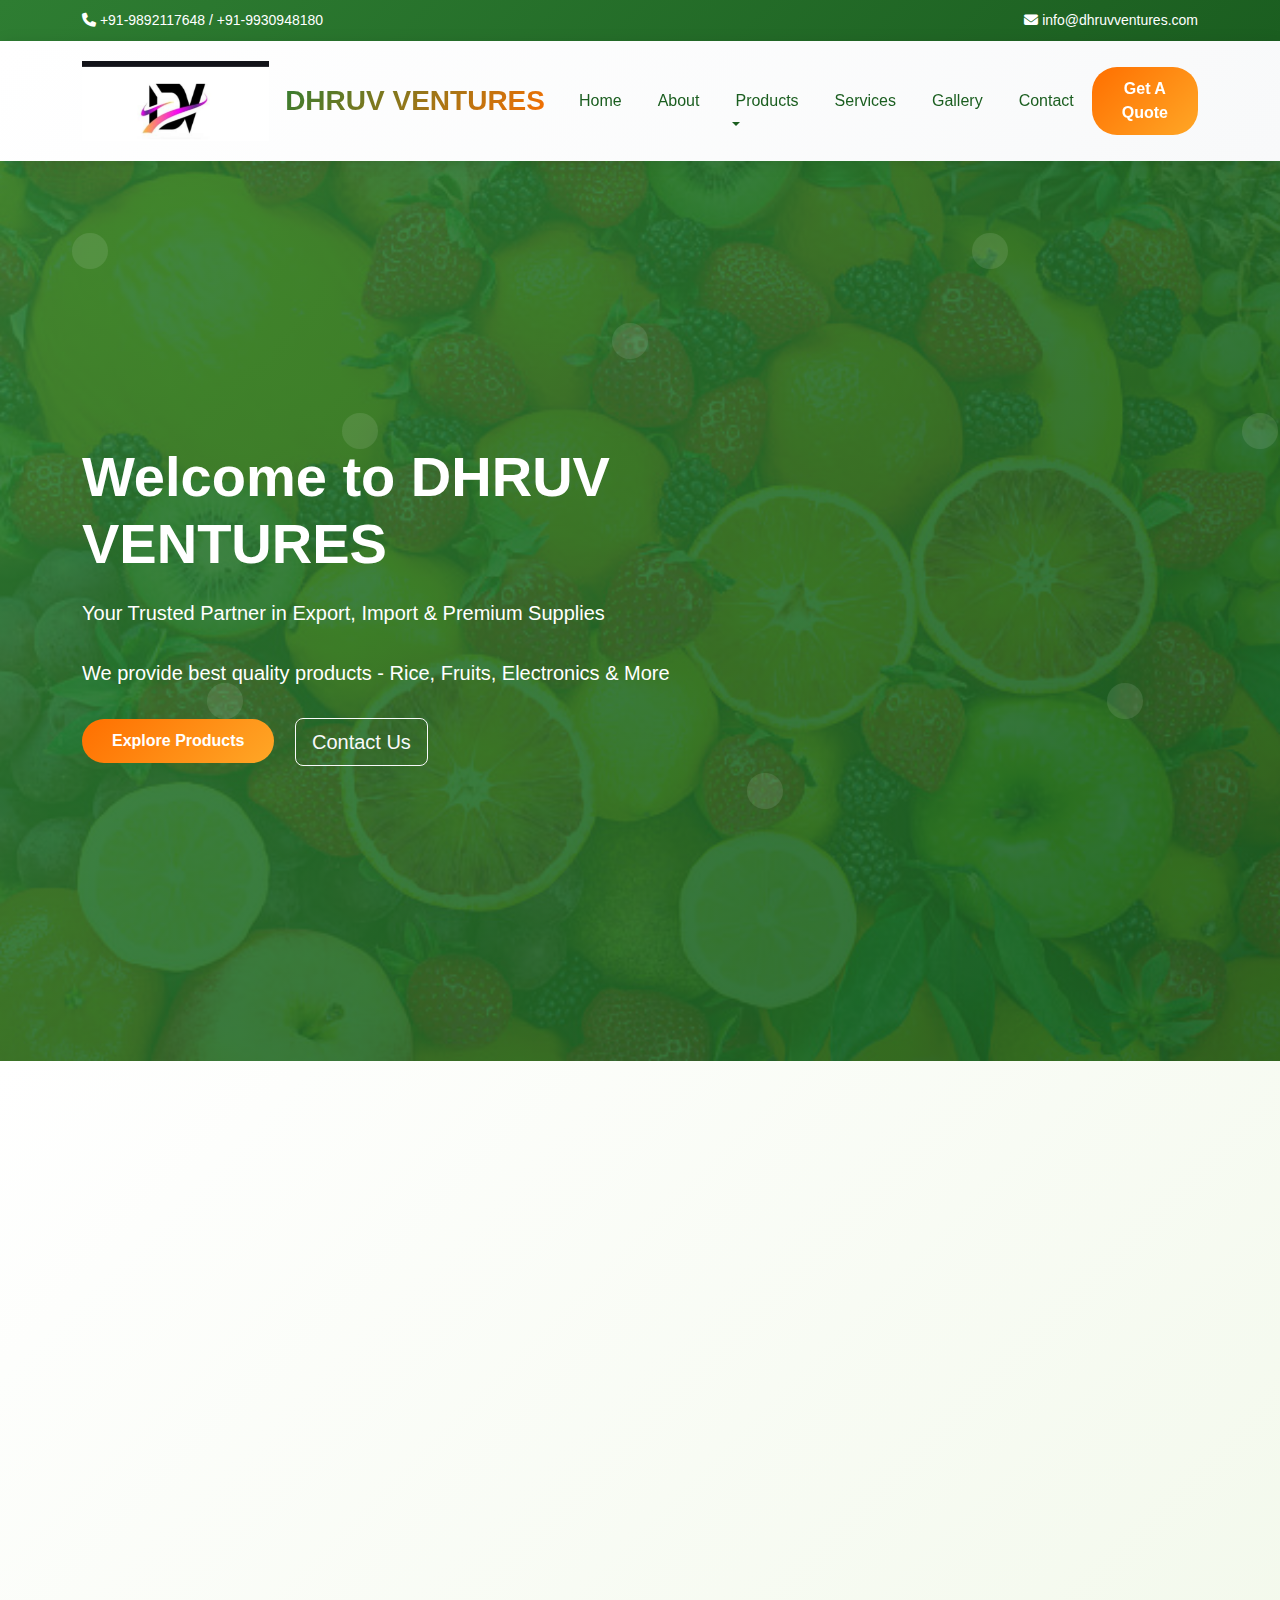
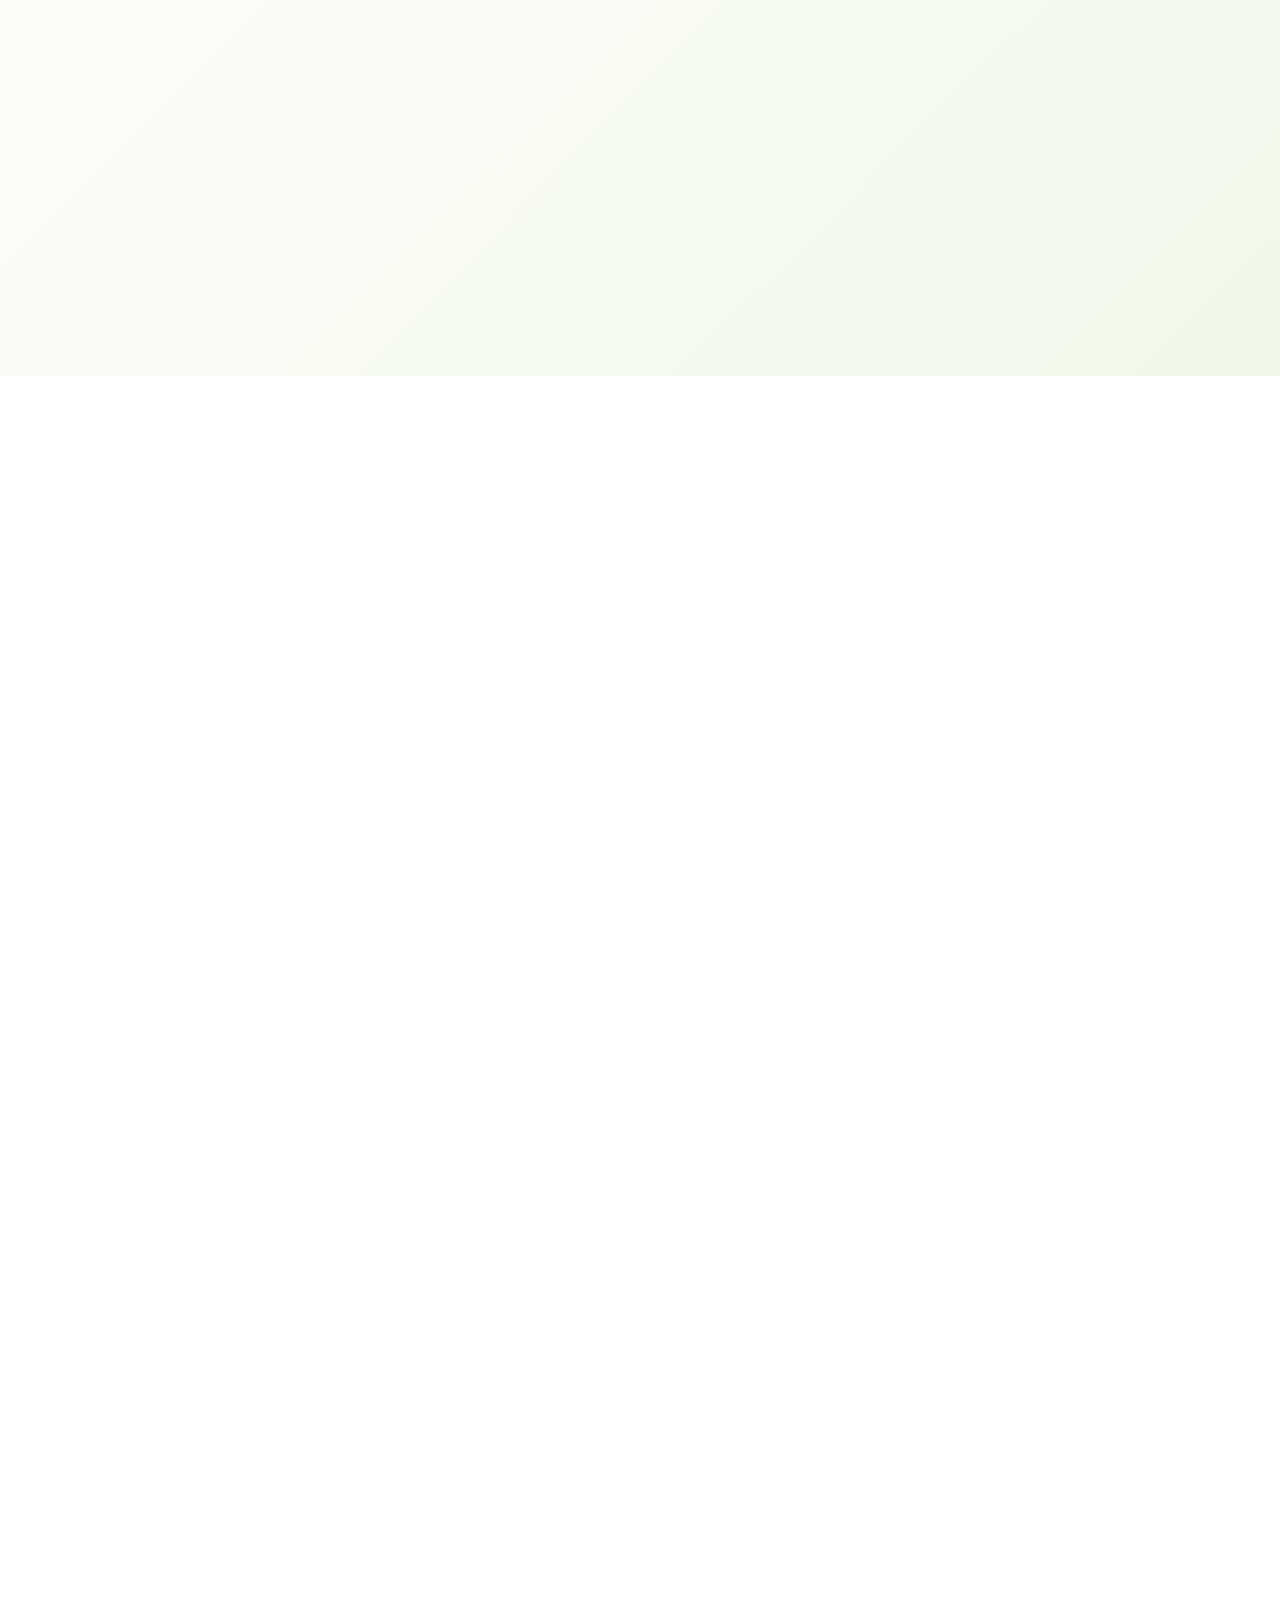
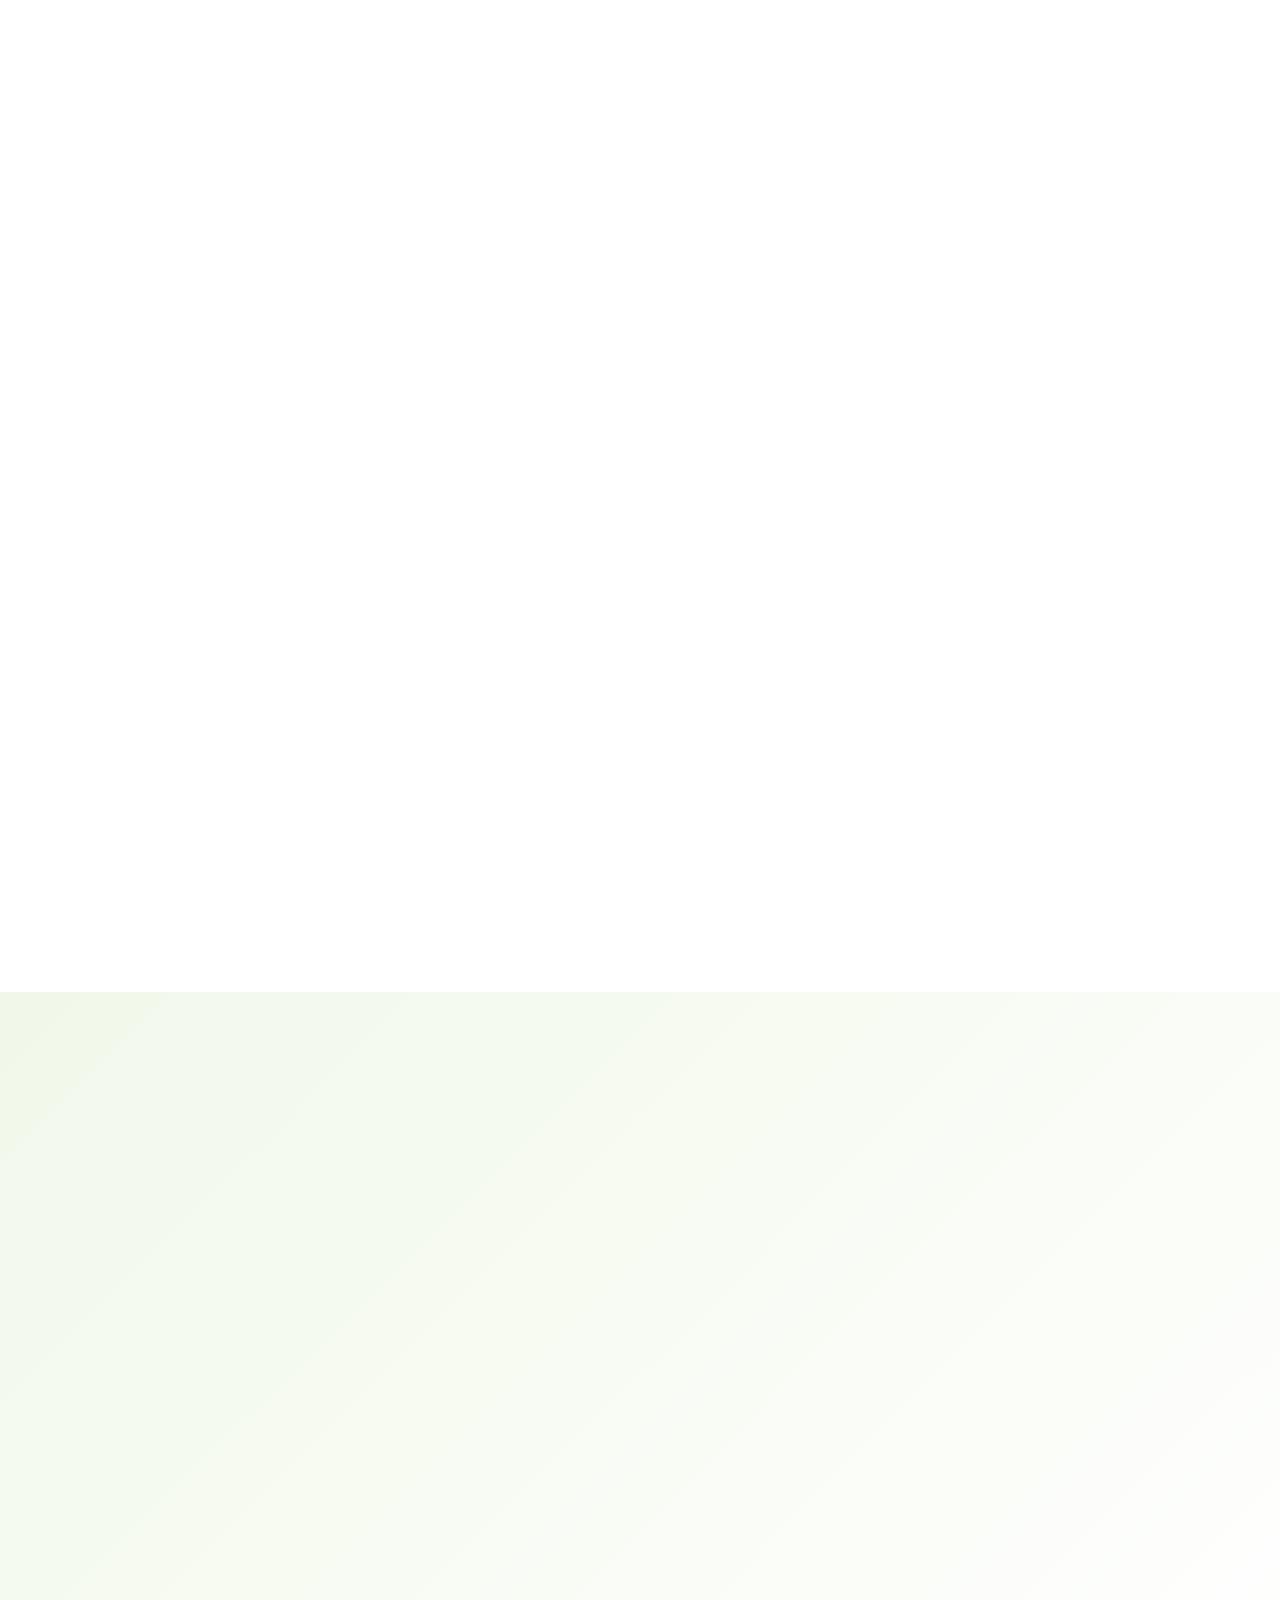
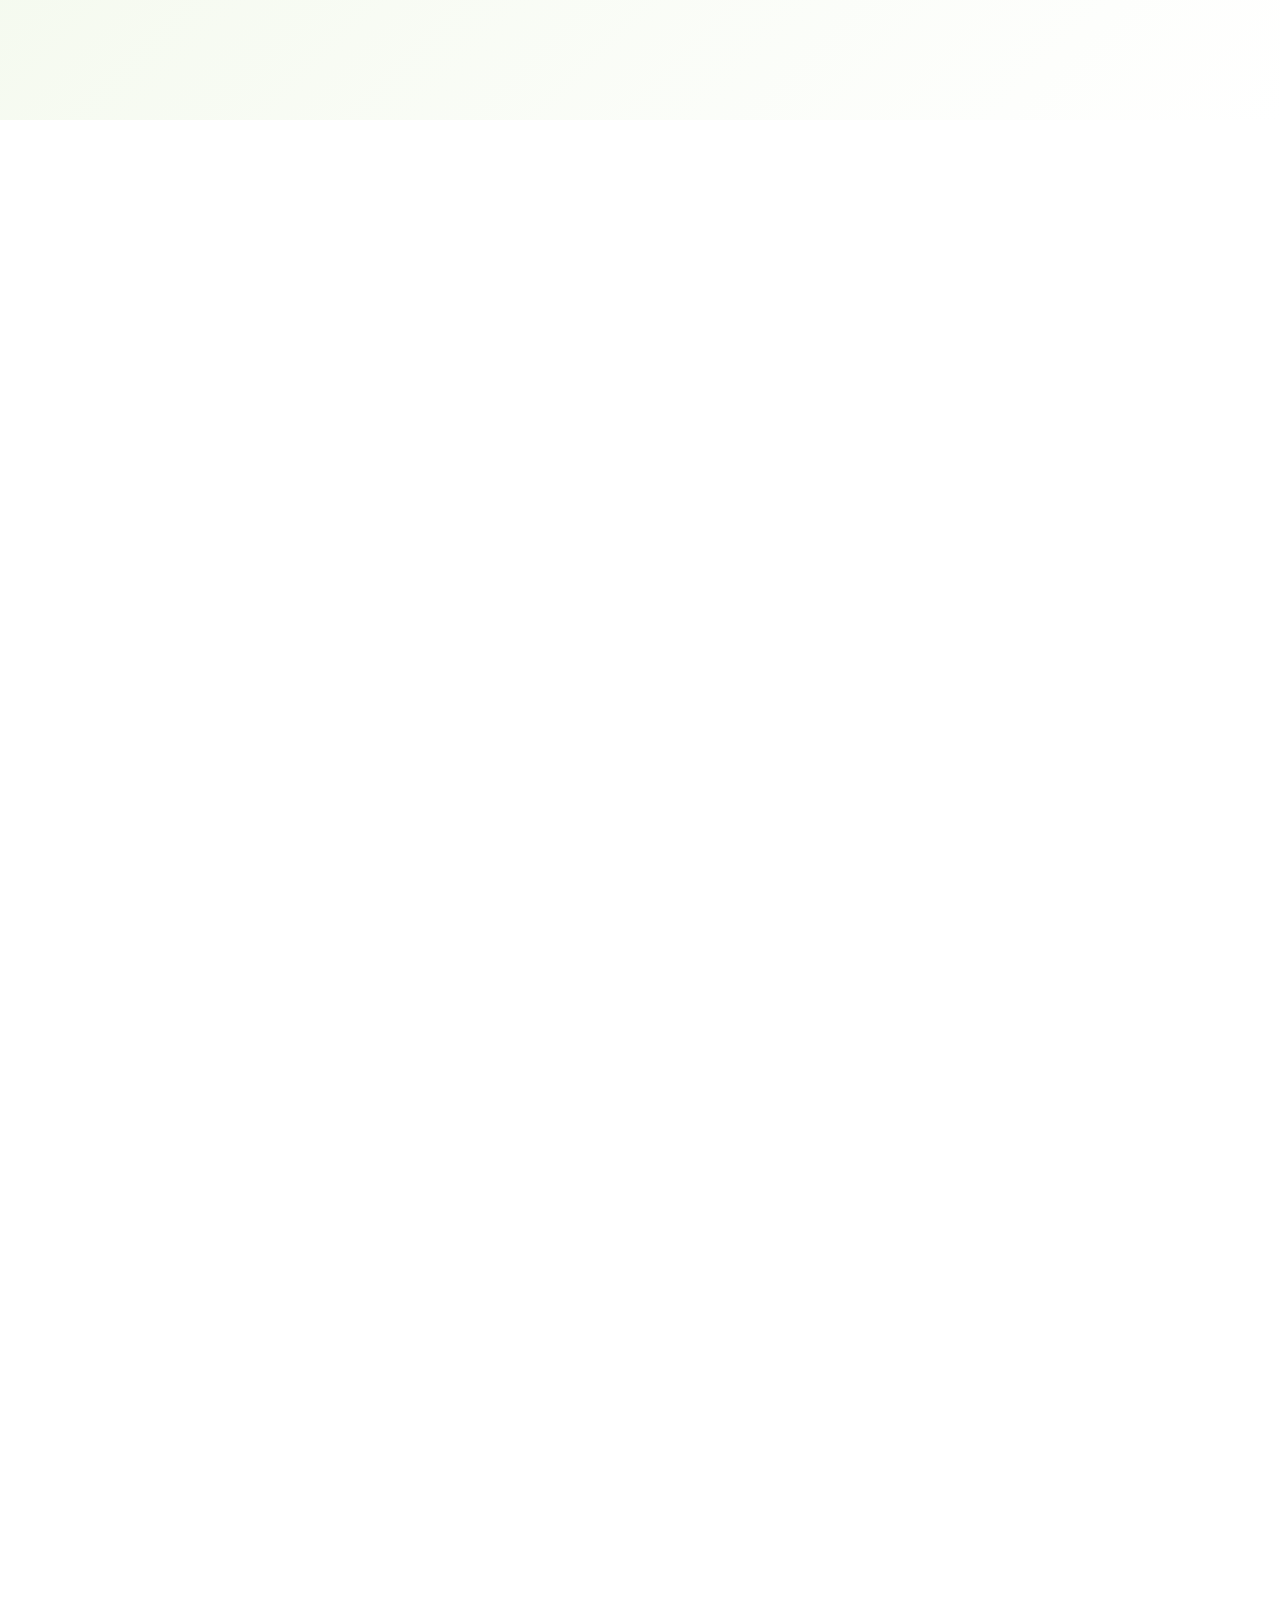
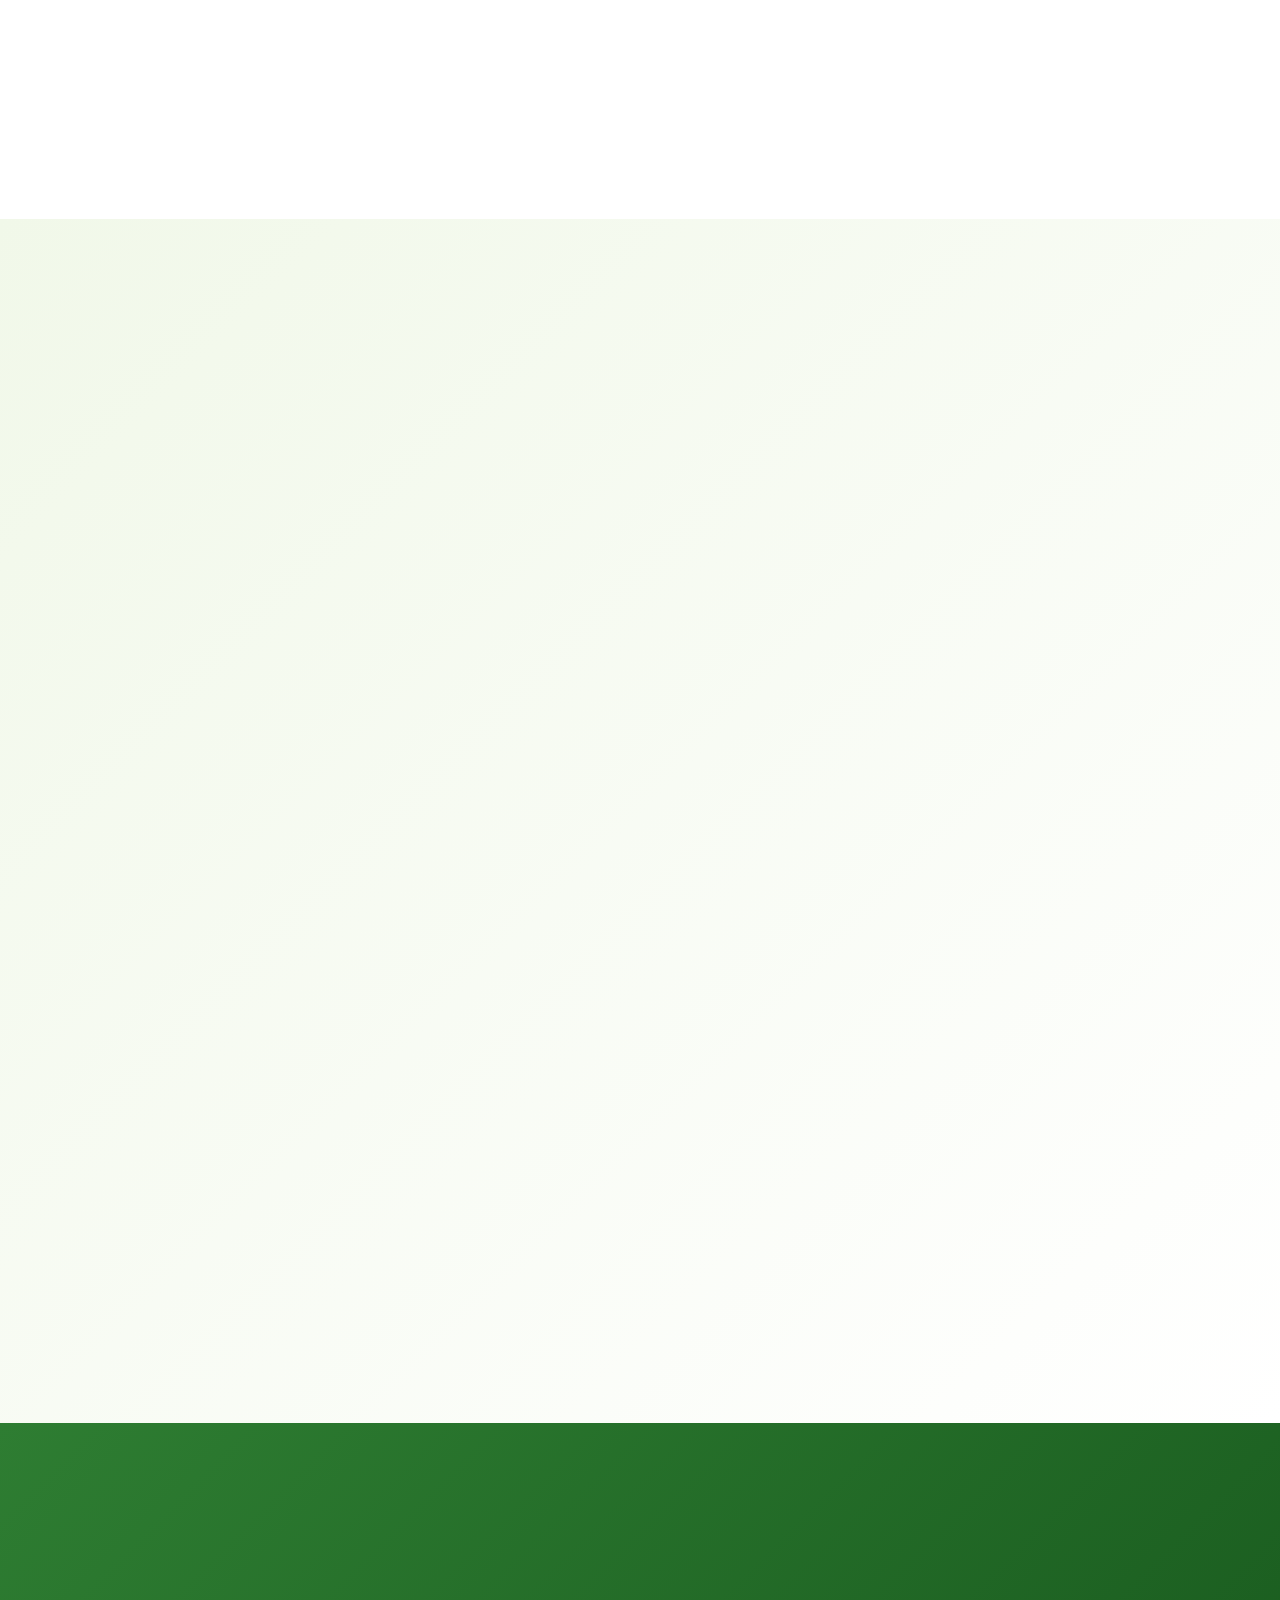
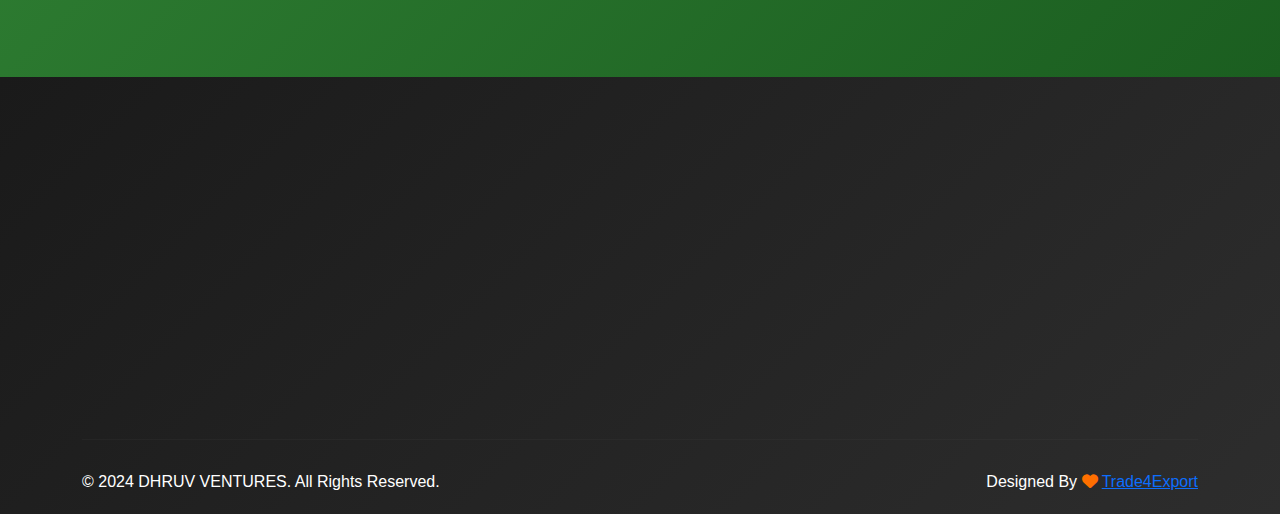
<file: index.html>
<!DOCTYPE html>
<html lang="en">

<head>
    <meta charset="UTF-8">
    <meta name="viewport" content="width=device-width, initial-scale=1.0">
    <title>DHRUV VENTURES - Export | Import | Supplies</title>
    <link href="https://cdn.jsdelivr.net/npm/bootstrap@5.3.0/dist/css/bootstrap.min.css" rel="stylesheet">
    <link rel="stylesheet" href="https://cdnjs.cloudflare.com/ajax/libs/font-awesome/6.4.0/css/all.min.css">
    <link href="https://unpkg.com/aos@2.3.1/dist/aos.css" rel="stylesheet">
    <link rel="stylesheet" href="./assets/style.css">
</head>

<body>
    <!-- Top Bar -->
    <div class="top-bar d-none d-lg-block">
        <div class="container ">
            <div class="row">
                <div class="col-md-6">
                    <i class="fas fa-phone"></i> +91-9892117648 / +91-9930948180
                </div>
                <div class="col-md-6 text-end">
                    <i class="fas fa-envelope"></i> info@dhruvventures.com
                </div>
            </div>
        </div>
    </div>

    <!-- Navigation -->
    <nav class="navbar navbar-expand-lg sticky-top">
        <div class="container">
            <a class="navbar-brand" href="index.html">
                <img src="./assets/img/DHRUV-VENTURES-logo.jpeg" height="80px" width="100%" alt="">
            </a>
            <a class="navbar-brand d-none d-lg-block" href="index.html">
                DHRUV VENTURES
            </a>
            <button class="navbar-toggler" type="button" data-bs-toggle="collapse" data-bs-target="#navbarNav">
                <span class="navbar-toggler-icon"></span>
            </button>
            <div class="collapse navbar-collapse" id="navbarNav">
                <ul class="navbar-nav ms-auto align-items-center">
                    <li class="nav-item"><a class="nav-link" href="index.html">Home</a></li>
                    <li class="nav-item"><a class="nav-link" href="about.html">About</a></li>

                    <!-- Mega Menu Products -->
                    <li class="nav-item dropdown">
                        <a class="nav-link dropdown-toggle" href="#products" id="productsDropdown" role="button">
                            Products
                        </a>
                        <div class="mega-menu" aria-labelledby="productsDropdown">
                            <div class="container">
                                <div class="row">
                                    <!-- Food Category -->
                                    <div class="col-lg-4 col-md-6 mega-menu-column">
                                        <h5 class="mega-menu-title">
                                            <i class="fas fa-utensils"></i> Food
                                        </h5>
                                        <div class="mb-3">
                                            <strong
                                                style="color: var(--primary); font-size: 16px; display: block; margin-bottom: 8px;">
                                                <i class="fas fa-apple-alt"></i> Fruits
                                            </strong>
                                            <a href="Banana.html" class="mega-menu-item">
                                                <i class="fas fa-circle" style="font-size: 6px;"></i> Banana
                                            </a>
                                            <a href="Guava.html" class="mega-menu-item">
                                                <i class="fas fa-circle" style="font-size: 6px;"></i> Guava
                                            </a>
                                            <a href="Mango.html" class="mega-menu-item">
                                                <i class="fas fa-circle" style="font-size: 6px;"></i> Mango
                                            </a>
                                            <a href="Jackfruit.html" class="mega-menu-item">
                                                <i class="fas fa-circle" style="font-size: 6px;"></i> Jackfruit
                                            </a>
                                        </div>
                                        <div class="mb-3">
                                            <strong
                                                style="color: var(--primary); font-size: 16px; display: block; margin-bottom: 8px;">
                                                <i class="fas fa-carrot"></i> Vegetables
                                            </strong>
                                            <a href="Onion.html" class="mega-menu-item">
                                                <i class="fas fa-circle" style="font-size: 6px;"></i> Onion
                                            </a>
                                        </div>
                                        <div>
                                            <strong
                                                style="color: var(--primary); font-size: 16px; display: block; margin-bottom: 8px;">
                                                <i class="fas fa-seedling"></i> Grains
                                            </strong>
                                            <a href="Rice.html" class="mega-menu-item">
                                                <i class="fas fa-circle" style="font-size: 6px;"></i> Rice
                                            </a>
                                        </div>
                                    </div>
                                    <!-- Electrical/Energy Category -->
                                    <div class="col-lg-4 col-md-6 mega-menu-column">
                                        <h5 class="mega-menu-title">
                                            <i class="fas fa-bolt"></i> Electrical / Energy
                                        </h5>
                                        <div class="mb-3">
                                            <strong
                                                style="color: var(--primary); font-size: 16px; display: block; margin-bottom: 8px;">
                                                <i class="fas fa-plug"></i> Power Backup
                                            </strong>
                                            <a href="Inverter.html" class="mega-menu-item">
                                                <i class="fas fa-circle" style="font-size: 6px;"></i> Inverter
                                            </a>
                                        </div>
                                        <div class="mb-3">
                                            <strong
                                                style="color: var(--primary); font-size: 16px; display: block; margin-bottom: 8px;">
                                                <i class="fas fa-car-battery"></i> Energy Storage
                                            </strong>
                                            <a href="Industrial-Batteries.html" class="mega-menu-item">
                                                <i class="fas fa-circle" style="font-size: 6px;"></i> Industrial
                                                Batteries
                                            </a>
                                        </div>
                                        <div>
                                            <strong
                                                style="color: var(--primary); font-size: 16px; display: block; margin-bottom: 8px;">
                                                <i class="fas fa-solar-panel"></i> Renewable Energy
                                            </strong>
                                            <a href="Solar-Panels.php" class="mega-menu-item">
                                                <i class="fas fa-circle" style="font-size: 6px;"></i> Solar Panels
                                            </a>
                                        </div>
                                    </div>
                                    <!-- Accessories Category -->
                                    <div class="col-lg-4 col-md-6 mega-menu-column">
                                        <h5 class="mega-menu-title">
                                            <i class="fas fa-shopping-bag"></i> Accessories
                                        </h5>
                                        <div>
                                            <strong
                                                style="color: var(--primary); font-size: 16px; display: block; margin-bottom: 8px;">
                                                <i class="fas fa-tshirt"></i> Fashion
                                            </strong>
                                            <a href="Ladies-Handbag.html" class="mega-menu-item">
                                                <i class="fas fa-circle" style="font-size: 6px;"></i> Ladies Handbag
                                            </a>
                                        </div>
                                    </div>

                                </div>
                            </div>
                        </div>
                    </li>

                    <li class="nav-item"><a class="nav-link" href="services.html">Services</a></li>
                    <li class="nav-item"><a class="nav-link" href="gallery.html">Gallery</a></li>
                    <li class="nav-item"><a class="nav-link" href="contact.html">Contact</a></li>
                    <li class="nav-item"><button class="btn-quote" data-bs-toggle="modal"
                            data-bs-target="#enquiryModal">Get A Quote</button></li>
                </ul>
            </div>
        </div>
    </nav>

    <!-- Hero Section -->
    <section id="home" class="hero">
        <div class="container">
            <div class="row align-items-center">
                <div class="col-lg-8 hero-content">
                    <h1>Welcome to DHRUV VENTURES</h1>
                    <p>Your Trusted Partner in Export, Import & Premium Supplies</p>
                    <p>We provide best quality products - Rice, Fruits, Electronics & More</p>
                    <button class="btn-quote me-3 mb-3">Explore Products</button>
                    <button class="btn btn-outline-light btn-lg">Contact Us</button>
                </div>
            </div>
        </div>
    </section>

    <!-- About Section -->
    <section id="about" class="about-section">
        <div class="container">
            <div class="text-center" data-aos="fade-up">
                <h2 class="section-title">About Us</h2>
            </div>
            <div class="row mt-5">
                <div class="col-lg-8 mx-auto" data-aos="fade-up" data-aos-delay="100">
                    <div class="about-card">
                        <p class="lead">DHRUV VENTURES is a diversified company engaged in multiple businesses including
                            Construction, Tourism, Finance, and Export-Import operations. Established in 2009, we are
                            led by our CEO Ajay Atre, who brings over 30+ years of engineering and business expertise.
                        </p>
                        <p>We specialize in exporting and supplying premium quality products including Rice, Fresh
                            Fruits (Onion, Banana, Guava, Mango, Jackfruit), Ladies Handbags, Inverters, Industrial
                            Batteries, and Solar Panels to various countries including India, Dubai, Thailand, and Iran.
                        </p>
                        <p class="text-muted mb-0"><strong>Our Mission:</strong> To provide best quality products to our
                            clients with exceptional service and competitive pricing.</p>
                    </div>
                </div>
            </div>
            <div class="row mt-5">
                <div class="col-md-3" data-aos="zoom-in" data-aos-delay="100">
                    <div class="stat-box">
                        <div class="stat-number">2009</div>
                        <div>Established</div>
                    </div>
                </div>
                <div class="col-md-3" data-aos="zoom-in" data-aos-delay="200">
                    <div class="stat-box">
                        <div class="stat-number">30+</div>
                        <div>Years Experience</div>
                    </div>
                </div>
                <div class="col-md-3" data-aos="zoom-in" data-aos-delay="300">
                    <div class="stat-box">
                        <div class="stat-number">4+</div>
                        <div>Countries Served</div>
                    </div>
                </div>
                <div class="col-md-3" data-aos="zoom-in" data-aos-delay="400">
                    <div class="stat-box">
                        <div class="stat-number">100%</div>
                        <div>Quality Assured</div>
                    </div>
                </div>
            </div>
        </div>
    </section>

    <!-- Products Section -->
    <section id="products" class="products-section">
        <div class="container">
            <div class="text-center" data-aos="fade-up">
                <h2 class="section-title">Our Products</h2>
                <p class="lead">Experience G-9 Excellence Across All Products</p>
            </div>

            <div class="row mt-5 justify-content-center align-items-center text-center">

                <!-- Banana -->
                <div class="col-lg-4 col-md-6" data-aos="fade-up">
                    <div class="product-card">
                        <div class="product-image">
                            <img src="./assets/img/banana.jpeg" height="300px" width="100%" alt="Banana">
                        </div>
                        <div class="product-content">
                            <h3 class="product-title">Fresh Banana</h3>
                            <p>Export quality fresh bananas</p>
                            <div>
                                <a href="Banana.html"><button class="btn-enquiry me-2 mb-1">View Details</button></a>
                                <button class="btn-enquiry" data-bs-toggle="modal"
                                    data-bs-target="#enquiryModal">Enquiry</button>
                            </div>
                        </div>
                    </div>
                </div>

                <!-- Guava -->
                <div class="col-lg-4 col-md-6" data-aos="fade-up">
                    <div class="product-card">
                        <div class="product-image">
                            <img src="./assets/img/Guava.jpg" height="300px" width="100%" alt="Guava">
                        </div>
                        <div class="product-content">
                            <h3 class="product-title">Fresh Guava</h3>
                            <p>Premium quality guava exports</p>
                            <a href="Guava.html"><button class="btn-enquiry me-2 mb-1">View Details</button></a>
                            <button class="btn-enquiry" data-bs-toggle="modal"
                                data-bs-target="#enquiryModal">Enquiry</button>
                        </div>
                    </div>
                </div>

                <!-- Mango -->
                <div class="col-lg-4 col-md-6" data-aos="fade-up">
                    <div class="product-card">
                        <div class="product-image">
                            <img src="./assets/img/Mango.jpg" height="300px" width="100%" alt="Mango">
                        </div>
                        <div class="product-content">
                            <h3 class="product-title">Fresh Mango</h3>
                            <p>Delicious export-grade mangoes</p>
                            <a href="Mango.html"><button class="btn-enquiry me-2 mb-1">View Details</button></a>
                            <button class="btn-enquiry" data-bs-toggle="modal"
                                data-bs-target="#enquiryModal">Enquiry</button>
                        </div>
                    </div>
                </div>

                <!-- Jackfruit -->
                <div class="col-lg-4 col-md-6" data-aos="fade-up">
                    <div class="product-card">
                        <div class="product-image">
                            <img src="./assets/img/Jackfruit.jpg" height="300px" width="100%" alt="Jackfruit">
                        </div>
                        <div class="product-content">
                            <h3 class="product-title">Jackfruit</h3>
                            <p>Fresh jackfruit for export</p>
                            <a href="Jackfruit.html"><button class="btn-enquiry me-2 mb-1">View Details</button></a>
                            <button class="btn-enquiry" data-bs-toggle="modal"
                                data-bs-target="#enquiryModal">Enquiry</button>
                        </div>
                    </div>
                </div>

                <!-- Onion -->
                <div class="col-lg-4 col-md-6" data-aos="fade-up">
                    <div class="product-card">
                        <div class="product-image">
                            <img src="./assets/img/onion.jpeg" height="300px" width="100%" alt="Onion">
                        </div>
                        <div class="product-content">
                            <h3 class="product-title">Onion</h3>
                            <p>High-quality onions worldwide export</p>
                            <a href="Onion.html"><button class="btn-enquiry me-2 mb-1">View Details</button></a>
                            <button class="btn-enquiry" data-bs-toggle="modal"
                                data-bs-target="#enquiryModal">Enquiry</button>
                        </div>
                    </div>
                </div>

                <!-- Rice -->
                <div class="col-lg-4 col-md-6" data-aos="fade-up">
                    <div class="product-card">
                        <div class="product-image">
                            <img src="./assets/img/Rice.avif" height="300px" width="100%" alt="Rice">
                        </div>
                        <div class="product-content">
                            <h3 class="product-title">Premium Rice</h3>
                            <p>High-quality rice varieties</p>
                            <a href="Rice.html"><button class="btn-enquiry me-2 mb-1">View Details</button></a>
                            <button class="btn-enquiry" data-bs-toggle="modal"
                                data-bs-target="#enquiryModal">Enquiry</button>
                        </div>
                    </div>
                </div>

                <!-- Industrial Battery -->
                <div class="col-lg-4 col-md-6" data-aos="fade-up">
                    <div class="product-card">
                        <div class="product-image">
                            <img src="./assets/img/Industrial-Battery.jpg" height="300px" width="100%" alt="Battery">
                        </div>
                        <div class="product-content">
                            <h3 class="product-title">Industrial Battery</h3>
                            <p>High-capacity industrial batteries</p>
                            <a href="Industrial-Batteries.html"><button class="btn-enquiry me-2 mb-1">View
                                    Details</button></a>
                            <button class="btn-enquiry" data-bs-toggle="modal"
                                data-bs-target="#enquiryModal">Enquiry</button>
                        </div>
                    </div>
                </div>

                <!-- Inverter -->
                <div class="col-lg-4 col-md-6" data-aos="fade-up">
                    <div class="product-card">
                        <div class="product-image">
                            <img src="./assets/img/Inverter.jpg" height="300px" width="100%" alt="Inverter">
                        </div>
                        <div class="product-content">
                            <h3 class="product-title">Inverter</h3>
                            <p>Reliable power backup solutions</p>
                            <a href="Inverter.html"><button class="btn-enquiry me-2 mb-1">View Details</button></a>
                            <button class="btn-enquiry" data-bs-toggle="modal"
                                data-bs-target="#enquiryModal">Enquiry</button>
                        </div>
                    </div>
                </div>

                <!-- Solar Panel -->
                <div class="col-lg-4 col-md-6" data-aos="fade-up">
                    <div class="product-card">
                        <div class="product-image">
                            <img src="./assets/img/Solar-Panels.avif" height="300px" width="100%" alt="Solar Panel">
                        </div>
                        <div class="product-content">
                            <h3 class="product-title">Solar Panels</h3>
                            <p>Sustainable renewable energy solutions</p>
                            <a href="Solar-Panels.html"><button class="btn-enquiry me-2 mb-1">View Details</button></a>
                            <button class="btn-enquiry" data-bs-toggle="modal"
                                data-bs-target="#enquiryModal">Enquiry</button>
                        </div>
                    </div>
                </div>

                <!-- Ladies Handbag -->
                <div class="col-lg-4 col-md-6" data-aos="fade-up">
                    <div class="product-card">
                        <div class="product-image">
                            <img src="./assets/img/Ladies-Handbag.jpg" height="300px" width="100%" alt="Handbag">
                        </div>
                        <div class="product-content">
                            <h3 class="product-title">Ladies Handbag</h3>
                            <p>Stylish premium handbags</p>
                            <a href="Ladies-Handbag.html"><button class="btn-enquiry me-2 mb-1">View
                                    Details</button></a>
                            <button class="btn-enquiry" data-bs-toggle="modal"
                                data-bs-target="#enquiryModal">Enquiry</button>
                        </div>
                    </div>
                </div>

            </div>

        </div>
    </section>

    <!-- Services Section -->
    <section id="services" class="services-section">
        <div class="container">
            <div class="text-center" data-aos="fade-up">
                <h2 class="section-title">Our Services</h2>
                <p class="lead">Comprehensive Business Solutions</p>
            </div>
            <div class="row mt-5">
                <div class="col-lg-3 col-md-6" data-aos="flip-left" data-aos-delay="100">
                    <div class="service-card">
                        <div class="service-icon"><i class="fas fa-shipping-fast"></i></div>
                        <h4>Export Services</h4>
                        <p>Global export solutions to Dubai, Thailand, Iran and more</p>
                    </div>
                </div>
                <div class="col-lg-3 col-md-6" data-aos="flip-left" data-aos-delay="200">
                    <div class="service-card">
                        <div class="service-icon"><i class="fas fa-dolly"></i></div>
                        <h4>Import Solutions</h4>
                        <p>Quality product imports from international markets</p>
                    </div>
                </div>
                <div class="col-lg-3 col-md-6" data-aos="flip-left" data-aos-delay="300">
                    <div class="service-card">
                        <div class="service-icon"><i class="fas fa-truck"></i></div>
                        <h4>Supply Chain</h4>
                        <p>Reliable supply of premium products</p>
                    </div>
                </div>
                <div class="col-lg-3 col-md-6" data-aos="flip-left" data-aos-delay="400">
                    <div class="service-card">
                        <div class="service-icon"><i class="fas fa-handshake"></i></div>
                        <h4>Business Solutions</h4>
                        <p>Construction, Tourism, and Finance services</p>
                    </div>
                </div>
            </div>
        </div>
    </section>

    <!-- Gallery Section -->
    <section id="gallery" class="gallery-section">
        <div class="container">
            <div class="text-center" data-aos="fade-up">
                <h2 class="section-title">Gallery</h2>
                <p class="lead">Showcasing Our Products & Operations</p>
            </div>

            <div class="row mt-5 justify-content-center align-items-center text-center">

                <!-- Rice -->
                <div class="col-lg-4 col-md-6" data-aos="zoom-in">
                    <div class="gallery-item">
                        <img src="./assets/img/Rice.avif" height="auto" width="100%" alt="Rice">
                        <div class="gallery-overlay">
                            <h4>Premium Rice</h4>
                        </div>
                    </div>
                </div>

                <!-- Banana -->
                <div class="col-lg-4 col-md-6" data-aos="zoom-in">
                    <div class="gallery-item">
                        <img src="./assets/img/banana.jpeg" height="auto" width="100%" alt="Banana">
                        <div class="gallery-overlay">
                            <h4>Fresh Banana</h4>
                        </div>
                    </div>
                </div>

                <!-- Guava -->
                <div class="col-lg-4 col-md-6" data-aos="zoom-in">
                    <div class="gallery-item">
                        <img src="./assets/img/Guava.jpg" height="auto" width="100%" alt="Guava">
                        <div class="gallery-overlay">
                            <h4>Fresh Guava</h4>
                        </div>
                    </div>
                </div>

                <!-- Mango -->
                <div class="col-lg-4 col-md-6" data-aos="zoom-in">
                    <div class="gallery-item">
                        <img src="./assets/img/Mango.jpg" height="auto" width="100%" alt="Mango">
                        <div class="gallery-overlay">
                            <h4>Fresh Mango</h4>
                        </div>
                    </div>
                </div>

                <!-- Jackfruit -->
                <div class="col-lg-4 col-md-6" data-aos="zoom-in">
                    <div class="gallery-item">
                        <img src="./assets/img/Jackfruit.jpg" height="auto" width="100%" alt="Jackfruit">
                        <div class="gallery-overlay">
                            <h4>Jackfruit</h4>
                        </div>
                    </div>
                </div>

                <!-- Onion -->
                <div class="col-lg-4 col-md-6" data-aos="zoom-in">
                    <div class="gallery-item">
                        <img src="./assets/img/Onion.jpg" height="auto" width="100%" alt="Onion">
                        <div class="gallery-overlay">
                            <h4>Onion</h4>
                        </div>
                    </div>
                </div>

                <!-- Industrial Battery -->
                <div class="col-lg-4 col-md-6" data-aos="zoom-in">
                    <div class="gallery-item">
                        <img src="./assets/img/Industrial-Battery.jpg" height="auto" width="100%" alt="Battery">
                        <div class="gallery-overlay">
                            <h4>Industrial Battery</h4>
                        </div>
                    </div>
                </div>

                <!-- Inverter -->
                <div class="col-lg-4 col-md-6" data-aos="zoom-in">
                    <div class="gallery-item">
                        <img src="./assets/img/Inverter.jpg" height="auto" width="100%" alt="Inverter">
                        <div class="gallery-overlay">
                            <h4>Inverter</h4>
                        </div>
                    </div>
                </div>

                <!-- Solar Panel -->
                <div class="col-lg-4 col-md-6" data-aos="zoom-in">
                    <div class="gallery-item">
                        <img src="./assets/img/Solar-Panels.avif" height="auto" width="100%" alt="Solar Panel">
                        <div class="gallery-overlay">
                            <h4>Solar Panels</h4>
                        </div>
                    </div>
                </div>

                <!-- Ladies Handbag -->
                <div class="col-lg-4 col-md-6" data-aos="zoom-in">
                    <div class="gallery-item">
                        <img src="./assets/img/Ladies-Handbag.jpg" height="auto" width="100%" alt="Handbag">
                        <div class="gallery-overlay">
                            <h4>Ladies Handbag</h4>
                        </div>
                    </div>
                </div>

            </div>
        </div>
    </section>

    <!-- Contact Section -->
    <section id="contact" class="contact-section">
        <div class="container">
            <div class="text-center" data-aos="fade-up">
                <h2 class="section-title">Contact Us</h2>
                <p class="lead">Get In Touch With Us</p>
            </div>
            <div class="row mt-5">
                <div class="col-lg-6 mb-2" data-aos="fade-right" data-aos-delay="100">
                    <div class="contact-form">
                        <h3 class="mb-4">Send Us A Message</h3>
                        <form id="contactForm">
                            <div class="mb-3">
                                <label class="form-label">Your Name</label>
                                <input type="text" class="form-control" placeholder="Enter your name" required>
                            </div>
                            <div class="mb-3">
                                <label class="form-label">Email Address</label>
                                <input type="email" class="form-control" placeholder="Enter your email" required>
                            </div>
                            <div class="mb-3">
                                <label class="form-label">Phone Number</label>
                                <input type="tel" class="form-control" placeholder="Enter your phone" required>
                            </div>
                            <div class="mb-3">
                                <label class="form-label">Product Interest</label>
                                <select class="form-control">
                                    <option>Select Product</option>
                                    <option>Rice</option>
                                    <option>Fresh Fruits</option>
                                    <option>Ladies Handbags</option>
                                    <option>Industrial Batteries</option>
                                    <option>Inverters</option>
                                    <option>Solar Panels</option>
                                </select>
                            </div>
                            <div class="mb-3">
                                <label class="form-label">Message</label>
                                <textarea class="form-control" rows="4" placeholder="Your message here..."></textarea>
                            </div>
                            <button type="submit" class="btn-quote w-100 mb-3">
                                <i class="fas fa-paper-plane"></i> Send Message
                            </button>
                            <button type="button" class="btn-whatsapp w-100" onclick="openWhatsApp()">
                                <i class="fab fa-whatsapp"></i> Chat on WhatsApp
                            </button>
                        </form>
                    </div>
                </div>
                <div class="col-lg-6" data-aos="fade-left" data-aos-delay="200">
                    <div class="contact-info">
                        <h3 class="mb-4">Contact Information</h3>
                        <div class="contact-item">
                            <i class="fas fa-map-marker-alt"></i>
                            <div>
                                <h5>Address</h5>
                                <p>Shop no 3 Rachana Sukurt, Tilaknagar<br>Dombivli East, Maharastra - 421203, INDIA</p>
                            </div>
                        </div>
                        <div class="contact-item">
                            <i class="fas fa-phone"></i>
                            <div>
                                <h5>Phone</h5>
                                <p>+91-9892117648<br>+91-9930948180</p>
                            </div>
                        </div>
                        <div class="contact-item">
                            <i class="fas fa-envelope"></i>
                            <div>
                                <h5>Email</h5>
                                <p>info@dhruvventures.com</p>
                            </div>
                        </div>
                        <div class="contact-item">
                            <i class="fas fa-globe"></i>
                            <div>
                                <h5>Countries We Serve</h5>
                                <p>India | Dubai | Thailand | Iran</p>
                            </div>
                        </div>
                        <div class="contact-item">
                            <i class="fas fa-clock"></i>
                            <div>
                                <h5>Business Hours</h5>
                                <p>Monday - Saturday: 9:00 AM - 7:00 PM<br>Sunday: Closed</p>
                            </div>
                        </div>
                    </div>
                </div>
            </div>
        </div>
    </section>

    <!-- Newsletter Section -->
    <section class="newsletter-section">
        <div class="container">
            <div class="row align-items-center">
                <div class="col-lg-6" data-aos="fade-right">
                    <h2 class="mb-3">Subscribe to Our Newsletter</h2>
                    <p>Get latest updates on products, offers and business opportunities</p>
                </div>
                <div class="col-lg-6" data-aos="fade-left">
                    <form class="newsletter-form">
                        <input type="email" class="newsletter-input" placeholder="Enter your email address" required>
                        <button type="submit" class="btn-subscribe">
                            <i class="fas fa-paper-plane"></i> Subscribe
                        </button>
                    </form>
                </div>
            </div>
        </div>
    </section>

    <!-- Footer -->
    <footer class="footer">
        <div class="container">
            <div class="row">
                <div class="col-lg-4 col-md-6 mb-4" data-aos="fade-up" data-aos-delay="100">
                    <div class="footer-section">
                        <h5><i class="fas fa-globe"></i> DHRUV VENTURES</h5>
                        <p class="mt-3">Your trusted partner in Export, Import and Premium Supplies. We provide best
                            quality products to global markets.</p>
                        <div class="social-icons mt-4">
                            <a href="#"><i class="fab fa-facebook-f"></i></a>
                            <a href="#"><i class="fab fa-twitter"></i></a>
                            <a href="#"><i class="fab fa-instagram"></i></a>
                            <a href="#"><i class="fab fa-linkedin-in"></i></a>
                            <a href="#"><i class="fab fa-whatsapp"></i></a>
                        </div>
                    </div>
                </div>
                <div class="col-lg-2 col-md-6 mb-4" data-aos="fade-up" data-aos-delay="200">
                    <div class="footer-section">
                        <h5>Quick Links</h5>
                        <a href="#home" class="footer-link">Home</a>
                        <a href="#about" class="footer-link">About Us</a>
                        <a href="#products" class="footer-link">Products</a>
                        <a href="#services" class="footer-link">Services</a>
                        <a href="#gallery" class="footer-link">Gallery</a>
                        <a href="#contact" class="footer-link">Contact</a>
                    </div>
                </div>
                <div class="col-lg-3 col-md-6 mb-4" data-aos="fade-up" data-aos-delay="300">
                    <div class="footer-section">
                        <h5>Our Products</h5>
                        <a href="#" class="footer-link">Premium Rice</a>
                        <a href="#" class="footer-link">Fresh Fruits</a>
                        <a href="#" class="footer-link">Ladies Handbags</a>
                        <a href="#" class="footer-link">Industrial Batteries</a>
                        <a href="#" class="footer-link">Inverters</a>
                        <a href="#" class="footer-link">Solar Panels</a>
                    </div>
                </div>
                <div class="col-lg-3 col-md-6 mb-4" data-aos="fade-up" data-aos-delay="400">
                    <div class="footer-section">
                        <h5>Contact Info</h5>
                        <p><i class="fas fa-map-marker-alt me-2"></i> Dombivli East, Maharashtra</p>
                        <p><i class="fas fa-phone me-2"></i> +91-9892117648</p>
                        <p><i class="fas fa-phone me-2"></i> +91-9930948180</p>
                        <p><i class="fas fa-envelope me-2"></i> info@dhruvventures.com</p>
                        <p><i class="fas fa-globe me-2"></i> India | Dubai | Thailand | Iran</p>
                    </div>
                </div>
            </div>
            <hr style="border-color: rgba(255,255,255,0.1); margin: 30px 0;">
            <div class="row">
                <div class="col-md-6 text-center text-md-start">
                    <p class="mb-0">&copy; 2024 DHRUV VENTURES. All Rights Reserved.</p>
                </div>
                <div class="col-md-6 text-center text-md-end">
                    <p class="mb-0">Designed By <i class="fas fa-heart" style="color: var(--secondary);"></i> <a
                            href="https://trade4export.com">Trade4Export</a></p>
                </div>
            </div>
        </div>
    </footer>

    <!-- Enquiry Modal -->
    <div class="modal fade" id="enquiryModal" tabindex="-1">
        <div class="modal-dialog modal-dialog-centered modal-md">
            <div class="modal-content">

                <div class="modal-header">
                    <h5 class="modal-title">Enquiry Form</h5>
                    <button type="button" class="btn-close" data-bs-dismiss="modal"></button>
                </div>

                <div class="modal-body">
                    <form id="enquiryForm">

                        <div class="mb-3">
                            <input type="text" class="form-control" id="name" placeholder="Your Name" required>
                        </div>

                        <div class="mb-3">
                            <input type="email" class="form-control" id="email" placeholder="Your Email" required>
                        </div>

                        <div class="mb-3">
                            <input type="tel" class="form-control" id="phone" placeholder="Your Phone Number" required>
                        </div>

                        <div class="mb-3">
                            <select class="form-select" id="subject" required>
                                <option value="">Select Subject</option>
                                <option>General Enquiry</option>
                                <option>Product Information</option>
                                <option>Pricing</option>
                                <option>Support</option>
                            </select>
                        </div>

                        <div class="mb-3">
                            <textarea class="form-control" id="message" rows="3" placeholder="Your Message"
                                required></textarea>
                        </div>

                        <button type="submit" class="btn btn-success w-100">
                            Submit on WhatsApp
                        </button>

                    </form>
                </div>

            </div>
        </div>
    </div>

    <!-- WhatsApp Script -->
    <script>
        document.getElementById("enquiryForm").addEventListener("submit", function (e) {
            e.preventDefault();

            let name = document.getElementById("name").value;
            let email = document.getElementById("email").value;
            let phone = document.getElementById("phone").value;
            let subject = document.getElementById("subject").value;
            let message = document.getElementById("message").value;

            let whatsappNumber = "919892117648";

            let whatsappMessage =
                `Hello, I have an enquiry:%0A%0A` +
                `Name: ${name}%0A` +
                `Email: ${email}%0A` +
                `Phone: ${phone}%0A` +
                `Subject: ${subject}%0A` +
                `Message: ${message}`;

            let whatsappURL = `https://wa.me/${whatsappNumber}?text=${whatsappMessage}`;

            window.open(whatsappURL, "_blank");
        });
    </script>

    <!-- Scripts -->
    <script src="https://cdn.jsdelivr.net/npm/bootstrap@5.3.0/dist/js/bootstrap.bundle.min.js"></script>
    <script src="https://unpkg.com/aos@2.3.1/dist/aos.js"></script>
    <script src="./assets/script.js"></script>
</body>

</html>
</file>
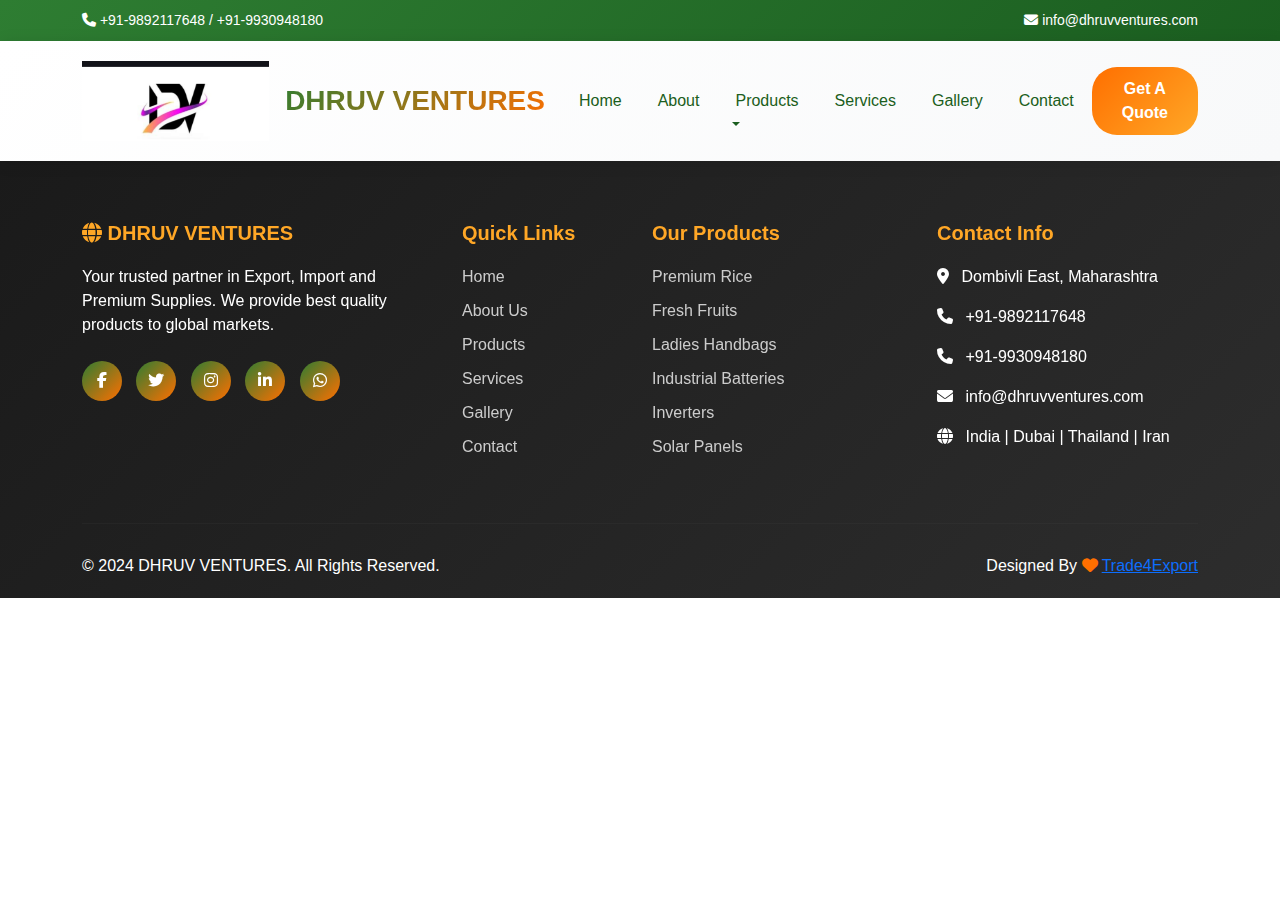
<file: about.html>
<!DOCTYPE html>
<html lang="en">

<head>
    <meta charset="UTF-8">
    <meta name="viewport" content="width=device-width, initial-scale=1.0">
    <title>DHRUV VENTURES - Export | Import | Supplies</title>
    <link href="https://cdn.jsdelivr.net/npm/bootstrap@5.3.0/dist/css/bootstrap.min.css" rel="stylesheet">
    <link rel="stylesheet" href="https://cdnjs.cloudflare.com/ajax/libs/font-awesome/6.4.0/css/all.min.css">
    <link href="https://unpkg.com/aos@2.3.1/dist/aos.css" rel="stylesheet">
    <link rel="stylesheet" href="./assets/style.css">
</head>

<body>
    <!-- Top Bar -->
    <div class="top-bar d-none d-lg-block">
        <div class="container ">
            <div class="row">
                <div class="col-md-6">
                    <i class="fas fa-phone"></i> +91-9892117648 / +91-9930948180
                </div>
                <div class="col-md-6 text-end">
                    <i class="fas fa-envelope"></i> info@dhruvventures.com
                </div>
            </div>
        </div>
    </div>

    <!-- Navigation -->
    <nav class="navbar navbar-expand-lg sticky-top">
        <div class="container">
            <a class="navbar-brand" href="index.html">
                <img src="./assets/img/DHRUV-VENTURES-logo.jpeg" height="80px" width="100%" alt="">
            </a>
            <a class="navbar-brand d-none d-lg-block" href="index.html">
                DHRUV VENTURES
            </a>
            <button class="navbar-toggler" type="button" data-bs-toggle="collapse" data-bs-target="#navbarNav">
                <span class="navbar-toggler-icon"></span>
            </button>
            <div class="collapse navbar-collapse" id="navbarNav">
                <ul class="navbar-nav ms-auto align-items-center">
                    <li class="nav-item"><a class="nav-link" href="index.html">Home</a></li>
                    <li class="nav-item"><a class="nav-link" href="about.html">About</a></li>

                    <!-- Mega Menu Products -->
                    <li class="nav-item dropdown">
                        <a class="nav-link dropdown-toggle" href="#products" id="productsDropdown" role="button">
                            Products
                        </a>
                        <div class="mega-menu" aria-labelledby="productsDropdown">
                            <div class="container">
                                <div class="row">
                                    <!-- Food Category -->
                                    <div class="col-lg-4 col-md-6 mega-menu-column">
                                        <h5 class="mega-menu-title">
                                            <i class="fas fa-utensils"></i> Food
                                        </h5>
                                        <div class="mb-3">
                                            <strong
                                                style="color: var(--primary); font-size: 16px; display: block; margin-bottom: 8px;">
                                                <i class="fas fa-apple-alt"></i> Fruits
                                            </strong>
                                            <a href="Banana.html" class="mega-menu-item">
                                                <i class="fas fa-circle" style="font-size: 6px;"></i> Banana
                                            </a>
                                            <a href="Guava.html" class="mega-menu-item">
                                                <i class="fas fa-circle" style="font-size: 6px;"></i> Guava
                                            </a>
                                            <a href="Mango.html" class="mega-menu-item">
                                                <i class="fas fa-circle" style="font-size: 6px;"></i> Mango
                                            </a>
                                            <a href="Jackfruit.html" class="mega-menu-item">
                                                <i class="fas fa-circle" style="font-size: 6px;"></i> Jackfruit
                                            </a>
                                        </div>
                                        <div class="mb-3">
                                            <strong
                                                style="color: var(--primary); font-size: 16px; display: block; margin-bottom: 8px;">
                                                <i class="fas fa-carrot"></i> Vegetables
                                            </strong>
                                            <a href="Onion.html" class="mega-menu-item">
                                                <i class="fas fa-circle" style="font-size: 6px;"></i> Onion
                                            </a>
                                        </div>
                                        <div>
                                            <strong
                                                style="color: var(--primary); font-size: 16px; display: block; margin-bottom: 8px;">
                                                <i class="fas fa-seedling"></i> Grains
                                            </strong>
                                            <a href="Rice.html" class="mega-menu-item">
                                                <i class="fas fa-circle" style="font-size: 6px;"></i> Rice
                                            </a>
                                        </div>
                                    </div>
                                    <!-- Electrical/Energy Category -->
                                    <div class="col-lg-4 col-md-6 mega-menu-column">
                                        <h5 class="mega-menu-title">
                                            <i class="fas fa-bolt"></i> Electrical / Energy
                                        </h5>
                                        <div class="mb-3">
                                            <strong
                                                style="color: var(--primary); font-size: 16px; display: block; margin-bottom: 8px;">
                                                <i class="fas fa-plug"></i> Power Backup
                                            </strong>
                                            <a href="Inverter.html" class="mega-menu-item">
                                                <i class="fas fa-circle" style="font-size: 6px;"></i> Inverter
                                            </a>
                                        </div>
                                        <div class="mb-3">
                                            <strong
                                                style="color: var(--primary); font-size: 16px; display: block; margin-bottom: 8px;">
                                                <i class="fas fa-car-battery"></i> Energy Storage
                                            </strong>
                                            <a href="Industrial-Batteries.html" class="mega-menu-item">
                                                <i class="fas fa-circle" style="font-size: 6px;"></i> Industrial
                                                Batteries
                                            </a>
                                        </div>
                                        <div>
                                            <strong
                                                style="color: var(--primary); font-size: 16px; display: block; margin-bottom: 8px;">
                                                <i class="fas fa-solar-panel"></i> Renewable Energy
                                            </strong>
                                            <a href="Solar-Panels.php" class="mega-menu-item">
                                                <i class="fas fa-circle" style="font-size: 6px;"></i> Solar Panels
                                            </a>
                                        </div>
                                    </div>
                                    <!-- Accessories Category -->
                                    <div class="col-lg-4 col-md-6 mega-menu-column">
                                        <h5 class="mega-menu-title">
                                            <i class="fas fa-shopping-bag"></i> Accessories
                                        </h5>
                                        <div>
                                            <strong
                                                style="color: var(--primary); font-size: 16px; display: block; margin-bottom: 8px;">
                                                <i class="fas fa-tshirt"></i> Fashion
                                            </strong>
                                            <a href="Ladies-Handbag.html" class="mega-menu-item">
                                                <i class="fas fa-circle" style="font-size: 6px;"></i> Ladies Handbag
                                            </a>
                                        </div>
                                    </div>

                                </div>
                            </div>
                        </div>
                    </li>

                    <li class="nav-item"><a class="nav-link" href="services.html">Services</a></li>
                    <li class="nav-item"><a class="nav-link" href="gallery.html">Gallery</a></li>
                    <li class="nav-item"><a class="nav-link" href="contact.html">Contact</a></li>
                    <li class="nav-item"><button class="btn-quote" data-bs-toggle="modal"
                            data-bs-target="#enquiryModal">Get A Quote</button></li>
                </ul>
            </div>
        </div>
    </nav>


    <!-- bread crumb -->
     



    <!-- Footer -->
    <footer class="footer">
        <div class="container">
            <div class="row">
                <div class="col-lg-4 col-md-6 mb-4" data-aos="fade-up" data-aos-delay="100">
                    <div class="footer-section">
                        <h5><i class="fas fa-globe"></i> DHRUV VENTURES</h5>
                        <p class="mt-3">Your trusted partner in Export, Import and Premium Supplies. We provide best
                            quality products to global markets.</p>
                        <div class="social-icons mt-4">
                            <a href="#"><i class="fab fa-facebook-f"></i></a>
                            <a href="#"><i class="fab fa-twitter"></i></a>
                            <a href="#"><i class="fab fa-instagram"></i></a>
                            <a href="#"><i class="fab fa-linkedin-in"></i></a>
                            <a href="#"><i class="fab fa-whatsapp"></i></a>
                        </div>
                    </div>
                </div>
                <div class="col-lg-2 col-md-6 mb-4" data-aos="fade-up" data-aos-delay="200">
                    <div class="footer-section">
                        <h5>Quick Links</h5>
                        <a href="#home" class="footer-link">Home</a>
                        <a href="#about" class="footer-link">About Us</a>
                        <a href="#products" class="footer-link">Products</a>
                        <a href="#services" class="footer-link">Services</a>
                        <a href="#gallery" class="footer-link">Gallery</a>
                        <a href="#contact" class="footer-link">Contact</a>
                    </div>
                </div>
                <div class="col-lg-3 col-md-6 mb-4" data-aos="fade-up" data-aos-delay="300">
                    <div class="footer-section">
                        <h5>Our Products</h5>
                        <a href="#" class="footer-link">Premium Rice</a>
                        <a href="#" class="footer-link">Fresh Fruits</a>
                        <a href="#" class="footer-link">Ladies Handbags</a>
                        <a href="#" class="footer-link">Industrial Batteries</a>
                        <a href="#" class="footer-link">Inverters</a>
                        <a href="#" class="footer-link">Solar Panels</a>
                    </div>
                </div>
                <div class="col-lg-3 col-md-6 mb-4" data-aos="fade-up" data-aos-delay="400">
                    <div class="footer-section">
                        <h5>Contact Info</h5>
                        <p><i class="fas fa-map-marker-alt me-2"></i> Dombivli East, Maharashtra</p>
                        <p><i class="fas fa-phone me-2"></i> +91-9892117648</p>
                        <p><i class="fas fa-phone me-2"></i> +91-9930948180</p>
                        <p><i class="fas fa-envelope me-2"></i> info@dhruvventures.com</p>
                        <p><i class="fas fa-globe me-2"></i> India | Dubai | Thailand | Iran</p>
                    </div>
                </div>
            </div>
            <hr style="border-color: rgba(255,255,255,0.1); margin: 30px 0;">
            <div class="row">
                <div class="col-md-6 text-center text-md-start">
                    <p class="mb-0">&copy; 2024 DHRUV VENTURES. All Rights Reserved.</p>
                </div>
                <div class="col-md-6 text-center text-md-end">
                    <p class="mb-0">Designed By <i class="fas fa-heart" style="color: var(--secondary);"></i> <a
                            href="https://trade4export.com">Trade4Export</a></p>
                </div>
            </div>
        </div>
    </footer>

    <!-- Enquiry Modal -->
    <div class="modal fade" id="enquiryModal" tabindex="-1">
        <div class="modal-dialog modal-dialog-centered modal-md">
            <div class="modal-content">

                <div class="modal-header">
                    <h5 class="modal-title">Enquiry Form</h5>
                    <button type="button" class="btn-close" data-bs-dismiss="modal"></button>
                </div>

                <div class="modal-body">
                    <form id="enquiryForm">

                        <div class="mb-3">
                            <input type="text" class="form-control" id="name" placeholder="Your Name" required>
                        </div>

                        <div class="mb-3">
                            <input type="email" class="form-control" id="email" placeholder="Your Email" required>
                        </div>

                        <div class="mb-3">
                            <input type="tel" class="form-control" id="phone" placeholder="Your Phone Number" required>
                        </div>

                        <div class="mb-3">
                            <select class="form-select" id="subject" required>
                                <option value="">Select Subject</option>
                                <option>General Enquiry</option>
                                <option>Product Information</option>
                                <option>Pricing</option>
                                <option>Support</option>
                            </select>
                        </div>

                        <div class="mb-3">
                            <textarea class="form-control" id="message" rows="3" placeholder="Your Message"
                                required></textarea>
                        </div>

                        <button type="submit" class="btn btn-success w-100">
                            Submit on WhatsApp
                        </button>

                    </form>
                </div>

            </div>
        </div>
    </div>

    <!-- WhatsApp Script -->
    <script>
        document.getElementById("enquiryForm").addEventListener("submit", function (e) {
            e.preventDefault();

            let name = document.getElementById("name").value;
            let email = document.getElementById("email").value;
            let phone = document.getElementById("phone").value;
            let subject = document.getElementById("subject").value;
            let message = document.getElementById("message").value;

            let whatsappNumber = "919892117648";

            let whatsappMessage =
                `Hello, I have an enquiry:%0A%0A` +
                `Name: ${name}%0A` +
                `Email: ${email}%0A` +
                `Phone: ${phone}%0A` +
                `Subject: ${subject}%0A` +
                `Message: ${message}`;

            let whatsappURL = `https://wa.me/${whatsappNumber}?text=${whatsappMessage}`;

            window.open(whatsappURL, "_blank");
        });
    </script>

    <!-- Scripts -->
    <script src="https://cdn.jsdelivr.net/npm/bootstrap@5.3.0/dist/js/bootstrap.bundle.min.js"></script>
    <script src="https://unpkg.com/aos@2.3.1/dist/aos.js"></script>
    <script src="./assets/script.js"></script>
</body>

</html>
</file>
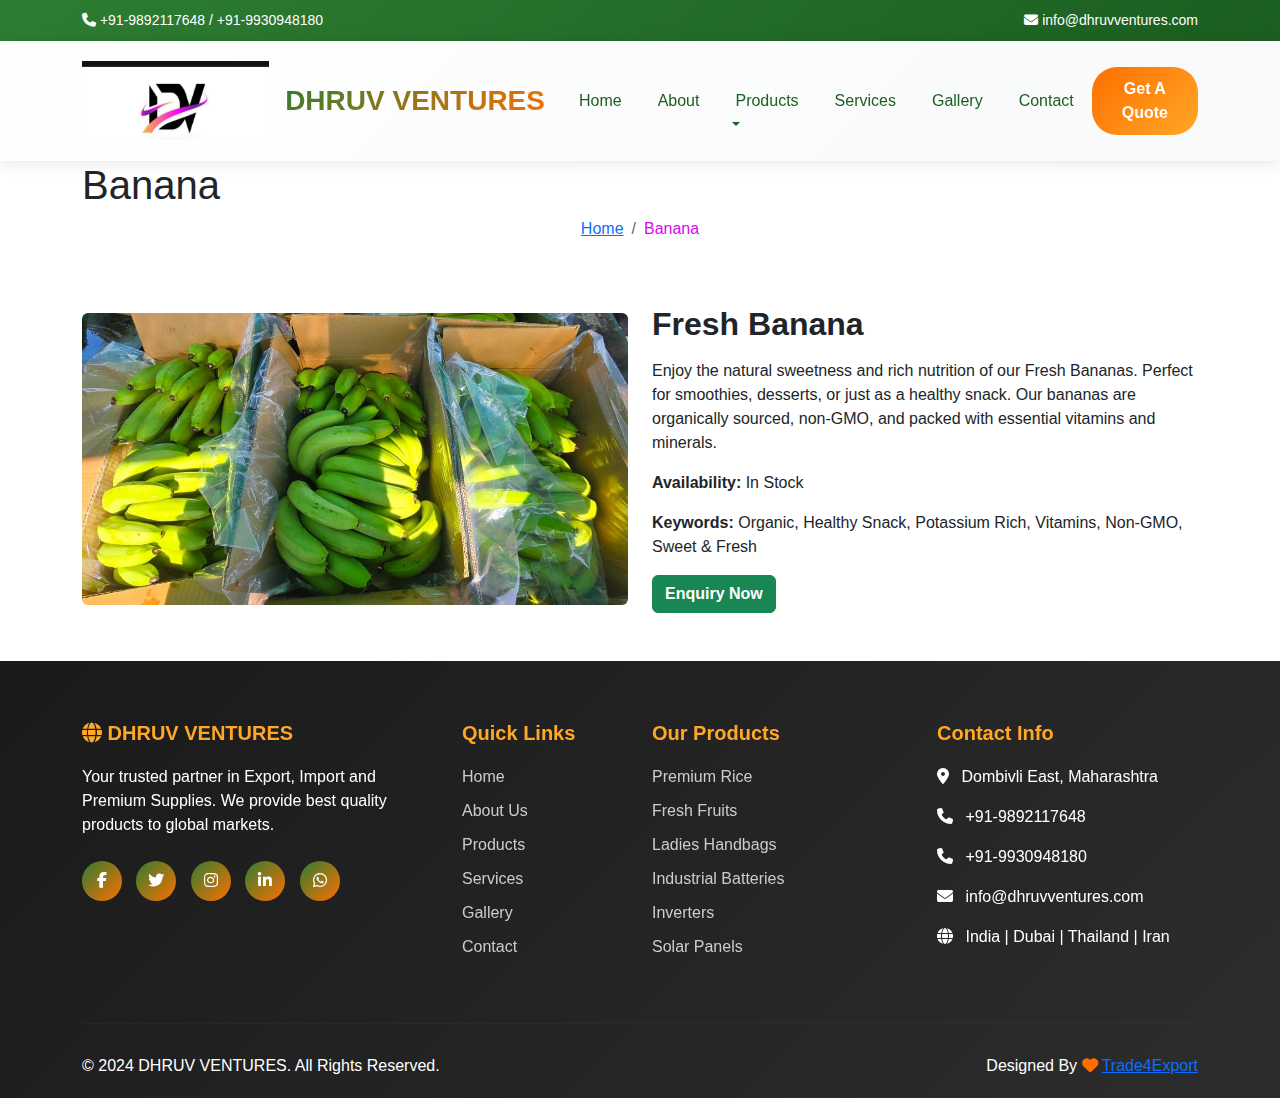
<file: Banana.html>
<!DOCTYPE html>
<html lang="en">

<head>
    <meta charset="UTF-8">
    <meta name="viewport" content="width=device-width, initial-scale=1.0">
    <title>DHRUV VENTURES - Export | Import | Supplies</title>
    <link href="https://cdn.jsdelivr.net/npm/bootstrap@5.3.0/dist/css/bootstrap.min.css" rel="stylesheet">
    <link rel="stylesheet" href="https://cdnjs.cloudflare.com/ajax/libs/font-awesome/6.4.0/css/all.min.css">
    <link href="https://unpkg.com/aos@2.3.1/dist/aos.css" rel="stylesheet">
    <link rel="stylesheet" href="./assets/style.css">
</head>

<body>

    <!-- Top Bar -->
    <div class="top-bar d-none d-lg-block">
        <div class="container ">
            <div class="row">
                <div class="col-md-6">
                    <i class="fas fa-phone"></i> +91-9892117648 / +91-9930948180
                </div>
                <div class="col-md-6 text-end">
                    <i class="fas fa-envelope"></i> info@dhruvventures.com
                </div>
            </div>
        </div>
    </div>

    <!-- Navigation -->
    <nav class="navbar navbar-expand-lg sticky-top">
        <div class="container">
            <a class="navbar-brand" href="index.html">
                <img src="./assets/img/DHRUV-VENTURES-logo.jpeg" height="80px" width="100%" alt="">
            </a>
            <a class="navbar-brand d-none d-lg-block" href="index.html">
                DHRUV VENTURES
            </a>
            <button class="navbar-toggler" type="button" data-bs-toggle="collapse" data-bs-target="#navbarNav">
                <span class="navbar-toggler-icon"></span>
            </button>
            <div class="collapse navbar-collapse" id="navbarNav">
                <ul class="navbar-nav ms-auto align-items-center">
                    <li class="nav-item"><a class="nav-link" href="index.html">Home</a></li>
                    <li class="nav-item"><a class="nav-link" href="about.html">About</a></li>

                    <!-- Mega Menu Products -->
                    <li class="nav-item dropdown">
                        <a class="nav-link dropdown-toggle" href="#products" id="productsDropdown" role="button">
                            Products
                        </a>
                        <div class="mega-menu" aria-labelledby="productsDropdown">
                            <div class="container">
                                <div class="row">
                                    <!-- Food Category -->
                                    <div class="col-lg-4 col-md-6 mega-menu-column">
                                        <h5 class="mega-menu-title">
                                            <i class="fas fa-utensils"></i> Food
                                        </h5>
                                        <div class="mb-3">
                                            <strong
                                                style="color: var(--primary); font-size: 16px; display: block; margin-bottom: 8px;">
                                                <i class="fas fa-apple-alt"></i> Fruits
                                            </strong>
                                            <a href="Banana.html" class="mega-menu-item">
                                                <i class="fas fa-circle" style="font-size: 6px;"></i> Banana
                                            </a>
                                            <a href="Guava.html" class="mega-menu-item">
                                                <i class="fas fa-circle" style="font-size: 6px;"></i> Guava
                                            </a>
                                            <a href="Mango.html" class="mega-menu-item">
                                                <i class="fas fa-circle" style="font-size: 6px;"></i> Mango
                                            </a>
                                            <a href="Jackfruit.html" class="mega-menu-item">
                                                <i class="fas fa-circle" style="font-size: 6px;"></i> Jackfruit
                                            </a>
                                        </div>
                                        <div class="mb-3">
                                            <strong
                                                style="color: var(--primary); font-size: 16px; display: block; margin-bottom: 8px;">
                                                <i class="fas fa-carrot"></i> Vegetables
                                            </strong>
                                            <a href="Onion.html" class="mega-menu-item">
                                                <i class="fas fa-circle" style="font-size: 6px;"></i> Onion
                                            </a>
                                        </div>
                                        <div>
                                            <strong
                                                style="color: var(--primary); font-size: 16px; display: block; margin-bottom: 8px;">
                                                <i class="fas fa-seedling"></i> Grains
                                            </strong>
                                            <a href="Rice.html" class="mega-menu-item">
                                                <i class="fas fa-circle" style="font-size: 6px;"></i> Rice
                                            </a>
                                        </div>
                                    </div>
                                    <!-- Electrical/Energy Category -->
                                    <div class="col-lg-4 col-md-6 mega-menu-column">
                                        <h5 class="mega-menu-title">
                                            <i class="fas fa-bolt"></i> Electrical / Energy
                                        </h5>
                                        <div class="mb-3">
                                            <strong
                                                style="color: var(--primary); font-size: 16px; display: block; margin-bottom: 8px;">
                                                <i class="fas fa-plug"></i> Power Backup
                                            </strong>
                                            <a href="Inverter.html" class="mega-menu-item">
                                                <i class="fas fa-circle" style="font-size: 6px;"></i> Inverter
                                            </a>
                                        </div>
                                        <div class="mb-3">
                                            <strong
                                                style="color: var(--primary); font-size: 16px; display: block; margin-bottom: 8px;">
                                                <i class="fas fa-car-battery"></i> Energy Storage
                                            </strong>
                                            <a href="Industrial-Batteries.html" class="mega-menu-item">
                                                <i class="fas fa-circle" style="font-size: 6px;"></i> Industrial
                                                Batteries
                                            </a>
                                        </div>
                                        <div>
                                            <strong
                                                style="color: var(--primary); font-size: 16px; display: block; margin-bottom: 8px;">
                                                <i class="fas fa-solar-panel"></i> Renewable Energy
                                            </strong>
                                            <a href="Solar-Panels.html" class="mega-menu-item">
                                                <i class="fas fa-circle" style="font-size: 6px;"></i> Solar Panels
                                            </a>
                                        </div>
                                    </div>
                                    <!-- Accessories Category -->
                                    <div class="col-lg-4 col-md-6 mega-menu-column">
                                        <h5 class="mega-menu-title">
                                            <i class="fas fa-shopping-bag"></i> Accessories
                                        </h5>
                                        <div>
                                            <strong
                                                style="color: var(--primary); font-size: 16px; display: block; margin-bottom: 8px;">
                                                <i class="fas fa-tshirt"></i> Fashion
                                            </strong>
                                            <a href="Ladies-Handbag.html" class="mega-menu-item">
                                                <i class="fas fa-circle" style="font-size: 6px;"></i> Ladies Handbag
                                            </a>
                                        </div>
                                    </div>

                                </div>
                            </div>
                        </div>
                    </li>

                    <li class="nav-item"><a class="nav-link" href="services.html">Services</a></li>
                    <li class="nav-item"><a class="nav-link" href="gallery.html">Gallery</a></li>
                    <li class="nav-item"><a class="nav-link" href="contact.html">Contact</a></li>
                    <li class="nav-item"><button class="btn-quote" data-bs-toggle="modal"
                            data-bs-target="#enquiryModal">Get A Quote</button></li>
                </ul>
            </div>
        </div>
    </nav>

    <!-- Breadcrumb Section -->
    <section class="breadcrumb-section">
        <div class="container">
            <div class="breadcrumb-content">
                <h1>Banana</h1>
                <nav aria-label="breadcrumb">
                    <ol class="breadcrumb justify-content-center">
                        <li class="breadcrumb-item"><a href="#">Home</a></li>
                        <li class="breadcrumb-item active" style="color:rgb(214, 9, 233) ;" aria-current="page">Banana
                        </li>
                    </ol>
                </nav>
            </div>
        </div>
    </section>

    <!-- Product Details Section -->
    <section class="py-5">
        <div class="container">
            <div class="row align-items-center g-4">
                <!-- Product Image -->
                <div class="col-md-6">
                    <img src="./assets/img/banana.jpeg" class="img-fluid rounded" alt="Fresh Banana">
                </div>

                <!-- Product Details -->
                <div class="col-md-6">
                    <h2 class="fw-bold mb-3">Fresh Banana</h2>
                    <p>Enjoy the natural sweetness and rich nutrition of our Fresh Bananas. Perfect for smoothies,
                        desserts, or just as a healthy snack. Our bananas are organically sourced, non-GMO, and packed
                        with essential vitamins and minerals.</p>
                    <p><strong>Availability:</strong> In Stock</p>
                    <p><strong>Keywords:</strong> Organic, Healthy Snack, Potassium Rich, Vitamins, Non-GMO, Sweet &
                        Fresh</p>
                    <!-- Enquiry button without email -->
                    <button class="btn btn-success fw-bold" data-bs-toggle="modal"
                        data-bs-target="#enquiryModal">Enquiry Now</button>
                </div>
            </div>
        </div>
    </section>

    <!-- Footer -->
    <footer class="footer">
        <div class="container">
            <div class="row">
                <div class="col-lg-4 col-md-6 mb-4" data-aos="fade-up" data-aos-delay="100">
                    <div class="footer-section">
                        <h5><i class="fas fa-globe"></i> DHRUV VENTURES</h5>
                        <p class="mt-3">Your trusted partner in Export, Import and Premium Supplies. We provide best
                            quality products to global markets.</p>
                        <div class="social-icons mt-4">
                            <a href="#"><i class="fab fa-facebook-f"></i></a>
                            <a href="#"><i class="fab fa-twitter"></i></a>
                            <a href="#"><i class="fab fa-instagram"></i></a>
                            <a href="#"><i class="fab fa-linkedin-in"></i></a>
                            <a href="#"><i class="fab fa-whatsapp"></i></a>
                        </div>
                    </div>
                </div>
                <div class="col-lg-2 col-md-6 mb-4" data-aos="fade-up" data-aos-delay="200">
                    <div class="footer-section">
                        <h5>Quick Links</h5>
                        <a href="#home" class="footer-link">Home</a>
                        <a href="#about" class="footer-link">About Us</a>
                        <a href="#products" class="footer-link">Products</a>
                        <a href="#services" class="footer-link">Services</a>
                        <a href="#gallery" class="footer-link">Gallery</a>
                        <a href="#contact" class="footer-link">Contact</a>
                    </div>
                </div>
                <div class="col-lg-3 col-md-6 mb-4" data-aos="fade-up" data-aos-delay="300">
                    <div class="footer-section">
                        <h5>Our Products</h5>
                        <a href="#" class="footer-link">Premium Rice</a>
                        <a href="#" class="footer-link">Fresh Fruits</a>
                        <a href="#" class="footer-link">Ladies Handbags</a>
                        <a href="#" class="footer-link">Industrial Batteries</a>
                        <a href="#" class="footer-link">Inverters</a>
                        <a href="#" class="footer-link">Solar Panels</a>
                    </div>
                </div>
                <div class="col-lg-3 col-md-6 mb-4" data-aos="fade-up" data-aos-delay="400">
                    <div class="footer-section">
                        <h5>Contact Info</h5>
                        <p><i class="fas fa-map-marker-alt me-2"></i> Dombivli East, Maharashtra</p>
                        <p><i class="fas fa-phone me-2"></i> +91-9892117648</p>
                        <p><i class="fas fa-phone me-2"></i> +91-9930948180</p>
                        <p><i class="fas fa-envelope me-2"></i> info@dhruvventures.com</p>
                        <p><i class="fas fa-globe me-2"></i> India | Dubai | Thailand | Iran</p>
                    </div>
                </div>
            </div>
            <hr style="border-color: rgba(255,255,255,0.1); margin: 30px 0;">
            <div class="row">
                <div class="col-md-6 text-center text-md-start">
                    <p class="mb-0">&copy; 2024 DHRUV VENTURES. All Rights Reserved.</p>
                </div>
                <div class="col-md-6 text-center text-md-end">
                    <p class="mb-0">Designed By <i class="fas fa-heart" style="color: var(--secondary);"></i> <a
                            href="https://trade4export.com">Trade4Export</a></p>
                </div>
            </div>
        </div>
    </footer>

    <!-- Enquiry Modal -->
    <div class="modal fade" id="enquiryModal" tabindex="-1">
        <div class="modal-dialog modal-dialog-centered modal-md">
            <div class="modal-content">

                <div class="modal-header">
                    <h5 class="modal-title">Enquiry Form</h5>
                    <button type="button" class="btn-close" data-bs-dismiss="modal"></button>
                </div>

                <div class="modal-body">
                    <form id="enquiryForm">

                        <div class="mb-3">
                            <input type="text" class="form-control" id="name" placeholder="Your Name" required>
                        </div>

                        <div class="mb-3">
                            <input type="email" class="form-control" id="email" placeholder="Your Email" required>
                        </div>

                        <div class="mb-3">
                            <input type="tel" class="form-control" id="phone" placeholder="Your Phone Number" required>
                        </div>

                        <div class="mb-3">
                            <select class="form-select" id="subject" required>
                                <option value="">Select Subject</option>
                                <option>General Enquiry</option>
                                <option>Product Information</option>
                                <option>Pricing</option>
                                <option>Support</option>
                            </select>
                        </div>

                        <div class="mb-3">
                            <textarea class="form-control" id="message" rows="3" placeholder="Your Message"
                                required></textarea>
                        </div>

                        <button type="submit" class="btn btn-success w-100">
                            Submit on WhatsApp
                        </button>

                    </form>
                </div>

            </div>
        </div>
    </div>

    <!-- WhatsApp Script -->
    <script>
        document.getElementById("enquiryForm").addEventListener("submit", function (e) {
            e.preventDefault();

            let name = document.getElementById("name").value;
            let email = document.getElementById("email").value;
            let phone = document.getElementById("phone").value;
            let subject = document.getElementById("subject").value;
            let message = document.getElementById("message").value;

            let whatsappNumber = "919892117648";

            let whatsappMessage =
                `Hello, I have an enquiry:%0A%0A` +
                `Name: ${name}%0A` +
                `Email: ${email}%0A` +
                `Phone: ${phone}%0A` +
                `Subject: ${subject}%0A` +
                `Message: ${message}`;

            let whatsappURL = `https://wa.me/${whatsappNumber}?text=${whatsappMessage}`;

            window.open(whatsappURL, "_blank");
        });
    </script>

    <!-- Scripts -->
    <script src="https://cdn.jsdelivr.net/npm/bootstrap@5.3.0/dist/js/bootstrap.bundle.min.js"></script>
    <script src="https://unpkg.com/aos@2.3.1/dist/aos.js"></script>
    <script src="./assets/script.js"></script>
</body>

</html>
</file>
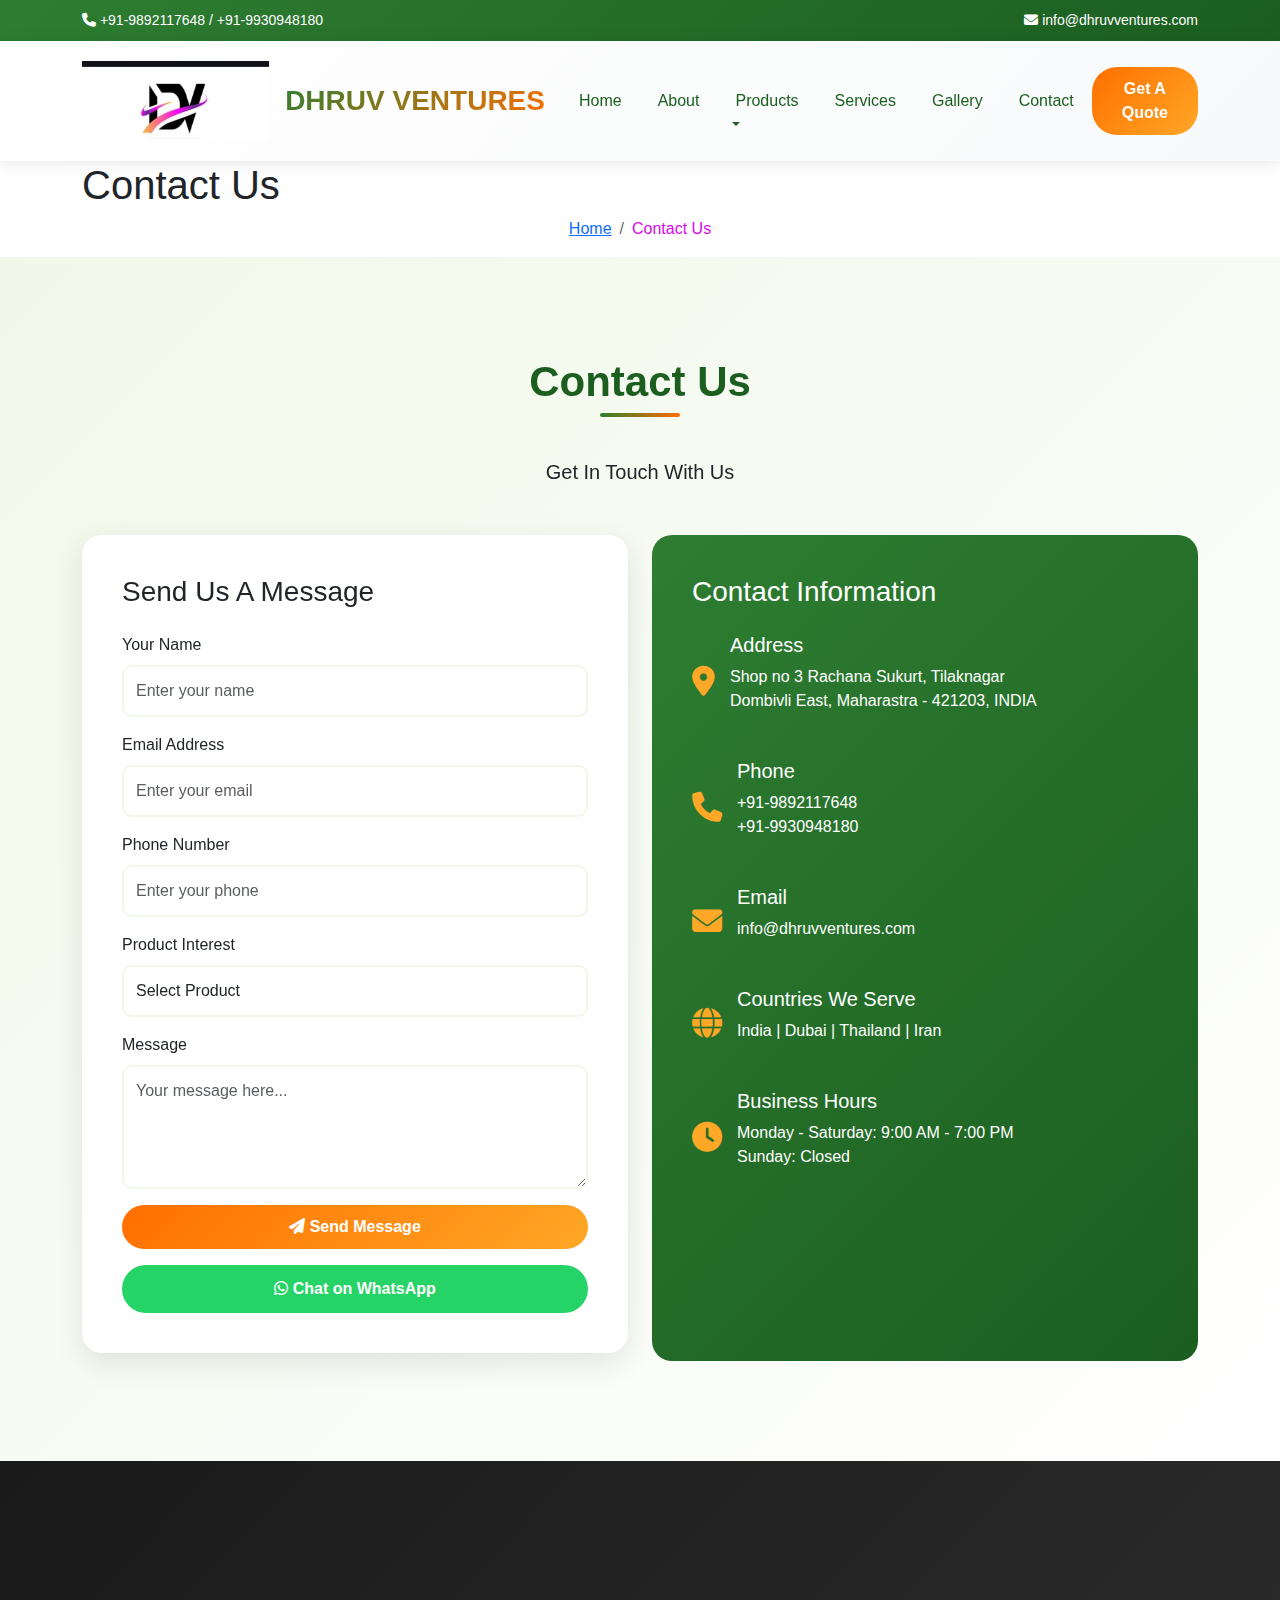
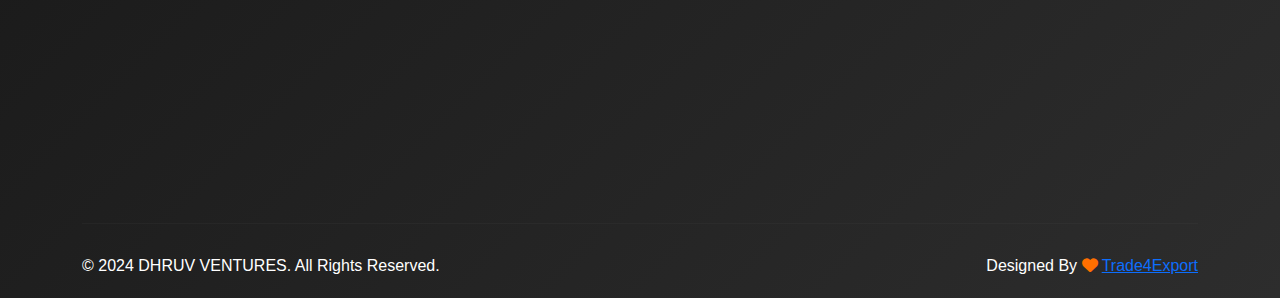
<file: contact.html>
<!DOCTYPE html>
<html lang="en">

<head>
    <meta charset="UTF-8">
    <meta name="viewport" content="width=device-width, initial-scale=1.0">
    <title>DHRUV VENTURES - Export | Import | Supplies</title>
    <link href="https://cdn.jsdelivr.net/npm/bootstrap@5.3.0/dist/css/bootstrap.min.css" rel="stylesheet">
    <link rel="stylesheet" href="https://cdnjs.cloudflare.com/ajax/libs/font-awesome/6.4.0/css/all.min.css">
    <link href="https://unpkg.com/aos@2.3.1/dist/aos.css" rel="stylesheet">
    <link rel="stylesheet" href="./assets/style.css">
</head>

<body>
    <!-- Top Bar -->
    <div class="top-bar d-none d-lg-block">
        <div class="container ">
            <div class="row">
                <div class="col-md-6">
                    <i class="fas fa-phone"></i> +91-9892117648 / +91-9930948180
                </div>
                <div class="col-md-6 text-end">
                    <i class="fas fa-envelope"></i> info@dhruvventures.com
                </div>
            </div>
        </div>
    </div>

    <!-- Navigation -->
    <nav class="navbar navbar-expand-lg sticky-top">
        <div class="container">
            <a class="navbar-brand" href="index.html">
                <img src="./assets/img/DHRUV-VENTURES-logo.jpeg" height="80px" width="100%" alt="">
            </a>
            <a class="navbar-brand d-none d-lg-block" href="index.html">
                DHRUV VENTURES
            </a>
            <button class="navbar-toggler" type="button" data-bs-toggle="collapse" data-bs-target="#navbarNav">
                <span class="navbar-toggler-icon"></span>
            </button>
            <div class="collapse navbar-collapse" id="navbarNav">
                <ul class="navbar-nav ms-auto align-items-center">
                    <li class="nav-item"><a class="nav-link" href="index.html">Home</a></li>
                    <li class="nav-item"><a class="nav-link" href="about.html">About</a></li>

                    <!-- Mega Menu Products -->
                    <li class="nav-item dropdown">
                        <a class="nav-link dropdown-toggle" href="#products" id="productsDropdown" role="button">
                            Products
                        </a>
                        <div class="mega-menu" aria-labelledby="productsDropdown">
                            <div class="container">
                                <div class="row">
                                    <!-- Food Category -->
                                    <div class="col-lg-4 col-md-6 mega-menu-column">
                                        <h5 class="mega-menu-title">
                                            <i class="fas fa-utensils"></i> Food
                                        </h5>
                                        <div class="mb-3">
                                            <strong
                                                style="color: var(--primary); font-size: 16px; display: block; margin-bottom: 8px;">
                                                <i class="fas fa-apple-alt"></i> Fruits
                                            </strong>
                                            <a href="Banana.html" class="mega-menu-item">
                                                <i class="fas fa-circle" style="font-size: 6px;"></i> Banana
                                            </a>
                                            <a href="Guava.html" class="mega-menu-item">
                                                <i class="fas fa-circle" style="font-size: 6px;"></i> Guava
                                            </a>
                                            <a href="Mango.html" class="mega-menu-item">
                                                <i class="fas fa-circle" style="font-size: 6px;"></i> Mango
                                            </a>
                                            <a href="Jackfruit.html" class="mega-menu-item">
                                                <i class="fas fa-circle" style="font-size: 6px;"></i> Jackfruit
                                            </a>
                                        </div>
                                        <div class="mb-3">
                                            <strong
                                                style="color: var(--primary); font-size: 16px; display: block; margin-bottom: 8px;">
                                                <i class="fas fa-carrot"></i> Vegetables
                                            </strong>
                                            <a href="Onion.html" class="mega-menu-item">
                                                <i class="fas fa-circle" style="font-size: 6px;"></i> Onion
                                            </a>
                                        </div>
                                        <div>
                                            <strong
                                                style="color: var(--primary); font-size: 16px; display: block; margin-bottom: 8px;">
                                                <i class="fas fa-seedling"></i> Grains
                                            </strong>
                                            <a href="Rice.html" class="mega-menu-item">
                                                <i class="fas fa-circle" style="font-size: 6px;"></i> Rice
                                            </a>
                                        </div>
                                    </div>
                                    <!-- Electrical/Energy Category -->
                                    <div class="col-lg-4 col-md-6 mega-menu-column">
                                        <h5 class="mega-menu-title">
                                            <i class="fas fa-bolt"></i> Electrical / Energy
                                        </h5>
                                        <div class="mb-3">
                                            <strong
                                                style="color: var(--primary); font-size: 16px; display: block; margin-bottom: 8px;">
                                                <i class="fas fa-plug"></i> Power Backup
                                            </strong>
                                            <a href="Inverter.html" class="mega-menu-item">
                                                <i class="fas fa-circle" style="font-size: 6px;"></i> Inverter
                                            </a>
                                        </div>
                                        <div class="mb-3">
                                            <strong
                                                style="color: var(--primary); font-size: 16px; display: block; margin-bottom: 8px;">
                                                <i class="fas fa-car-battery"></i> Energy Storage
                                            </strong>
                                            <a href="Industrial-Batteries.html" class="mega-menu-item">
                                                <i class="fas fa-circle" style="font-size: 6px;"></i> Industrial
                                                Batteries
                                            </a>
                                        </div>
                                        <div>
                                            <strong
                                                style="color: var(--primary); font-size: 16px; display: block; margin-bottom: 8px;">
                                                <i class="fas fa-solar-panel"></i> Renewable Energy
                                            </strong>
                                            <a href="Solar-Panels.php" class="mega-menu-item">
                                                <i class="fas fa-circle" style="font-size: 6px;"></i> Solar Panels
                                            </a>
                                        </div>
                                    </div>
                                    <!-- Accessories Category -->
                                    <div class="col-lg-4 col-md-6 mega-menu-column">
                                        <h5 class="mega-menu-title">
                                            <i class="fas fa-shopping-bag"></i> Accessories
                                        </h5>
                                        <div>
                                            <strong
                                                style="color: var(--primary); font-size: 16px; display: block; margin-bottom: 8px;">
                                                <i class="fas fa-tshirt"></i> Fashion
                                            </strong>
                                            <a href="Ladies-Handbag.html" class="mega-menu-item">
                                                <i class="fas fa-circle" style="font-size: 6px;"></i> Ladies Handbag
                                            </a>
                                        </div>
                                    </div>

                                </div>
                            </div>
                        </div>
                    </li>

                    <li class="nav-item"><a class="nav-link" href="services.html">Services</a></li>
                    <li class="nav-item"><a class="nav-link" href="gallery.html">Gallery</a></li>
                    <li class="nav-item"><a class="nav-link" href="contact.html">Contact</a></li>
                    <li class="nav-item"><button class="btn-quote" data-bs-toggle="modal"
                            data-bs-target="#enquiryModal">Get A Quote</button></li>
                </ul>
            </div>
        </div>
    </nav>


    <!-- Breadcrumb Section -->
    <section class="breadcrumb-section">
        <div class="container">
            <div class="breadcrumb-content">
                <h1>Contact Us</h1>
                <nav aria-label="breadcrumb">
                    <ol class="breadcrumb justify-content-center">
                        <li class="breadcrumb-item"><a href="#">Home</a></li>
                        <li class="breadcrumb-item active" style="color:rgb(214, 9, 233) ;" aria-current="page">Contact
                            Us
                        </li>
                    </ol>
                </nav>
            </div>
        </div>
    </section>

    <!-- Contact Section -->
    <section id="contact" class="contact-section">
        <div class="container">
            <div class="text-center" data-aos="fade-up">
                <h2 class="section-title">Contact Us</h2>
                <p class="lead">Get In Touch With Us</p>
            </div>
            <div class="row mt-5">
                <div class="col-lg-6 mb-2" data-aos="fade-right" data-aos-delay="100">
                    <div class="contact-form">
                        <h3 class="mb-4">Send Us A Message</h3>
                        <form id="contactForm">
                            <div class="mb-3">
                                <label class="form-label">Your Name</label>
                                <input type="text" class="form-control" placeholder="Enter your name" required>
                            </div>
                            <div class="mb-3">
                                <label class="form-label">Email Address</label>
                                <input type="email" class="form-control" placeholder="Enter your email" required>
                            </div>
                            <div class="mb-3">
                                <label class="form-label">Phone Number</label>
                                <input type="tel" class="form-control" placeholder="Enter your phone" required>
                            </div>
                            <div class="mb-3">
                                <label class="form-label">Product Interest</label>
                                <select class="form-control">
                                    <option>Select Product</option>
                                    <option>Rice</option>
                                    <option>Fresh Fruits</option>
                                    <option>Ladies Handbags</option>
                                    <option>Industrial Batteries</option>
                                    <option>Inverters</option>
                                    <option>Solar Panels</option>
                                </select>
                            </div>
                            <div class="mb-3">
                                <label class="form-label">Message</label>
                                <textarea class="form-control" rows="4" placeholder="Your message here..."></textarea>
                            </div>
                            <button type="submit" class="btn-quote w-100 mb-3">
                                <i class="fas fa-paper-plane"></i> Send Message
                            </button>
                            <button type="button" class="btn-whatsapp w-100" onclick="openWhatsApp()">
                                <i class="fab fa-whatsapp"></i> Chat on WhatsApp
                            </button>
                        </form>
                    </div>
                </div>
                <div class="col-lg-6" data-aos="fade-left" data-aos-delay="200">
                    <div class="contact-info">
                        <h3 class="mb-4">Contact Information</h3>
                        <div class="contact-item">
                            <i class="fas fa-map-marker-alt"></i>
                            <div>
                                <h5>Address</h5>
                                <p>Shop no 3 Rachana Sukurt, Tilaknagar<br>Dombivli East, Maharastra - 421203, INDIA</p>
                            </div>
                        </div>
                        <div class="contact-item">
                            <i class="fas fa-phone"></i>
                            <div>
                                <h5>Phone</h5>
                                <p>+91-9892117648<br>+91-9930948180</p>
                            </div>
                        </div>
                        <div class="contact-item">
                            <i class="fas fa-envelope"></i>
                            <div>
                                <h5>Email</h5>
                                <p>info@dhruvventures.com</p>
                            </div>
                        </div>
                        <div class="contact-item">
                            <i class="fas fa-globe"></i>
                            <div>
                                <h5>Countries We Serve</h5>
                                <p>India | Dubai | Thailand | Iran</p>
                            </div>
                        </div>
                        <div class="contact-item">
                            <i class="fas fa-clock"></i>
                            <div>
                                <h5>Business Hours</h5>
                                <p>Monday - Saturday: 9:00 AM - 7:00 PM<br>Sunday: Closed</p>
                            </div>
                        </div>
                    </div>
                </div>
            </div>
        </div>
    </section>

    <!-- Footer -->
    <footer class="footer">
        <div class="container">
            <div class="row">
                <div class="col-lg-4 col-md-6 mb-4" data-aos="fade-up" data-aos-delay="100">
                    <div class="footer-section">
                        <h5><i class="fas fa-globe"></i> DHRUV VENTURES</h5>
                        <p class="mt-3">Your trusted partner in Export, Import and Premium Supplies. We provide best
                            quality products to global markets.</p>
                        <div class="social-icons mt-4">
                            <a href="#"><i class="fab fa-facebook-f"></i></a>
                            <a href="#"><i class="fab fa-twitter"></i></a>
                            <a href="#"><i class="fab fa-instagram"></i></a>
                            <a href="#"><i class="fab fa-linkedin-in"></i></a>
                            <a href="#"><i class="fab fa-whatsapp"></i></a>
                        </div>
                    </div>
                </div>
                <div class="col-lg-2 col-md-6 mb-4" data-aos="fade-up" data-aos-delay="200">
                    <div class="footer-section">
                        <h5>Quick Links</h5>
                        <a href="#home" class="footer-link">Home</a>
                        <a href="#about" class="footer-link">About Us</a>
                        <a href="#products" class="footer-link">Products</a>
                        <a href="#services" class="footer-link">Services</a>
                        <a href="#gallery" class="footer-link">Gallery</a>
                        <a href="#contact" class="footer-link">Contact</a>
                    </div>
                </div>
                <div class="col-lg-3 col-md-6 mb-4" data-aos="fade-up" data-aos-delay="300">
                    <div class="footer-section">
                        <h5>Our Products</h5>
                        <a href="#" class="footer-link">Premium Rice</a>
                        <a href="#" class="footer-link">Fresh Fruits</a>
                        <a href="#" class="footer-link">Ladies Handbags</a>
                        <a href="#" class="footer-link">Industrial Batteries</a>
                        <a href="#" class="footer-link">Inverters</a>
                        <a href="#" class="footer-link">Solar Panels</a>
                    </div>
                </div>
                <div class="col-lg-3 col-md-6 mb-4" data-aos="fade-up" data-aos-delay="400">
                    <div class="footer-section">
                        <h5>Contact Info</h5>
                        <p><i class="fas fa-map-marker-alt me-2"></i> Dombivli East, Maharashtra</p>
                        <p><i class="fas fa-phone me-2"></i> +91-9892117648</p>
                        <p><i class="fas fa-phone me-2"></i> +91-9930948180</p>
                        <p><i class="fas fa-envelope me-2"></i> info@dhruvventures.com</p>
                        <p><i class="fas fa-globe me-2"></i> India | Dubai | Thailand | Iran</p>
                    </div>
                </div>
            </div>
            <hr style="border-color: rgba(255,255,255,0.1); margin: 30px 0;">
            <div class="row">
                <div class="col-md-6 text-center text-md-start">
                    <p class="mb-0">&copy; 2024 DHRUV VENTURES. All Rights Reserved.</p>
                </div>
                <div class="col-md-6 text-center text-md-end">
                    <p class="mb-0">Designed By <i class="fas fa-heart" style="color: var(--secondary);"></i> <a
                            href="https://trade4export.com">Trade4Export</a></p>
                </div>
            </div>
        </div>
    </footer>

    <!-- Enquiry Modal -->
    <div class="modal fade" id="enquiryModal" tabindex="-1">
        <div class="modal-dialog modal-dialog-centered modal-md">
            <div class="modal-content">

                <div class="modal-header">
                    <h5 class="modal-title">Enquiry Form</h5>
                    <button type="button" class="btn-close" data-bs-dismiss="modal"></button>
                </div>

                <div class="modal-body">
                    <form id="enquiryForm">

                        <div class="mb-3">
                            <input type="text" class="form-control" id="name" placeholder="Your Name" required>
                        </div>

                        <div class="mb-3">
                            <input type="email" class="form-control" id="email" placeholder="Your Email" required>
                        </div>

                        <div class="mb-3">
                            <input type="tel" class="form-control" id="phone" placeholder="Your Phone Number" required>
                        </div>

                        <div class="mb-3">
                            <select class="form-select" id="subject" required>
                                <option value="">Select Subject</option>
                                <option>General Enquiry</option>
                                <option>Product Information</option>
                                <option>Pricing</option>
                                <option>Support</option>
                            </select>
                        </div>

                        <div class="mb-3">
                            <textarea class="form-control" id="message" rows="3" placeholder="Your Message"
                                required></textarea>
                        </div>

                        <button type="submit" class="btn btn-success w-100">
                            Submit on WhatsApp
                        </button>

                    </form>
                </div>

            </div>
        </div>
    </div>

    <!-- WhatsApp Script -->
    <script>
        document.getElementById("enquiryForm").addEventListener("submit", function (e) {
            e.preventDefault();

            let name = document.getElementById("name").value;
            let email = document.getElementById("email").value;
            let phone = document.getElementById("phone").value;
            let subject = document.getElementById("subject").value;
            let message = document.getElementById("message").value;

            let whatsappNumber = "919892117648";

            let whatsappMessage =
                `Hello, I have an enquiry:%0A%0A` +
                `Name: ${name}%0A` +
                `Email: ${email}%0A` +
                `Phone: ${phone}%0A` +
                `Subject: ${subject}%0A` +
                `Message: ${message}`;

            let whatsappURL = `https://wa.me/${whatsappNumber}?text=${whatsappMessage}`;

            window.open(whatsappURL, "_blank");
        });
    </script>

    <!-- Scripts -->
    <script src="https://cdn.jsdelivr.net/npm/bootstrap@5.3.0/dist/js/bootstrap.bundle.min.js"></script>
    <script src="https://unpkg.com/aos@2.3.1/dist/aos.js"></script>
    <script src="./assets/script.js"></script>
</body>

</html>
</file>
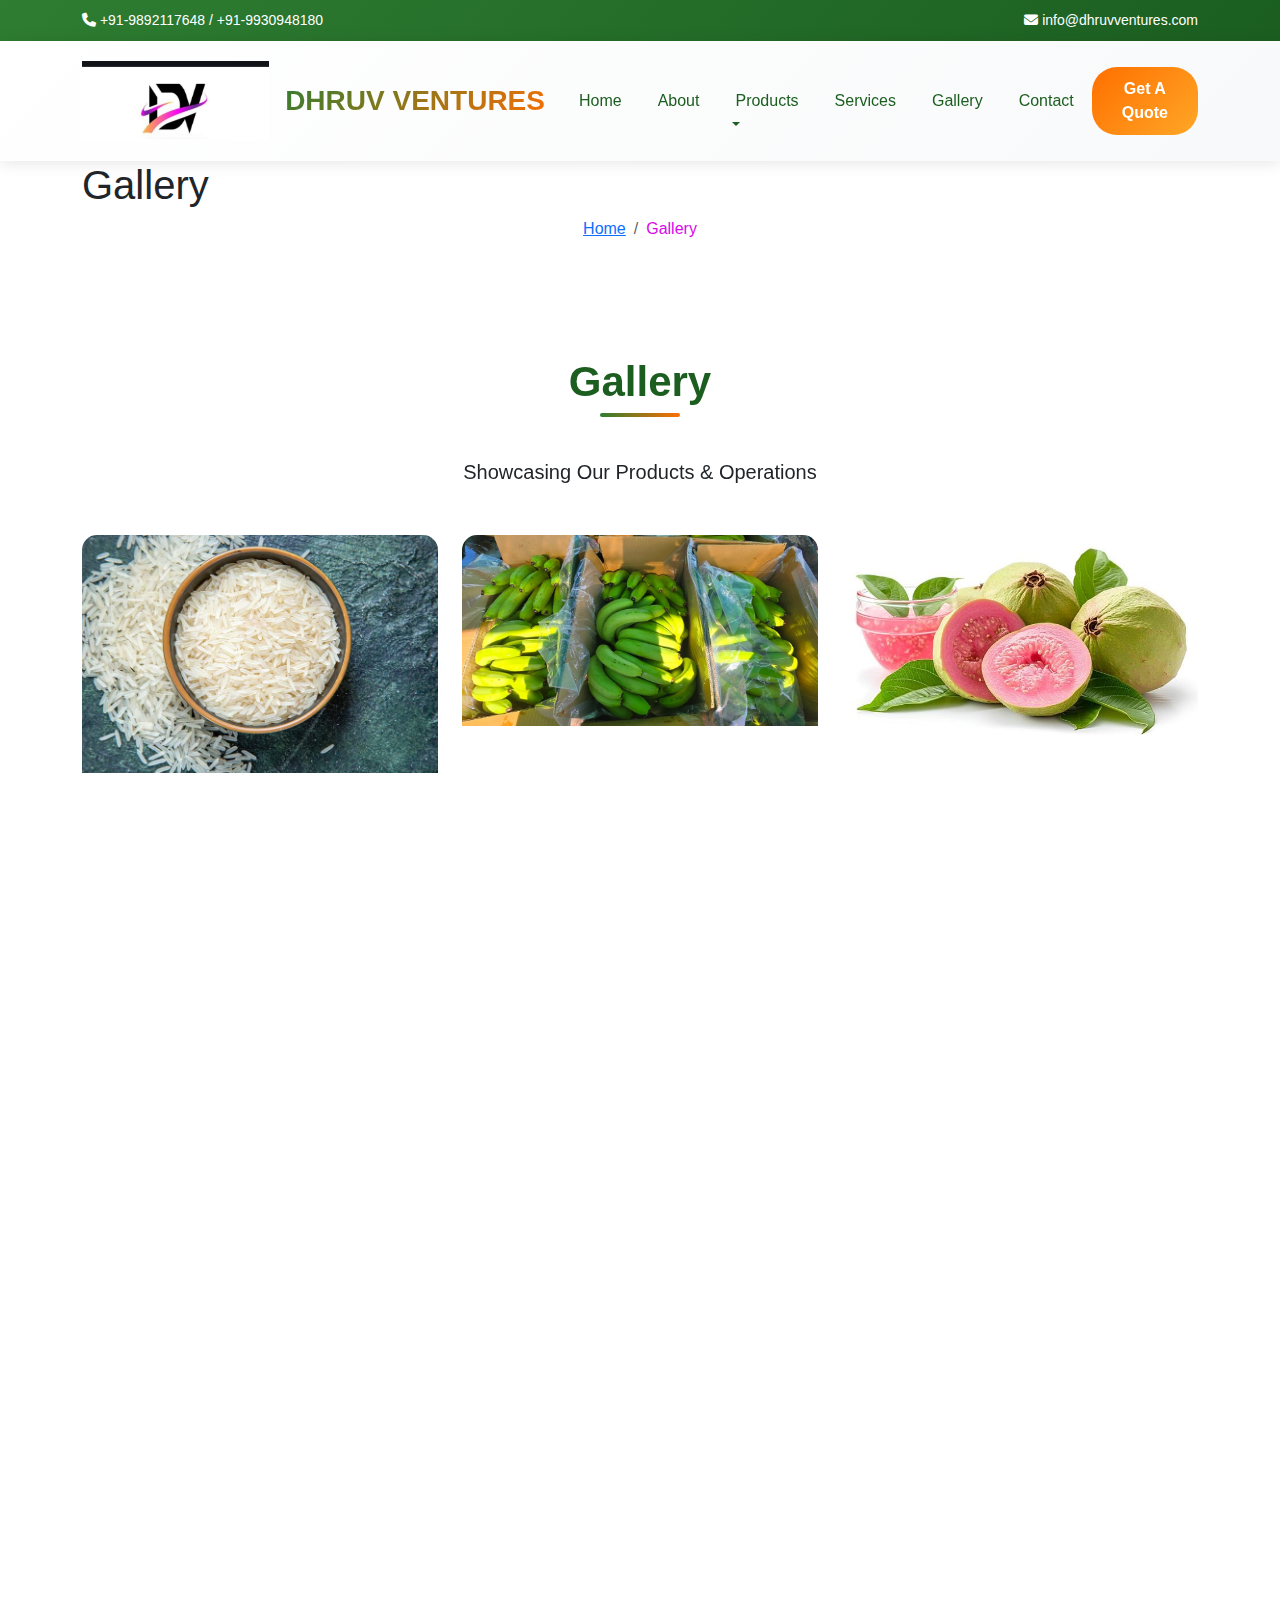
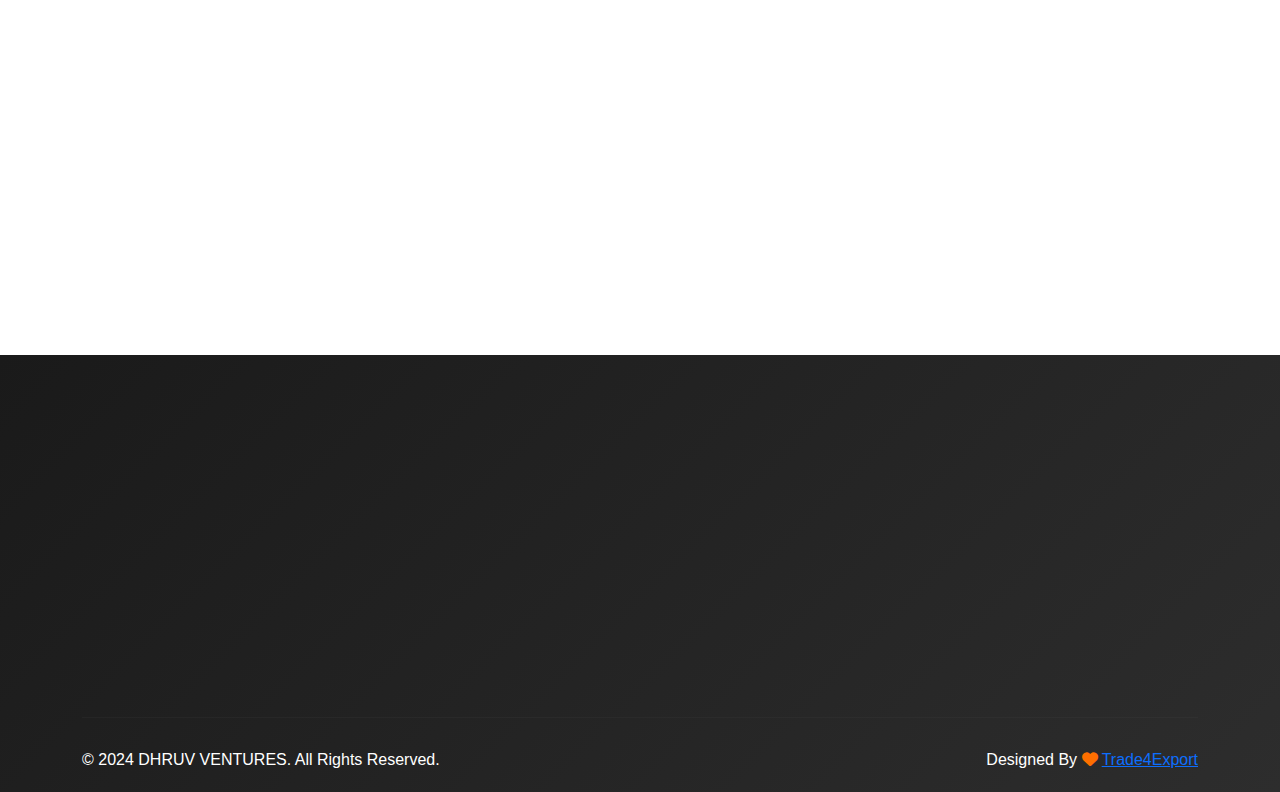
<file: gallery.html>
<!DOCTYPE html>
<html lang="en">

<head>
    <meta charset="UTF-8">
    <meta name="viewport" content="width=device-width, initial-scale=1.0">
    <title>DHRUV VENTURES - Export | Import | Supplies</title>
    <link href="https://cdn.jsdelivr.net/npm/bootstrap@5.3.0/dist/css/bootstrap.min.css" rel="stylesheet">
    <link rel="stylesheet" href="https://cdnjs.cloudflare.com/ajax/libs/font-awesome/6.4.0/css/all.min.css">
    <link href="https://unpkg.com/aos@2.3.1/dist/aos.css" rel="stylesheet">
    <link rel="stylesheet" href="./assets/style.css">
</head>

<body>
    <!-- Top Bar -->
    <div class="top-bar d-none d-lg-block">
        <div class="container ">
            <div class="row">
                <div class="col-md-6">
                    <i class="fas fa-phone"></i> +91-9892117648 / +91-9930948180
                </div>
                <div class="col-md-6 text-end">
                    <i class="fas fa-envelope"></i> info@dhruvventures.com
                </div>
            </div>
        </div>
    </div>

    <!-- Navigation -->
    <nav class="navbar navbar-expand-lg sticky-top">
        <div class="container">
            <a class="navbar-brand" href="index.html">
                <img src="./assets/img/DHRUV-VENTURES-logo.jpeg" height="80px" width="100%" alt="">
            </a>
            <a class="navbar-brand d-none d-lg-block" href="index.html">
                DHRUV VENTURES
            </a>
            <button class="navbar-toggler" type="button" data-bs-toggle="collapse" data-bs-target="#navbarNav">
                <span class="navbar-toggler-icon"></span>
            </button>
            <div class="collapse navbar-collapse" id="navbarNav">
                <ul class="navbar-nav ms-auto align-items-center">
                    <li class="nav-item"><a class="nav-link" href="index.html">Home</a></li>
                    <li class="nav-item"><a class="nav-link" href="about.html">About</a></li>

                    <!-- Mega Menu Products -->
                    <li class="nav-item dropdown">
                        <a class="nav-link dropdown-toggle" href="#products" id="productsDropdown" role="button">
                            Products
                        </a>
                        <div class="mega-menu" aria-labelledby="productsDropdown">
                            <div class="container">
                                <div class="row">
                                    <!-- Food Category -->
                                    <div class="col-lg-4 col-md-6 mega-menu-column">
                                        <h5 class="mega-menu-title">
                                            <i class="fas fa-utensils"></i> Food
                                        </h5>
                                        <div class="mb-3">
                                            <strong
                                                style="color: var(--primary); font-size: 16px; display: block; margin-bottom: 8px;">
                                                <i class="fas fa-apple-alt"></i> Fruits
                                            </strong>
                                            <a href="Banana.html" class="mega-menu-item">
                                                <i class="fas fa-circle" style="font-size: 6px;"></i> Banana
                                            </a>
                                            <a href="Guava.html" class="mega-menu-item">
                                                <i class="fas fa-circle" style="font-size: 6px;"></i> Guava
                                            </a>
                                            <a href="Mango.html" class="mega-menu-item">
                                                <i class="fas fa-circle" style="font-size: 6px;"></i> Mango
                                            </a>
                                            <a href="Jackfruit.html" class="mega-menu-item">
                                                <i class="fas fa-circle" style="font-size: 6px;"></i> Jackfruit
                                            </a>
                                        </div>
                                        <div class="mb-3">
                                            <strong
                                                style="color: var(--primary); font-size: 16px; display: block; margin-bottom: 8px;">
                                                <i class="fas fa-carrot"></i> Vegetables
                                            </strong>
                                            <a href="Onion.html" class="mega-menu-item">
                                                <i class="fas fa-circle" style="font-size: 6px;"></i> Onion
                                            </a>
                                        </div>
                                        <div>
                                            <strong
                                                style="color: var(--primary); font-size: 16px; display: block; margin-bottom: 8px;">
                                                <i class="fas fa-seedling"></i> Grains
                                            </strong>
                                            <a href="Rice.html" class="mega-menu-item">
                                                <i class="fas fa-circle" style="font-size: 6px;"></i> Rice
                                            </a>
                                        </div>
                                    </div>
                                    <!-- Electrical/Energy Category -->
                                    <div class="col-lg-4 col-md-6 mega-menu-column">
                                        <h5 class="mega-menu-title">
                                            <i class="fas fa-bolt"></i> Electrical / Energy
                                        </h5>
                                        <div class="mb-3">
                                            <strong
                                                style="color: var(--primary); font-size: 16px; display: block; margin-bottom: 8px;">
                                                <i class="fas fa-plug"></i> Power Backup
                                            </strong>
                                            <a href="Inverter.html" class="mega-menu-item">
                                                <i class="fas fa-circle" style="font-size: 6px;"></i> Inverter
                                            </a>
                                        </div>
                                        <div class="mb-3">
                                            <strong
                                                style="color: var(--primary); font-size: 16px; display: block; margin-bottom: 8px;">
                                                <i class="fas fa-car-battery"></i> Energy Storage
                                            </strong>
                                            <a href="Industrial-Batteries.html" class="mega-menu-item">
                                                <i class="fas fa-circle" style="font-size: 6px;"></i> Industrial
                                                Batteries
                                            </a>
                                        </div>
                                        <div>
                                            <strong
                                                style="color: var(--primary); font-size: 16px; display: block; margin-bottom: 8px;">
                                                <i class="fas fa-solar-panel"></i> Renewable Energy
                                            </strong>
                                            <a href="Solar-Panels.php" class="mega-menu-item">
                                                <i class="fas fa-circle" style="font-size: 6px;"></i> Solar Panels
                                            </a>
                                        </div>
                                    </div>
                                    <!-- Accessories Category -->
                                    <div class="col-lg-4 col-md-6 mega-menu-column">
                                        <h5 class="mega-menu-title">
                                            <i class="fas fa-shopping-bag"></i> Accessories
                                        </h5>
                                        <div>
                                            <strong
                                                style="color: var(--primary); font-size: 16px; display: block; margin-bottom: 8px;">
                                                <i class="fas fa-tshirt"></i> Fashion
                                            </strong>
                                            <a href="Ladies-Handbag.html" class="mega-menu-item">
                                                <i class="fas fa-circle" style="font-size: 6px;"></i> Ladies Handbag
                                            </a>
                                        </div>
                                    </div>

                                </div>
                            </div>
                        </div>
                    </li>

                    <li class="nav-item"><a class="nav-link" href="services.html">Services</a></li>
                    <li class="nav-item"><a class="nav-link" href="gallery.html">Gallery</a></li>
                    <li class="nav-item"><a class="nav-link" href="contact.html">Contact</a></li>
                    <li class="nav-item"><button class="btn-quote" data-bs-toggle="modal"
                            data-bs-target="#enquiryModal">Get A Quote</button></li>
                </ul>
            </div>
        </div>
    </nav>


    <!-- Breadcrumb Section -->
    <section class="breadcrumb-section">
        <div class="container">
            <div class="breadcrumb-content">
                <h1>Gallery</h1>
                <nav aria-label="breadcrumb">
                    <ol class="breadcrumb justify-content-center">
                        <li class="breadcrumb-item"><a href="#">Home</a></li>
                        <li class="breadcrumb-item active" style="color:rgb(214, 9, 233) ;" aria-current="page">Gallery
                        </li>
                    </ol>
                </nav>
            </div>
        </div>
    </section>

    <!-- Gallery Section -->
    <section id="gallery" class="gallery-section">
        <div class="container">
            <div class="text-center" data-aos="fade-up">
                <h2 class="section-title">Gallery</h2>
                <p class="lead">Showcasing Our Products & Operations</p>
            </div>

            <div class="row mt-5 justify-content-center align-items-center text-center">

                <!-- Rice -->
                <div class="col-lg-4 col-md-6" data-aos="zoom-in">
                    <div class="gallery-item">
                        <img src="./assets/img/Rice.avif" height="auto" width="100%" alt="Rice">
                        <div class="gallery-overlay">
                            <h4>Premium Rice</h4>
                        </div>
                    </div>
                </div>

                <!-- Banana -->
                <div class="col-lg-4 col-md-6" data-aos="zoom-in">
                    <div class="gallery-item">
                        <img src="./assets/img/banana.jpeg" height="auto" width="100%" alt="Banana">
                        <div class="gallery-overlay">
                            <h4>Fresh Banana</h4>
                        </div>
                    </div>
                </div>

                <!-- Guava -->
                <div class="col-lg-4 col-md-6" data-aos="zoom-in">
                    <div class="gallery-item">
                        <img src="./assets/img/Guava.jpg" height="auto" width="100%" alt="Guava">
                        <div class="gallery-overlay">
                            <h4>Fresh Guava</h4>
                        </div>
                    </div>
                </div>

                <!-- Mango -->
                <div class="col-lg-4 col-md-6" data-aos="zoom-in">
                    <div class="gallery-item">
                        <img src="./assets/img/Mango.jpg" height="auto" width="100%" alt="Mango">
                        <div class="gallery-overlay">
                            <h4>Fresh Mango</h4>
                        </div>
                    </div>
                </div>

                <!-- Jackfruit -->
                <div class="col-lg-4 col-md-6" data-aos="zoom-in">
                    <div class="gallery-item">
                        <img src="./assets/img/Jackfruit.jpg" height="auto" width="100%" alt="Jackfruit">
                        <div class="gallery-overlay">
                            <h4>Jackfruit</h4>
                        </div>
                    </div>
                </div>

                <!-- Onion -->
                <div class="col-lg-4 col-md-6" data-aos="zoom-in">
                    <div class="gallery-item">
                        <img src="./assets/img/Onion.jpg" height="auto" width="100%" alt="Onion">
                        <div class="gallery-overlay">
                            <h4>Onion</h4>
                        </div>
                    </div>
                </div>

                <!-- Industrial Battery -->
                <div class="col-lg-4 col-md-6" data-aos="zoom-in">
                    <div class="gallery-item">
                        <img src="./assets/img/Industrial-Battery.jpg" height="auto" width="100%" alt="Battery">
                        <div class="gallery-overlay">
                            <h4>Industrial Battery</h4>
                        </div>
                    </div>
                </div>

                <!-- Inverter -->
                <div class="col-lg-4 col-md-6" data-aos="zoom-in">
                    <div class="gallery-item">
                        <img src="./assets/img/Inverter.jpg" height="auto" width="100%" alt="Inverter">
                        <div class="gallery-overlay">
                            <h4>Inverter</h4>
                        </div>
                    </div>
                </div>

                <!-- Solar Panel -->
                <div class="col-lg-4 col-md-6" data-aos="zoom-in">
                    <div class="gallery-item">
                        <img src="./assets/img/Solar-Panels.avif" height="auto" width="100%" alt="Solar Panel">
                        <div class="gallery-overlay">
                            <h4>Solar Panels</h4>
                        </div>
                    </div>
                </div>

                <!-- Ladies Handbag -->
                <div class="col-lg-4 col-md-6" data-aos="zoom-in">
                    <div class="gallery-item">
                        <img src="./assets/img/Ladies-Handbag.jpg" height="auto" width="100%" alt="Handbag">
                        <div class="gallery-overlay">
                            <h4>Ladies Handbag</h4>
                        </div>
                    </div>
                </div>

            </div>
        </div>
    </section>

    <!-- Footer -->
    <footer class="footer">
        <div class="container">
            <div class="row">
                <div class="col-lg-4 col-md-6 mb-4" data-aos="fade-up" data-aos-delay="100">
                    <div class="footer-section">
                        <h5><i class="fas fa-globe"></i> DHRUV VENTURES</h5>
                        <p class="mt-3">Your trusted partner in Export, Import and Premium Supplies. We provide best
                            quality products to global markets.</p>
                        <div class="social-icons mt-4">
                            <a href="#"><i class="fab fa-facebook-f"></i></a>
                            <a href="#"><i class="fab fa-twitter"></i></a>
                            <a href="#"><i class="fab fa-instagram"></i></a>
                            <a href="#"><i class="fab fa-linkedin-in"></i></a>
                            <a href="#"><i class="fab fa-whatsapp"></i></a>
                        </div>
                    </div>
                </div>
                <div class="col-lg-2 col-md-6 mb-4" data-aos="fade-up" data-aos-delay="200">
                    <div class="footer-section">
                        <h5>Quick Links</h5>
                        <a href="#home" class="footer-link">Home</a>
                        <a href="#about" class="footer-link">About Us</a>
                        <a href="#products" class="footer-link">Products</a>
                        <a href="#services" class="footer-link">Services</a>
                        <a href="#gallery" class="footer-link">Gallery</a>
                        <a href="#contact" class="footer-link">Contact</a>
                    </div>
                </div>
                <div class="col-lg-3 col-md-6 mb-4" data-aos="fade-up" data-aos-delay="300">
                    <div class="footer-section">
                        <h5>Our Products</h5>
                        <a href="#" class="footer-link">Premium Rice</a>
                        <a href="#" class="footer-link">Fresh Fruits</a>
                        <a href="#" class="footer-link">Ladies Handbags</a>
                        <a href="#" class="footer-link">Industrial Batteries</a>
                        <a href="#" class="footer-link">Inverters</a>
                        <a href="#" class="footer-link">Solar Panels</a>
                    </div>
                </div>
                <div class="col-lg-3 col-md-6 mb-4" data-aos="fade-up" data-aos-delay="400">
                    <div class="footer-section">
                        <h5>Contact Info</h5>
                        <p><i class="fas fa-map-marker-alt me-2"></i> Dombivli East, Maharashtra</p>
                        <p><i class="fas fa-phone me-2"></i> +91-9892117648</p>
                        <p><i class="fas fa-phone me-2"></i> +91-9930948180</p>
                        <p><i class="fas fa-envelope me-2"></i> info@dhruvventures.com</p>
                        <p><i class="fas fa-globe me-2"></i> India | Dubai | Thailand | Iran</p>
                    </div>
                </div>
            </div>
            <hr style="border-color: rgba(255,255,255,0.1); margin: 30px 0;">
            <div class="row">
                <div class="col-md-6 text-center text-md-start">
                    <p class="mb-0">&copy; 2024 DHRUV VENTURES. All Rights Reserved.</p>
                </div>
                <div class="col-md-6 text-center text-md-end">
                    <p class="mb-0">Designed By <i class="fas fa-heart" style="color: var(--secondary);"></i> <a
                            href="https://trade4export.com">Trade4Export</a></p>
                </div>
            </div>
        </div>
    </footer>

    <!-- Enquiry Modal -->
    <div class="modal fade" id="enquiryModal" tabindex="-1">
        <div class="modal-dialog modal-dialog-centered modal-md">
            <div class="modal-content">

                <div class="modal-header">
                    <h5 class="modal-title">Enquiry Form</h5>
                    <button type="button" class="btn-close" data-bs-dismiss="modal"></button>
                </div>

                <div class="modal-body">
                    <form id="enquiryForm">

                        <div class="mb-3">
                            <input type="text" class="form-control" id="name" placeholder="Your Name" required>
                        </div>

                        <div class="mb-3">
                            <input type="email" class="form-control" id="email" placeholder="Your Email" required>
                        </div>

                        <div class="mb-3">
                            <input type="tel" class="form-control" id="phone" placeholder="Your Phone Number" required>
                        </div>

                        <div class="mb-3">
                            <select class="form-select" id="subject" required>
                                <option value="">Select Subject</option>
                                <option>General Enquiry</option>
                                <option>Product Information</option>
                                <option>Pricing</option>
                                <option>Support</option>
                            </select>
                        </div>

                        <div class="mb-3">
                            <textarea class="form-control" id="message" rows="3" placeholder="Your Message"
                                required></textarea>
                        </div>

                        <button type="submit" class="btn btn-success w-100">
                            Submit on WhatsApp
                        </button>

                    </form>
                </div>

            </div>
        </div>
    </div>

    <!-- WhatsApp Script -->
    <script>
        document.getElementById("enquiryForm").addEventListener("submit", function (e) {
            e.preventDefault();

            let name = document.getElementById("name").value;
            let email = document.getElementById("email").value;
            let phone = document.getElementById("phone").value;
            let subject = document.getElementById("subject").value;
            let message = document.getElementById("message").value;

            let whatsappNumber = "919892117648";

            let whatsappMessage =
                `Hello, I have an enquiry:%0A%0A` +
                `Name: ${name}%0A` +
                `Email: ${email}%0A` +
                `Phone: ${phone}%0A` +
                `Subject: ${subject}%0A` +
                `Message: ${message}`;

            let whatsappURL = `https://wa.me/${whatsappNumber}?text=${whatsappMessage}`;

            window.open(whatsappURL, "_blank");
        });
    </script>

    <!-- Scripts -->
    <script src="https://cdn.jsdelivr.net/npm/bootstrap@5.3.0/dist/js/bootstrap.bundle.min.js"></script>
    <script src="https://unpkg.com/aos@2.3.1/dist/aos.js"></script>
    <script src="./assets/script.js"></script>
</body>

</html>
</file>
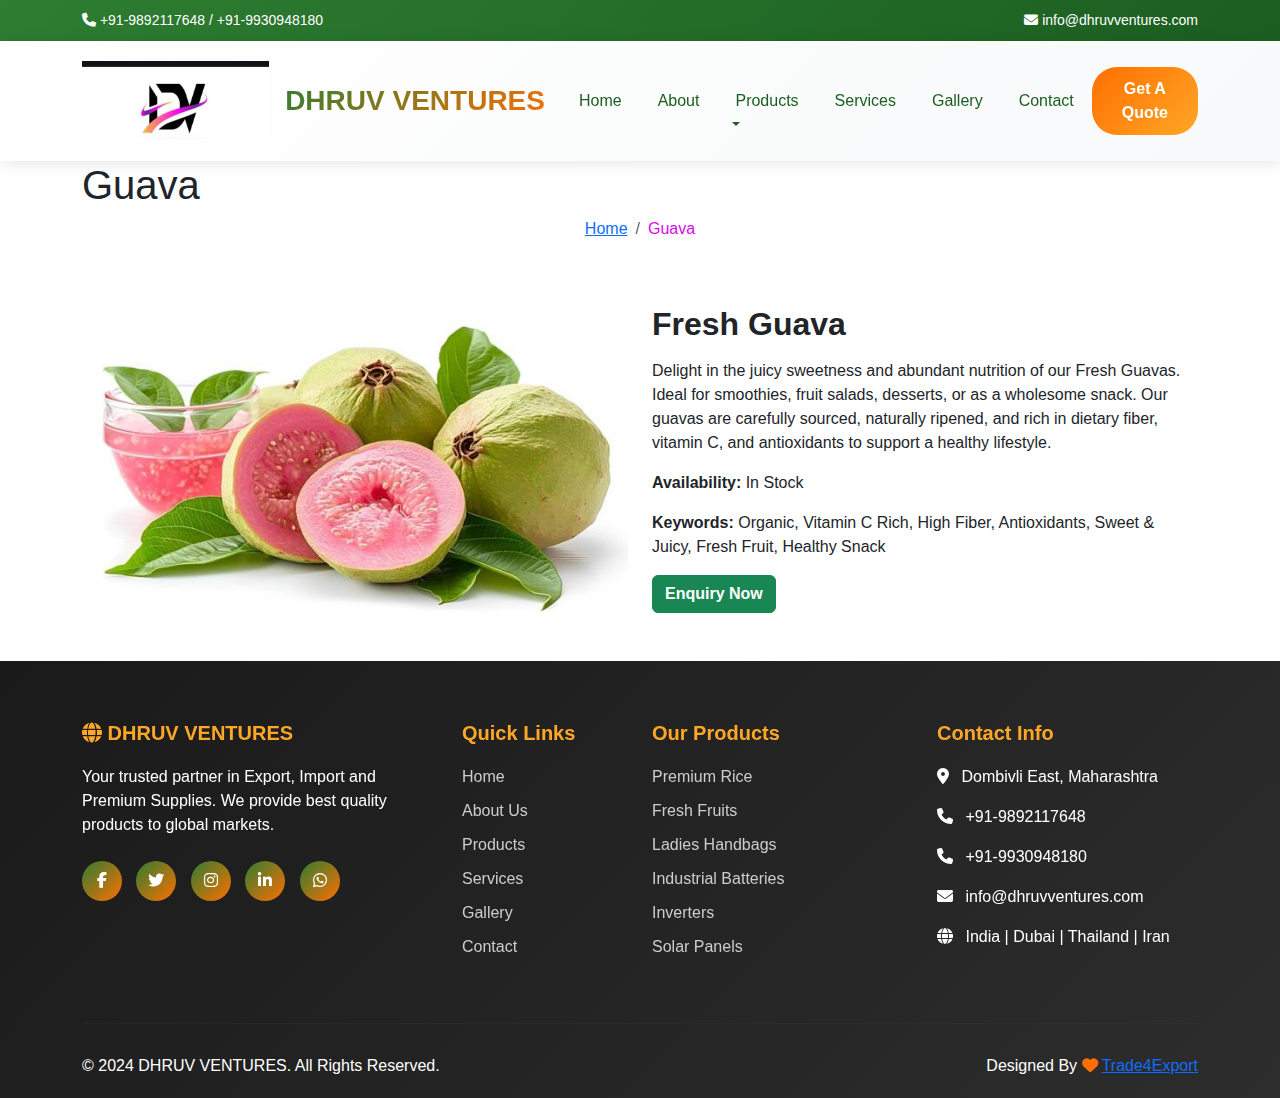
<file: Guava.html>
<!DOCTYPE html>
<html lang="en">

<head>
    <meta charset="UTF-8">
    <meta name="viewport" content="width=device-width, initial-scale=1.0">
    <title>DHRUV VENTURES - Export | Import | Supplies</title>
    <link href="https://cdn.jsdelivr.net/npm/bootstrap@5.3.0/dist/css/bootstrap.min.css" rel="stylesheet">
    <link rel="stylesheet" href="https://cdnjs.cloudflare.com/ajax/libs/font-awesome/6.4.0/css/all.min.css">
    <link href="https://unpkg.com/aos@2.3.1/dist/aos.css" rel="stylesheet">
    <link rel="stylesheet" href="./assets/style.css">
</head>

<body>
    <!-- Top Bar -->
    <div class="top-bar d-none d-lg-block">
        <div class="container ">
            <div class="row">
                <div class="col-md-6">
                    <i class="fas fa-phone"></i> +91-9892117648 / +91-9930948180
                </div>
                <div class="col-md-6 text-end">
                    <i class="fas fa-envelope"></i> info@dhruvventures.com
                </div>
            </div>
        </div>
    </div>

    <!-- Navigation -->
    <nav class="navbar navbar-expand-lg sticky-top">
        <div class="container">
            <a class="navbar-brand" href="index.html">
                <img src="./assets/img/DHRUV-VENTURES-logo.jpeg" height="80px" width="100%" alt="">
            </a>
            <a class="navbar-brand d-none d-lg-block" href="index.html">
                DHRUV VENTURES
            </a>
            <button class="navbar-toggler" type="button" data-bs-toggle="collapse" data-bs-target="#navbarNav">
                <span class="navbar-toggler-icon"></span>
            </button>
            <div class="collapse navbar-collapse" id="navbarNav">
                <ul class="navbar-nav ms-auto align-items-center">
                    <li class="nav-item"><a class="nav-link" href="index.html">Home</a></li>
                    <li class="nav-item"><a class="nav-link" href="about.html">About</a></li>

                    <!-- Mega Menu Products -->
                    <li class="nav-item dropdown">
                        <a class="nav-link dropdown-toggle" href="#products" id="productsDropdown" role="button">
                            Products
                        </a>
                        <div class="mega-menu" aria-labelledby="productsDropdown">
                            <div class="container">
                                <div class="row">
                                    <!-- Food Category -->
                                    <div class="col-lg-4 col-md-6 mega-menu-column">
                                        <h5 class="mega-menu-title">
                                            <i class="fas fa-utensils"></i> Food
                                        </h5>
                                        <div class="mb-3">
                                            <strong
                                                style="color: var(--primary); font-size: 16px; display: block; margin-bottom: 8px;">
                                                <i class="fas fa-apple-alt"></i> Fruits
                                            </strong>
                                            <a href="Banana.html" class="mega-menu-item">
                                                <i class="fas fa-circle" style="font-size: 6px;"></i> Banana
                                            </a>
                                            <a href="Guava.html" class="mega-menu-item">
                                                <i class="fas fa-circle" style="font-size: 6px;"></i> Guava
                                            </a>
                                            <a href="Mango.html" class="mega-menu-item">
                                                <i class="fas fa-circle" style="font-size: 6px;"></i> Mango
                                            </a>
                                            <a href="Jackfruit.html" class="mega-menu-item">
                                                <i class="fas fa-circle" style="font-size: 6px;"></i> Jackfruit
                                            </a>
                                        </div>
                                        <div class="mb-3">
                                            <strong
                                                style="color: var(--primary); font-size: 16px; display: block; margin-bottom: 8px;">
                                                <i class="fas fa-carrot"></i> Vegetables
                                            </strong>
                                            <a href="Onion.html" class="mega-menu-item">
                                                <i class="fas fa-circle" style="font-size: 6px;"></i> Onion
                                            </a>
                                        </div>
                                        <div>
                                            <strong
                                                style="color: var(--primary); font-size: 16px; display: block; margin-bottom: 8px;">
                                                <i class="fas fa-seedling"></i> Grains
                                            </strong>
                                            <a href="Rice.html" class="mega-menu-item">
                                                <i class="fas fa-circle" style="font-size: 6px;"></i> Rice
                                            </a>
                                        </div>
                                    </div>
                                    <!-- Electrical/Energy Category -->
                                    <div class="col-lg-4 col-md-6 mega-menu-column">
                                        <h5 class="mega-menu-title">
                                            <i class="fas fa-bolt"></i> Electrical / Energy
                                        </h5>
                                        <div class="mb-3">
                                            <strong
                                                style="color: var(--primary); font-size: 16px; display: block; margin-bottom: 8px;">
                                                <i class="fas fa-plug"></i> Power Backup
                                            </strong>
                                            <a href="Inverter.html" class="mega-menu-item">
                                                <i class="fas fa-circle" style="font-size: 6px;"></i> Inverter
                                            </a>
                                        </div>
                                        <div class="mb-3">
                                            <strong
                                                style="color: var(--primary); font-size: 16px; display: block; margin-bottom: 8px;">
                                                <i class="fas fa-car-battery"></i> Energy Storage
                                            </strong>
                                            <a href="Industrial-Batteries.html" class="mega-menu-item">
                                                <i class="fas fa-circle" style="font-size: 6px;"></i> Industrial
                                                Batteries
                                            </a>
                                        </div>
                                        <div>
                                            <strong
                                                style="color: var(--primary); font-size: 16px; display: block; margin-bottom: 8px;">
                                                <i class="fas fa-solar-panel"></i> Renewable Energy
                                            </strong>
                                            <a href="Solar-Panels.html" class="mega-menu-item">
                                                <i class="fas fa-circle" style="font-size: 6px;"></i> Solar Panels
                                            </a>
                                        </div>
                                    </div>
                                    <!-- Accessories Category -->
                                    <div class="col-lg-4 col-md-6 mega-menu-column">
                                        <h5 class="mega-menu-title">
                                            <i class="fas fa-shopping-bag"></i> Accessories
                                        </h5>
                                        <div>
                                            <strong
                                                style="color: var(--primary); font-size: 16px; display: block; margin-bottom: 8px;">
                                                <i class="fas fa-tshirt"></i> Fashion
                                            </strong>
                                            <a href="Ladies-Handbag.html" class="mega-menu-item">
                                                <i class="fas fa-circle" style="font-size: 6px;"></i> Ladies Handbag
                                            </a>
                                        </div>
                                    </div>

                                </div>
                            </div>
                        </div>
                    </li>

                    <li class="nav-item"><a class="nav-link" href="services.html">Services</a></li>
                    <li class="nav-item"><a class="nav-link" href="gallery.html">Gallery</a></li>
                    <li class="nav-item"><a class="nav-link" href="contact.html">Contact</a></li>
                    <li class="nav-item"><button class="btn-quote" data-bs-toggle="modal"
                            data-bs-target="#enquiryModal">Get A Quote</button></li>
                </ul>
            </div>
        </div>
    </nav>


    <!-- Breadcrumb Section -->
    <section class="breadcrumb-section">
        <div class="container">
            <div class="breadcrumb-content">
                <h1>Guava</h1>
                <nav aria-label="breadcrumb">
                    <ol class="breadcrumb justify-content-center">
                        <li class="breadcrumb-item"><a href="#">Home</a></li>
                        <li class="breadcrumb-item active" style="color:rgb(214, 9, 233) ;" aria-current="page">Guava
                        </li>
                    </ol>
                </nav>
            </div>
        </div>
    </section>

    <!-- Product Details Section for Fresh Guava -->
    <section class="py-5">
        <div class="container">
            <div class="row align-items-center g-4">
                <!-- Product Image -->
                <div class="col-md-6">
                    <img src="./assets/img/Guava.jpg" class="img-fluid rounded" alt="Fresh Guava">
                </div>

                <!-- Product Details -->
                <div class="col-md-6">
                    <h2 class="fw-bold mb-3">Fresh Guava</h2>
                    <p>Delight in the juicy sweetness and abundant nutrition of our Fresh Guavas. Ideal for smoothies,
                        fruit salads, desserts, or as a wholesome snack. Our guavas are carefully sourced, naturally
                        ripened, and rich in dietary fiber, vitamin C, and antioxidants to support a healthy lifestyle.
                    </p>
                    <p><strong>Availability:</strong> In Stock</p>
                    <p><strong>Keywords:</strong> Organic, Vitamin C Rich, High Fiber, Antioxidants, Sweet & Juicy,
                        Fresh Fruit, Healthy Snack</p>
                    <!-- Enquiry button without email -->
                    <button class="btn btn-success fw-bold" data-bs-toggle="modal"
                        data-bs-target="#enquiryModal">Enquiry Now</button>
                </div>
            </div>
        </div>
    </section>

    <!-- Footer -->
    <footer class="footer">
        <div class="container">
            <div class="row">
                <div class="col-lg-4 col-md-6 mb-4" data-aos="fade-up" data-aos-delay="100">
                    <div class="footer-section">
                        <h5><i class="fas fa-globe"></i> DHRUV VENTURES</h5>
                        <p class="mt-3">Your trusted partner in Export, Import and Premium Supplies. We provide best
                            quality products to global markets.</p>
                        <div class="social-icons mt-4">
                            <a href="#"><i class="fab fa-facebook-f"></i></a>
                            <a href="#"><i class="fab fa-twitter"></i></a>
                            <a href="#"><i class="fab fa-instagram"></i></a>
                            <a href="#"><i class="fab fa-linkedin-in"></i></a>
                            <a href="#"><i class="fab fa-whatsapp"></i></a>
                        </div>
                    </div>
                </div>
                <div class="col-lg-2 col-md-6 mb-4" data-aos="fade-up" data-aos-delay="200">
                    <div class="footer-section">
                        <h5>Quick Links</h5>
                        <a href="#home" class="footer-link">Home</a>
                        <a href="#about" class="footer-link">About Us</a>
                        <a href="#products" class="footer-link">Products</a>
                        <a href="#services" class="footer-link">Services</a>
                        <a href="#gallery" class="footer-link">Gallery</a>
                        <a href="#contact" class="footer-link">Contact</a>
                    </div>
                </div>
                <div class="col-lg-3 col-md-6 mb-4" data-aos="fade-up" data-aos-delay="300">
                    <div class="footer-section">
                        <h5>Our Products</h5>
                        <a href="#" class="footer-link">Premium Rice</a>
                        <a href="#" class="footer-link">Fresh Fruits</a>
                        <a href="#" class="footer-link">Ladies Handbags</a>
                        <a href="#" class="footer-link">Industrial Batteries</a>
                        <a href="#" class="footer-link">Inverters</a>
                        <a href="#" class="footer-link">Solar Panels</a>
                    </div>
                </div>
                <div class="col-lg-3 col-md-6 mb-4" data-aos="fade-up" data-aos-delay="400">
                    <div class="footer-section">
                        <h5>Contact Info</h5>
                        <p><i class="fas fa-map-marker-alt me-2"></i> Dombivli East, Maharashtra</p>
                        <p><i class="fas fa-phone me-2"></i> +91-9892117648</p>
                        <p><i class="fas fa-phone me-2"></i> +91-9930948180</p>
                        <p><i class="fas fa-envelope me-2"></i> info@dhruvventures.com</p>
                        <p><i class="fas fa-globe me-2"></i> India | Dubai | Thailand | Iran</p>
                    </div>
                </div>
            </div>
            <hr style="border-color: rgba(255,255,255,0.1); margin: 30px 0;">
            <div class="row">
                <div class="col-md-6 text-center text-md-start">
                    <p class="mb-0">&copy; 2024 DHRUV VENTURES. All Rights Reserved.</p>
                </div>
                <div class="col-md-6 text-center text-md-end">
                    <p class="mb-0">Designed By <i class="fas fa-heart" style="color: var(--secondary);"></i> <a
                            href="https://trade4export.com">Trade4Export</a></p>
                </div>
            </div>
        </div>
    </footer>

    <!-- Enquiry Modal -->
    <div class="modal fade" id="enquiryModal" tabindex="-1">
        <div class="modal-dialog modal-dialog-centered modal-md">
            <div class="modal-content">

                <div class="modal-header">
                    <h5 class="modal-title">Enquiry Form</h5>
                    <button type="button" class="btn-close" data-bs-dismiss="modal"></button>
                </div>

                <div class="modal-body">
                    <form id="enquiryForm">

                        <div class="mb-3">
                            <input type="text" class="form-control" id="name" placeholder="Your Name" required>
                        </div>

                        <div class="mb-3">
                            <input type="email" class="form-control" id="email" placeholder="Your Email" required>
                        </div>

                        <div class="mb-3">
                            <input type="tel" class="form-control" id="phone" placeholder="Your Phone Number" required>
                        </div>

                        <div class="mb-3">
                            <select class="form-select" id="subject" required>
                                <option value="">Select Subject</option>
                                <option>General Enquiry</option>
                                <option>Product Information</option>
                                <option>Pricing</option>
                                <option>Support</option>
                            </select>
                        </div>

                        <div class="mb-3">
                            <textarea class="form-control" id="message" rows="3" placeholder="Your Message"
                                required></textarea>
                        </div>

                        <button type="submit" class="btn btn-success w-100">
                            Submit on WhatsApp
                        </button>

                    </form>
                </div>

            </div>
        </div>
    </div>

    <!-- WhatsApp Script -->
    <script>
        document.getElementById("enquiryForm").addEventListener("submit", function (e) {
            e.preventDefault();

            let name = document.getElementById("name").value;
            let email = document.getElementById("email").value;
            let phone = document.getElementById("phone").value;
            let subject = document.getElementById("subject").value;
            let message = document.getElementById("message").value;

            let whatsappNumber = "919892117648";

            let whatsappMessage =
                `Hello, I have an enquiry:%0A%0A` +
                `Name: ${name}%0A` +
                `Email: ${email}%0A` +
                `Phone: ${phone}%0A` +
                `Subject: ${subject}%0A` +
                `Message: ${message}`;

            let whatsappURL = `https://wa.me/${whatsappNumber}?text=${whatsappMessage}`;

            window.open(whatsappURL, "_blank");
        });
    </script>

    <!-- Scripts -->
    <script src="https://cdn.jsdelivr.net/npm/bootstrap@5.3.0/dist/js/bootstrap.bundle.min.js"></script>
    <script src="https://unpkg.com/aos@2.3.1/dist/aos.js"></script>
    <script src="./assets/script.js"></script>
</body>

</html>
</file>
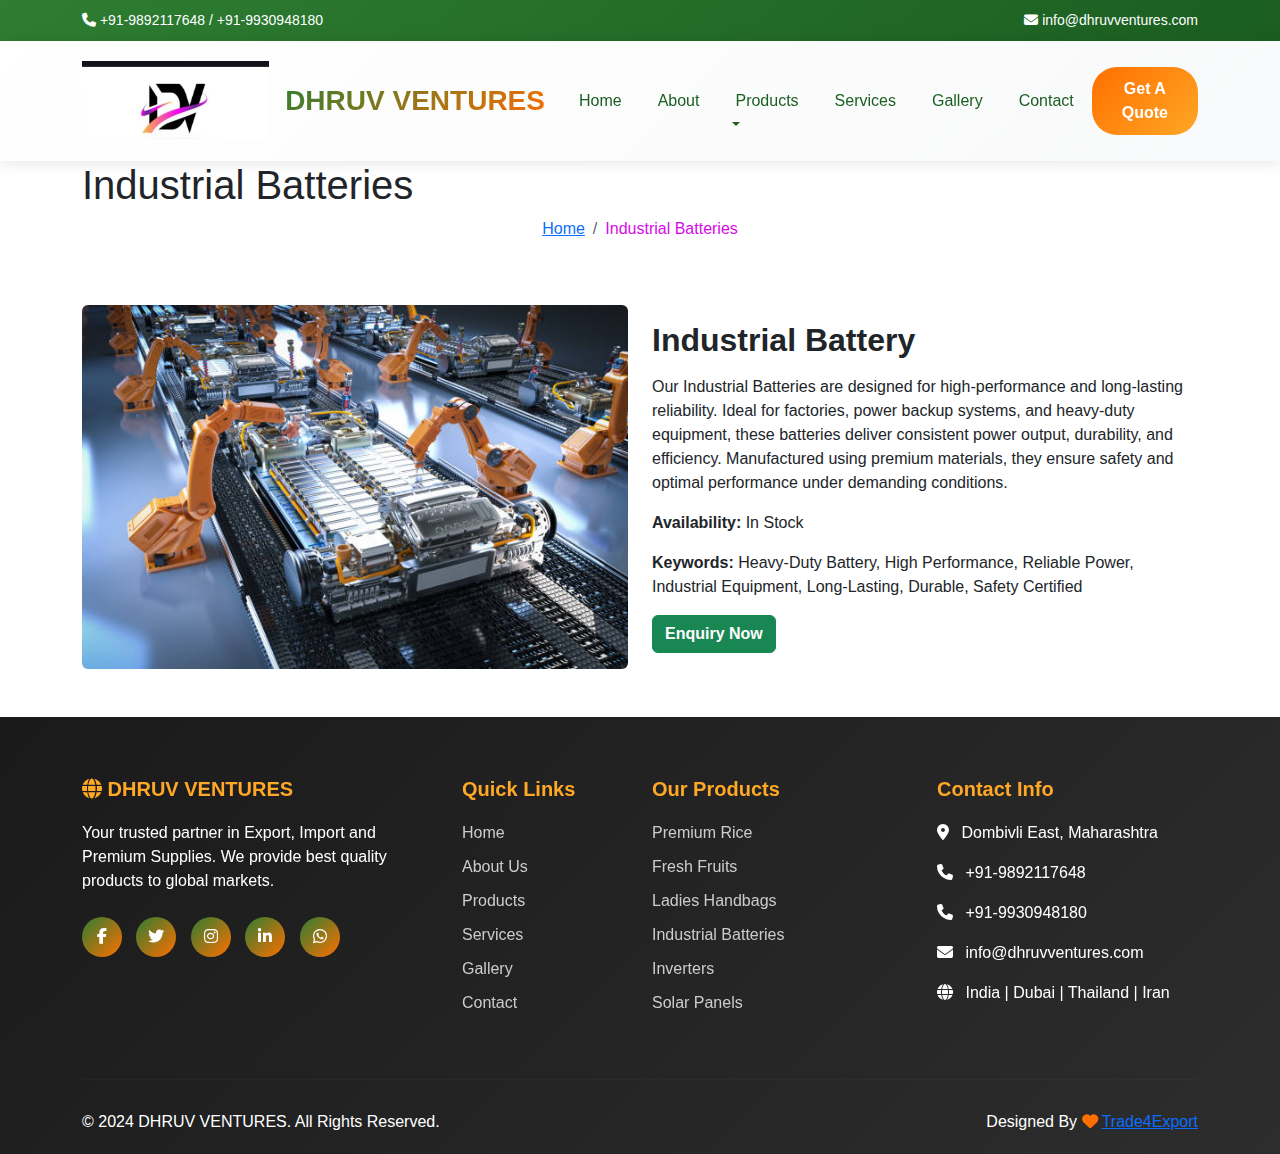
<file: Industrial-Batteries.html>
<!DOCTYPE html>
<html lang="en">

<head>
    <meta charset="UTF-8">
    <meta name="viewport" content="width=device-width, initial-scale=1.0">
    <title>DHRUV VENTURES - Export | Import | Supplies</title>
    <link href="https://cdn.jsdelivr.net/npm/bootstrap@5.3.0/dist/css/bootstrap.min.css" rel="stylesheet">
    <link rel="stylesheet" href="https://cdnjs.cloudflare.com/ajax/libs/font-awesome/6.4.0/css/all.min.css">
    <link href="https://unpkg.com/aos@2.3.1/dist/aos.css" rel="stylesheet">
    <link rel="stylesheet" href="./assets/style.css">
</head>

<body>
    <!-- Top Bar -->
    <div class="top-bar d-none d-lg-block">
        <div class="container ">
            <div class="row">
                <div class="col-md-6">
                    <i class="fas fa-phone"></i> +91-9892117648 / +91-9930948180
                </div>
                <div class="col-md-6 text-end">
                    <i class="fas fa-envelope"></i> info@dhruvventures.com
                </div>
            </div>
        </div>
    </div>

    <!-- Navigation -->
    <nav class="navbar navbar-expand-lg sticky-top">
        <div class="container">
            <a class="navbar-brand" href="index.html">
                <img src="./assets/img/DHRUV-VENTURES-logo.jpeg" height="80px" width="100%" alt="">
            </a>
            <a class="navbar-brand d-none d-lg-block" href="index.html">
                DHRUV VENTURES
            </a>
            <button class="navbar-toggler" type="button" data-bs-toggle="collapse" data-bs-target="#navbarNav">
                <span class="navbar-toggler-icon"></span>
            </button>
            <div class="collapse navbar-collapse" id="navbarNav">
                <ul class="navbar-nav ms-auto align-items-center">
                    <li class="nav-item"><a class="nav-link" href="index.html">Home</a></li>
                    <li class="nav-item"><a class="nav-link" href="about.html">About</a></li>

                    <!-- Mega Menu Products -->
                    <li class="nav-item dropdown">
                        <a class="nav-link dropdown-toggle" href="#products" id="productsDropdown" role="button">
                            Products
                        </a>
                        <div class="mega-menu" aria-labelledby="productsDropdown">
                            <div class="container">
                                <div class="row">
                                    <!-- Food Category -->
                                    <div class="col-lg-4 col-md-6 mega-menu-column">
                                        <h5 class="mega-menu-title">
                                            <i class="fas fa-utensils"></i> Food
                                        </h5>
                                        <div class="mb-3">
                                            <strong
                                                style="color: var(--primary); font-size: 16px; display: block; margin-bottom: 8px;">
                                                <i class="fas fa-apple-alt"></i> Fruits
                                            </strong>
                                            <a href="Banana.html" class="mega-menu-item">
                                                <i class="fas fa-circle" style="font-size: 6px;"></i> Banana
                                            </a>
                                            <a href="Guava.html" class="mega-menu-item">
                                                <i class="fas fa-circle" style="font-size: 6px;"></i> Guava
                                            </a>
                                            <a href="Mango.html" class="mega-menu-item">
                                                <i class="fas fa-circle" style="font-size: 6px;"></i> Mango
                                            </a>
                                            <a href="Jackfruit.html" class="mega-menu-item">
                                                <i class="fas fa-circle" style="font-size: 6px;"></i> Jackfruit
                                            </a>
                                        </div>
                                        <div class="mb-3">
                                            <strong
                                                style="color: var(--primary); font-size: 16px; display: block; margin-bottom: 8px;">
                                                <i class="fas fa-carrot"></i> Vegetables
                                            </strong>
                                            <a href="Onion.html" class="mega-menu-item">
                                                <i class="fas fa-circle" style="font-size: 6px;"></i> Onion
                                            </a>
                                        </div>
                                        <div>
                                            <strong
                                                style="color: var(--primary); font-size: 16px; display: block; margin-bottom: 8px;">
                                                <i class="fas fa-seedling"></i> Grains
                                            </strong>
                                            <a href="Rice.html" class="mega-menu-item">
                                                <i class="fas fa-circle" style="font-size: 6px;"></i> Rice
                                            </a>
                                        </div>
                                    </div>
                                    <!-- Electrical/Energy Category -->
                                    <div class="col-lg-4 col-md-6 mega-menu-column">
                                        <h5 class="mega-menu-title">
                                            <i class="fas fa-bolt"></i> Electrical / Energy
                                        </h5>
                                        <div class="mb-3">
                                            <strong
                                                style="color: var(--primary); font-size: 16px; display: block; margin-bottom: 8px;">
                                                <i class="fas fa-plug"></i> Power Backup
                                            </strong>
                                            <a href="Inverter.html" class="mega-menu-item">
                                                <i class="fas fa-circle" style="font-size: 6px;"></i> Inverter
                                            </a>
                                        </div>
                                        <div class="mb-3">
                                            <strong
                                                style="color: var(--primary); font-size: 16px; display: block; margin-bottom: 8px;">
                                                <i class="fas fa-car-battery"></i> Energy Storage
                                            </strong>
                                            <a href="Industrial-Batteries.html" class="mega-menu-item">
                                                <i class="fas fa-circle" style="font-size: 6px;"></i> Industrial
                                                Batteries
                                            </a>
                                        </div>
                                        <div>
                                            <strong
                                                style="color: var(--primary); font-size: 16px; display: block; margin-bottom: 8px;">
                                                <i class="fas fa-solar-panel"></i> Renewable Energy
                                            </strong>
                                            <a href="Solar-Panels.php" class="mega-menu-item">
                                                <i class="fas fa-circle" style="font-size: 6px;"></i> Solar Panels
                                            </a>
                                        </div>
                                    </div>
                                    <!-- Accessories Category -->
                                    <div class="col-lg-4 col-md-6 mega-menu-column">
                                        <h5 class="mega-menu-title">
                                            <i class="fas fa-shopping-bag"></i> Accessories
                                        </h5>
                                        <div>
                                            <strong
                                                style="color: var(--primary); font-size: 16px; display: block; margin-bottom: 8px;">
                                                <i class="fas fa-tshirt"></i> Fashion
                                            </strong>
                                            <a href="Ladies-Handbag.html" class="mega-menu-item">
                                                <i class="fas fa-circle" style="font-size: 6px;"></i> Ladies Handbag
                                            </a>
                                        </div>
                                    </div>

                                </div>
                            </div>
                        </div>
                    </li>

                    <li class="nav-item"><a class="nav-link" href="services.html">Services</a></li>
                    <li class="nav-item"><a class="nav-link" href="gallery.html">Gallery</a></li>
                    <li class="nav-item"><a class="nav-link" href="contact.html">Contact</a></li>
                    <li class="nav-item"><button class="btn-quote" data-bs-toggle="modal"
                            data-bs-target="#enquiryModal">Get A Quote</button></li>
                </ul>
            </div>
        </div>
    </nav>


    <!-- Breadcrumb Section -->
    <section class="breadcrumb-section">
        <div class="container">
            <div class="breadcrumb-content">
                <h1>Industrial Batteries</h1>
                <nav aria-label="breadcrumb">
                    <ol class="breadcrumb justify-content-center">
                        <li class="breadcrumb-item"><a href="#">Home</a></li>
                        <li class="breadcrumb-item active" style="color:rgb(214, 9, 233) ;" aria-current="page">
                            Industrial Batteries
                        </li>
                    </ol>
                </nav>
            </div>
        </div>
    </section>

    <!-- Product Details Section for Industrial Battery -->
    <section class="py-5">
        <div class="container">
            <div class="row align-items-center g-4">
                <!-- Product Image -->
                <div class="col-md-6">
                    <img src="./assets/img/Industrial-Battery.jpg" class="img-fluid rounded" alt="Industrial Battery">
                </div>

                <!-- Product Details -->
                <div class="col-md-6">
                    <h2 class="fw-bold mb-3">Industrial Battery</h2>
                    <p>Our Industrial Batteries are designed for high-performance and long-lasting reliability. Ideal
                        for factories, power backup systems, and heavy-duty equipment, these batteries deliver
                        consistent power output, durability, and efficiency. Manufactured using premium materials, they
                        ensure safety and optimal performance under demanding conditions.</p>
                    <p><strong>Availability:</strong> In Stock</p>
                    <p><strong>Keywords:</strong> Heavy-Duty Battery, High Performance, Reliable Power, Industrial
                        Equipment, Long-Lasting, Durable, Safety Certified</p>
                    <!-- Enquiry button without email -->
                    <button class="btn btn-success fw-bold" data-bs-toggle="modal"
                        data-bs-target="#enquiryModal">Enquiry Now</button>
                </div>
            </div>
        </div>
    </section>

    <!-- Footer -->
    <footer class="footer">
        <div class="container">
            <div class="row">
                <div class="col-lg-4 col-md-6 mb-4" data-aos="fade-up" data-aos-delay="100">
                    <div class="footer-section">
                        <h5><i class="fas fa-globe"></i> DHRUV VENTURES</h5>
                        <p class="mt-3">Your trusted partner in Export, Import and Premium Supplies. We provide best
                            quality products to global markets.</p>
                        <div class="social-icons mt-4">
                            <a href="#"><i class="fab fa-facebook-f"></i></a>
                            <a href="#"><i class="fab fa-twitter"></i></a>
                            <a href="#"><i class="fab fa-instagram"></i></a>
                            <a href="#"><i class="fab fa-linkedin-in"></i></a>
                            <a href="#"><i class="fab fa-whatsapp"></i></a>
                        </div>
                    </div>
                </div>
                <div class="col-lg-2 col-md-6 mb-4" data-aos="fade-up" data-aos-delay="200">
                    <div class="footer-section">
                        <h5>Quick Links</h5>
                        <a href="#home" class="footer-link">Home</a>
                        <a href="#about" class="footer-link">About Us</a>
                        <a href="#products" class="footer-link">Products</a>
                        <a href="#services" class="footer-link">Services</a>
                        <a href="#gallery" class="footer-link">Gallery</a>
                        <a href="#contact" class="footer-link">Contact</a>
                    </div>
                </div>
                <div class="col-lg-3 col-md-6 mb-4" data-aos="fade-up" data-aos-delay="300">
                    <div class="footer-section">
                        <h5>Our Products</h5>
                        <a href="#" class="footer-link">Premium Rice</a>
                        <a href="#" class="footer-link">Fresh Fruits</a>
                        <a href="#" class="footer-link">Ladies Handbags</a>
                        <a href="#" class="footer-link">Industrial Batteries</a>
                        <a href="#" class="footer-link">Inverters</a>
                        <a href="#" class="footer-link">Solar Panels</a>
                    </div>
                </div>
                <div class="col-lg-3 col-md-6 mb-4" data-aos="fade-up" data-aos-delay="400">
                    <div class="footer-section">
                        <h5>Contact Info</h5>
                        <p><i class="fas fa-map-marker-alt me-2"></i> Dombivli East, Maharashtra</p>
                        <p><i class="fas fa-phone me-2"></i> +91-9892117648</p>
                        <p><i class="fas fa-phone me-2"></i> +91-9930948180</p>
                        <p><i class="fas fa-envelope me-2"></i> info@dhruvventures.com</p>
                        <p><i class="fas fa-globe me-2"></i> India | Dubai | Thailand | Iran</p>
                    </div>
                </div>
            </div>
            <hr style="border-color: rgba(255,255,255,0.1); margin: 30px 0;">
            <div class="row">
                <div class="col-md-6 text-center text-md-start">
                    <p class="mb-0">&copy; 2024 DHRUV VENTURES. All Rights Reserved.</p>
                </div>
                <div class="col-md-6 text-center text-md-end">
                    <p class="mb-0">Designed By <i class="fas fa-heart" style="color: var(--secondary);"></i> <a
                            href="https://trade4export.com">Trade4Export</a></p>
                </div>
            </div>
        </div>
    </footer>

    <!-- Enquiry Modal -->
    <div class="modal fade" id="enquiryModal" tabindex="-1">
        <div class="modal-dialog modal-dialog-centered modal-md">
            <div class="modal-content">

                <div class="modal-header">
                    <h5 class="modal-title">Enquiry Form</h5>
                    <button type="button" class="btn-close" data-bs-dismiss="modal"></button>
                </div>

                <div class="modal-body">
                    <form id="enquiryForm">

                        <div class="mb-3">
                            <input type="text" class="form-control" id="name" placeholder="Your Name" required>
                        </div>

                        <div class="mb-3">
                            <input type="email" class="form-control" id="email" placeholder="Your Email" required>
                        </div>

                        <div class="mb-3">
                            <input type="tel" class="form-control" id="phone" placeholder="Your Phone Number" required>
                        </div>

                        <div class="mb-3">
                            <select class="form-select" id="subject" required>
                                <option value="">Select Subject</option>
                                <option>General Enquiry</option>
                                <option>Product Information</option>
                                <option>Pricing</option>
                                <option>Support</option>
                            </select>
                        </div>

                        <div class="mb-3">
                            <textarea class="form-control" id="message" rows="3" placeholder="Your Message"
                                required></textarea>
                        </div>

                        <button type="submit" class="btn btn-success w-100">
                            Submit on WhatsApp
                        </button>

                    </form>
                </div>

            </div>
        </div>
    </div>

    <!-- WhatsApp Script -->
    <script>
        document.getElementById("enquiryForm").addEventListener("submit", function (e) {
            e.preventDefault();

            let name = document.getElementById("name").value;
            let email = document.getElementById("email").value;
            let phone = document.getElementById("phone").value;
            let subject = document.getElementById("subject").value;
            let message = document.getElementById("message").value;

            let whatsappNumber = "919892117648";

            let whatsappMessage =
                `Hello, I have an enquiry:%0A%0A` +
                `Name: ${name}%0A` +
                `Email: ${email}%0A` +
                `Phone: ${phone}%0A` +
                `Subject: ${subject}%0A` +
                `Message: ${message}`;

            let whatsappURL = `https://wa.me/${whatsappNumber}?text=${whatsappMessage}`;

            window.open(whatsappURL, "_blank");
        });
    </script>

    <!-- Scripts -->
    <script src="https://cdn.jsdelivr.net/npm/bootstrap@5.3.0/dist/js/bootstrap.bundle.min.js"></script>
    <script src="https://unpkg.com/aos@2.3.1/dist/aos.js"></script>
    <script src="./assets/script.js"></script>
</body>

</html>
</file>
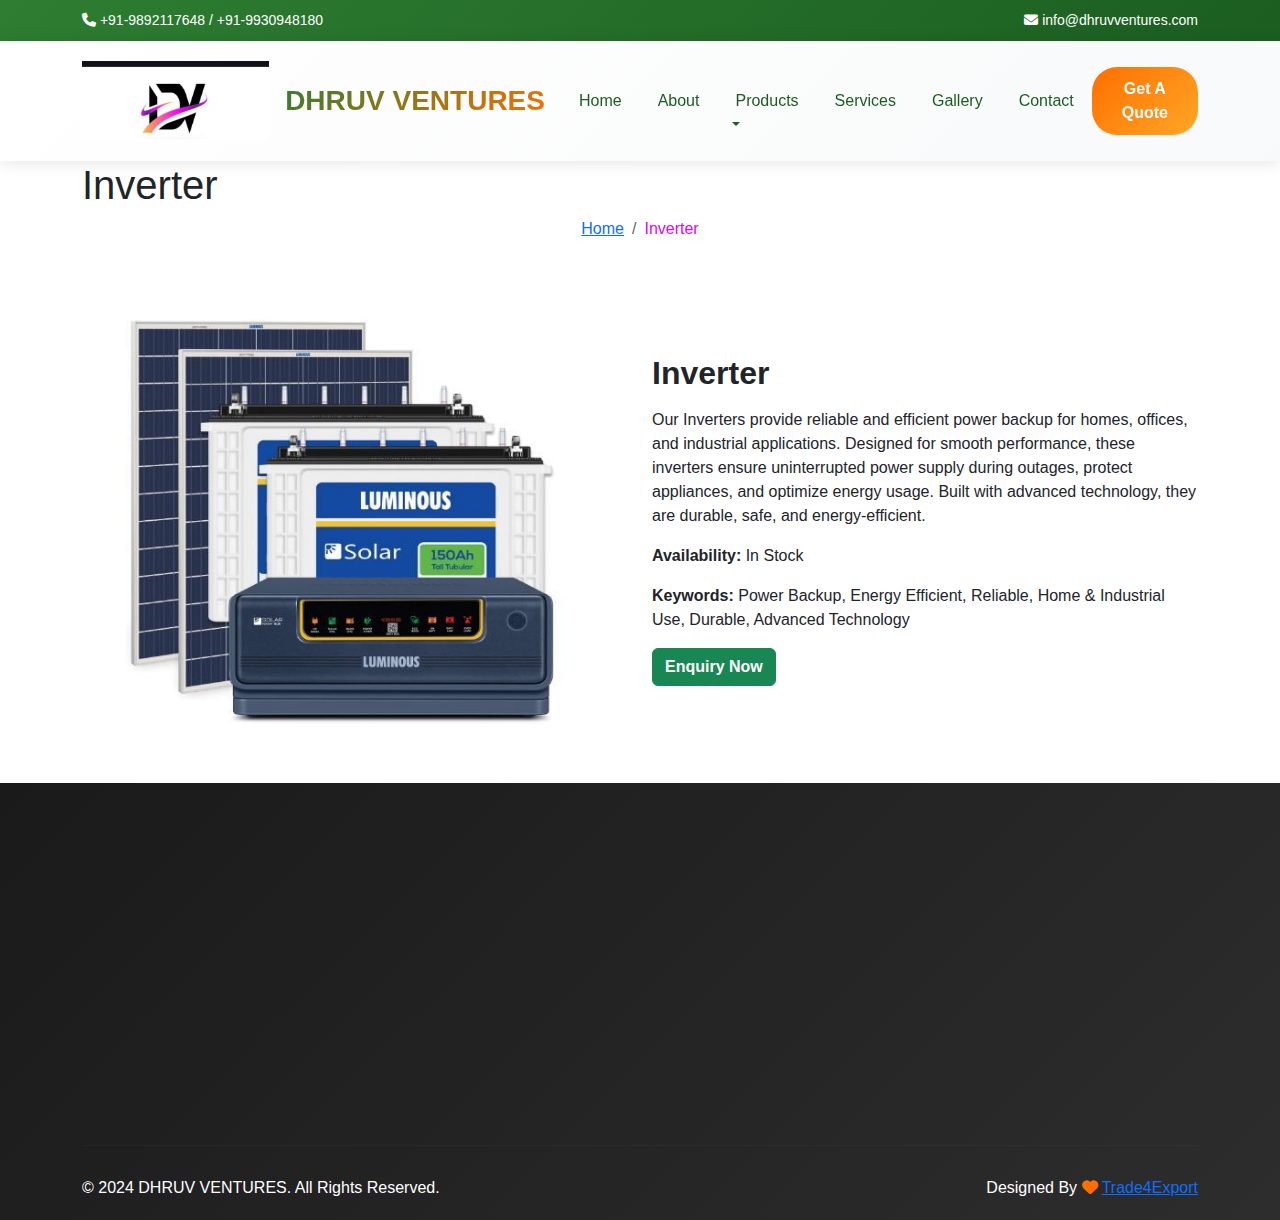
<file: Inverter.html>
<!DOCTYPE html>
<html lang="en">

<head>
    <meta charset="UTF-8">
    <meta name="viewport" content="width=device-width, initial-scale=1.0">
    <title>DHRUV VENTURES - Export | Import | Supplies</title>
    <link href="https://cdn.jsdelivr.net/npm/bootstrap@5.3.0/dist/css/bootstrap.min.css" rel="stylesheet">
    <link rel="stylesheet" href="https://cdnjs.cloudflare.com/ajax/libs/font-awesome/6.4.0/css/all.min.css">
    <link href="https://unpkg.com/aos@2.3.1/dist/aos.css" rel="stylesheet">
    <link rel="stylesheet" href="./assets/style.css">
</head>

<body>
    <!-- Top Bar -->
    <div class="top-bar d-none d-lg-block">
        <div class="container ">
            <div class="row">
                <div class="col-md-6">
                    <i class="fas fa-phone"></i> +91-9892117648 / +91-9930948180
                </div>
                <div class="col-md-6 text-end">
                    <i class="fas fa-envelope"></i> info@dhruvventures.com
                </div>
            </div>
        </div>
    </div>

    <!-- Navigation -->
    <nav class="navbar navbar-expand-lg sticky-top">
        <div class="container">
            <a class="navbar-brand" href="index.html">
                <img src="./assets/img/DHRUV-VENTURES-logo.jpeg" height="80px" width="100%" alt="">
            </a>
            <a class="navbar-brand d-none d-lg-block" href="index.html">
                DHRUV VENTURES
            </a>
            <button class="navbar-toggler" type="button" data-bs-toggle="collapse" data-bs-target="#navbarNav">
                <span class="navbar-toggler-icon"></span>
            </button>
            <div class="collapse navbar-collapse" id="navbarNav">
                <ul class="navbar-nav ms-auto align-items-center">
                    <li class="nav-item"><a class="nav-link" href="index.html">Home</a></li>
                    <li class="nav-item"><a class="nav-link" href="about.html">About</a></li>

                    <!-- Mega Menu Products -->
                    <li class="nav-item dropdown">
                        <a class="nav-link dropdown-toggle" href="#products" id="productsDropdown" role="button">
                            Products
                        </a>
                        <div class="mega-menu" aria-labelledby="productsDropdown">
                            <div class="container">
                                <div class="row">
                                    <!-- Food Category -->
                                    <div class="col-lg-4 col-md-6 mega-menu-column">
                                        <h5 class="mega-menu-title">
                                            <i class="fas fa-utensils"></i> Food
                                        </h5>
                                        <div class="mb-3">
                                            <strong
                                                style="color: var(--primary); font-size: 16px; display: block; margin-bottom: 8px;">
                                                <i class="fas fa-apple-alt"></i> Fruits
                                            </strong>
                                            <a href="Banana.html" class="mega-menu-item">
                                                <i class="fas fa-circle" style="font-size: 6px;"></i> Banana
                                            </a>
                                            <a href="Guava.html" class="mega-menu-item">
                                                <i class="fas fa-circle" style="font-size: 6px;"></i> Guava
                                            </a>
                                            <a href="Mango.html" class="mega-menu-item">
                                                <i class="fas fa-circle" style="font-size: 6px;"></i> Mango
                                            </a>
                                            <a href="Jackfruit.html" class="mega-menu-item">
                                                <i class="fas fa-circle" style="font-size: 6px;"></i> Jackfruit
                                            </a>
                                        </div>
                                        <div class="mb-3">
                                            <strong
                                                style="color: var(--primary); font-size: 16px; display: block; margin-bottom: 8px;">
                                                <i class="fas fa-carrot"></i> Vegetables
                                            </strong>
                                            <a href="Onion.html" class="mega-menu-item">
                                                <i class="fas fa-circle" style="font-size: 6px;"></i> Onion
                                            </a>
                                        </div>
                                        <div>
                                            <strong
                                                style="color: var(--primary); font-size: 16px; display: block; margin-bottom: 8px;">
                                                <i class="fas fa-seedling"></i> Grains
                                            </strong>
                                            <a href="Rice.html" class="mega-menu-item">
                                                <i class="fas fa-circle" style="font-size: 6px;"></i> Rice
                                            </a>
                                        </div>
                                    </div>
                                    <!-- Electrical/Energy Category -->
                                    <div class="col-lg-4 col-md-6 mega-menu-column">
                                        <h5 class="mega-menu-title">
                                            <i class="fas fa-bolt"></i> Electrical / Energy
                                        </h5>
                                        <div class="mb-3">
                                            <strong
                                                style="color: var(--primary); font-size: 16px; display: block; margin-bottom: 8px;">
                                                <i class="fas fa-plug"></i> Power Backup
                                            </strong>
                                            <a href="Inverter.html" class="mega-menu-item">
                                                <i class="fas fa-circle" style="font-size: 6px;"></i> Inverter
                                            </a>
                                        </div>
                                        <div class="mb-3">
                                            <strong
                                                style="color: var(--primary); font-size: 16px; display: block; margin-bottom: 8px;">
                                                <i class="fas fa-car-battery"></i> Energy Storage
                                            </strong>
                                            <a href="Industrial-Batteries.html" class="mega-menu-item">
                                                <i class="fas fa-circle" style="font-size: 6px;"></i> Industrial
                                                Batteries
                                            </a>
                                        </div>
                                        <div>
                                            <strong
                                                style="color: var(--primary); font-size: 16px; display: block; margin-bottom: 8px;">
                                                <i class="fas fa-solar-panel"></i> Renewable Energy
                                            </strong>
                                            <a href="Solar-Panels.html" class="mega-menu-item">
                                                <i class="fas fa-circle" style="font-size: 6px;"></i> Solar Panels
                                            </a>
                                        </div>
                                    </div>
                                    <!-- Accessories Category -->
                                    <div class="col-lg-4 col-md-6 mega-menu-column">
                                        <h5 class="mega-menu-title">
                                            <i class="fas fa-shopping-bag"></i> Accessories
                                        </h5>
                                        <div>
                                            <strong
                                                style="color: var(--primary); font-size: 16px; display: block; margin-bottom: 8px;">
                                                <i class="fas fa-tshirt"></i> Fashion
                                            </strong>
                                            <a href="Ladies-Handbag.html" class="mega-menu-item">
                                                <i class="fas fa-circle" style="font-size: 6px;"></i> Ladies Handbag
                                            </a>
                                        </div>
                                    </div>

                                </div>
                            </div>
                        </div>
                    </li>

                    <li class="nav-item"><a class="nav-link" href="services.html">Services</a></li>
                    <li class="nav-item"><a class="nav-link" href="gallery.html">Gallery</a></li>
                    <li class="nav-item"><a class="nav-link" href="contact.html">Contact</a></li>
                    <li class="nav-item"><button class="btn-quote" data-bs-toggle="modal"
                            data-bs-target="#enquiryModal">Get A Quote</button></li>
                </ul>
            </div>
        </div>
    </nav>


    <!-- Breadcrumb Section -->
    <section class="breadcrumb-section">
        <div class="container">
            <div class="breadcrumb-content">
                <h1>Inverter</h1>
                <nav aria-label="breadcrumb">
                    <ol class="breadcrumb justify-content-center">
                        <li class="breadcrumb-item"><a href="#">Home</a></li>
                        <li class="breadcrumb-item active" style="color:rgb(214, 9, 233) ;" aria-current="page">Inverter
                        </li>
                    </ol>
                </nav>
            </div>
        </div>
    </section>

    <!-- Product Details Section for Inverter -->
    <section class="py-5">
        <div class="container">
            <div class="row align-items-center g-4">
                <!-- Product Image -->
                <div class="col-md-6">
                    <img src="./assets/img/Inverter.jpg" class="img-fluid rounded" alt="Inverter">
                </div>

                <!-- Product Details -->
                <div class="col-md-6">
                    <h2 class="fw-bold mb-3">Inverter</h2>
                    <p>Our Inverters provide reliable and efficient power backup for homes, offices, and industrial
                        applications. Designed for smooth performance, these inverters ensure uninterrupted power supply
                        during outages, protect appliances, and optimize energy usage. Built with advanced technology,
                        they are durable, safe, and energy-efficient.</p>
                    <p><strong>Availability:</strong> In Stock</p>
                    <p><strong>Keywords:</strong> Power Backup, Energy Efficient, Reliable, Home & Industrial Use,
                        Durable, Advanced Technology</p>
                    <!-- Enquiry button without email -->
                    <button class="btn btn-success fw-bold" data-bs-toggle="modal"
                        data-bs-target="#enquiryModal">Enquiry Now</button>
                </div>
            </div>
        </div>
    </section>


    <!-- Footer -->
    <footer class="footer">
        <div class="container">
            <div class="row">
                <div class="col-lg-4 col-md-6 mb-4" data-aos="fade-up" data-aos-delay="100">
                    <div class="footer-section">
                        <h5><i class="fas fa-globe"></i> DHRUV VENTURES</h5>
                        <p class="mt-3">Your trusted partner in Export, Import and Premium Supplies. We provide best
                            quality products to global markets.</p>
                        <div class="social-icons mt-4">
                            <a href="#"><i class="fab fa-facebook-f"></i></a>
                            <a href="#"><i class="fab fa-twitter"></i></a>
                            <a href="#"><i class="fab fa-instagram"></i></a>
                            <a href="#"><i class="fab fa-linkedin-in"></i></a>
                            <a href="#"><i class="fab fa-whatsapp"></i></a>
                        </div>
                    </div>
                </div>
                <div class="col-lg-2 col-md-6 mb-4" data-aos="fade-up" data-aos-delay="200">
                    <div class="footer-section">
                        <h5>Quick Links</h5>
                        <a href="#home" class="footer-link">Home</a>
                        <a href="#about" class="footer-link">About Us</a>
                        <a href="#products" class="footer-link">Products</a>
                        <a href="#services" class="footer-link">Services</a>
                        <a href="#gallery" class="footer-link">Gallery</a>
                        <a href="#contact" class="footer-link">Contact</a>
                    </div>
                </div>
                <div class="col-lg-3 col-md-6 mb-4" data-aos="fade-up" data-aos-delay="300">
                    <div class="footer-section">
                        <h5>Our Products</h5>
                        <a href="#" class="footer-link">Premium Rice</a>
                        <a href="#" class="footer-link">Fresh Fruits</a>
                        <a href="#" class="footer-link">Ladies Handbags</a>
                        <a href="#" class="footer-link">Industrial Batteries</a>
                        <a href="#" class="footer-link">Inverters</a>
                        <a href="#" class="footer-link">Solar Panels</a>
                    </div>
                </div>
                <div class="col-lg-3 col-md-6 mb-4" data-aos="fade-up" data-aos-delay="400">
                    <div class="footer-section">
                        <h5>Contact Info</h5>
                        <p><i class="fas fa-map-marker-alt me-2"></i> Dombivli East, Maharashtra</p>
                        <p><i class="fas fa-phone me-2"></i> +91-9892117648</p>
                        <p><i class="fas fa-phone me-2"></i> +91-9930948180</p>
                        <p><i class="fas fa-envelope me-2"></i> info@dhruvventures.com</p>
                        <p><i class="fas fa-globe me-2"></i> India | Dubai | Thailand | Iran</p>
                    </div>
                </div>
            </div>
            <hr style="border-color: rgba(255,255,255,0.1); margin: 30px 0;">
            <div class="row">
                <div class="col-md-6 text-center text-md-start">
                    <p class="mb-0">&copy; 2024 DHRUV VENTURES. All Rights Reserved.</p>
                </div>
                <div class="col-md-6 text-center text-md-end">
                    <p class="mb-0">Designed By <i class="fas fa-heart" style="color: var(--secondary);"></i> <a
                            href="https://trade4export.com">Trade4Export</a></p>
                </div>
            </div>
        </div>
    </footer>

    <!-- Enquiry Modal -->
    <div class="modal fade" id="enquiryModal" tabindex="-1">
        <div class="modal-dialog modal-dialog-centered modal-md">
            <div class="modal-content">

                <div class="modal-header">
                    <h5 class="modal-title">Enquiry Form</h5>
                    <button type="button" class="btn-close" data-bs-dismiss="modal"></button>
                </div>

                <div class="modal-body">
                    <form id="enquiryForm">

                        <div class="mb-3">
                            <input type="text" class="form-control" id="name" placeholder="Your Name" required>
                        </div>

                        <div class="mb-3">
                            <input type="email" class="form-control" id="email" placeholder="Your Email" required>
                        </div>

                        <div class="mb-3">
                            <input type="tel" class="form-control" id="phone" placeholder="Your Phone Number" required>
                        </div>

                        <div class="mb-3">
                            <select class="form-select" id="subject" required>
                                <option value="">Select Subject</option>
                                <option>General Enquiry</option>
                                <option>Product Information</option>
                                <option>Pricing</option>
                                <option>Support</option>
                            </select>
                        </div>

                        <div class="mb-3">
                            <textarea class="form-control" id="message" rows="3" placeholder="Your Message"
                                required></textarea>
                        </div>

                        <button type="submit" class="btn btn-success w-100">
                            Submit on WhatsApp
                        </button>

                    </form>
                </div>

            </div>
        </div>
    </div>

    <!-- WhatsApp Script -->
    <script>
        document.getElementById("enquiryForm").addEventListener("submit", function (e) {
            e.preventDefault();

            let name = document.getElementById("name").value;
            let email = document.getElementById("email").value;
            let phone = document.getElementById("phone").value;
            let subject = document.getElementById("subject").value;
            let message = document.getElementById("message").value;

            let whatsappNumber = "919892117648";

            let whatsappMessage =
                `Hello, I have an enquiry:%0A%0A` +
                `Name: ${name}%0A` +
                `Email: ${email}%0A` +
                `Phone: ${phone}%0A` +
                `Subject: ${subject}%0A` +
                `Message: ${message}`;

            let whatsappURL = `https://wa.me/${whatsappNumber}?text=${whatsappMessage}`;

            window.open(whatsappURL, "_blank");
        });
    </script>

    <!-- Scripts -->
    <script src="https://cdn.jsdelivr.net/npm/bootstrap@5.3.0/dist/js/bootstrap.bundle.min.js"></script>
    <script src="https://unpkg.com/aos@2.3.1/dist/aos.js"></script>
    <script src="./assets/script.js"></script>
</body>

</html>
</file>
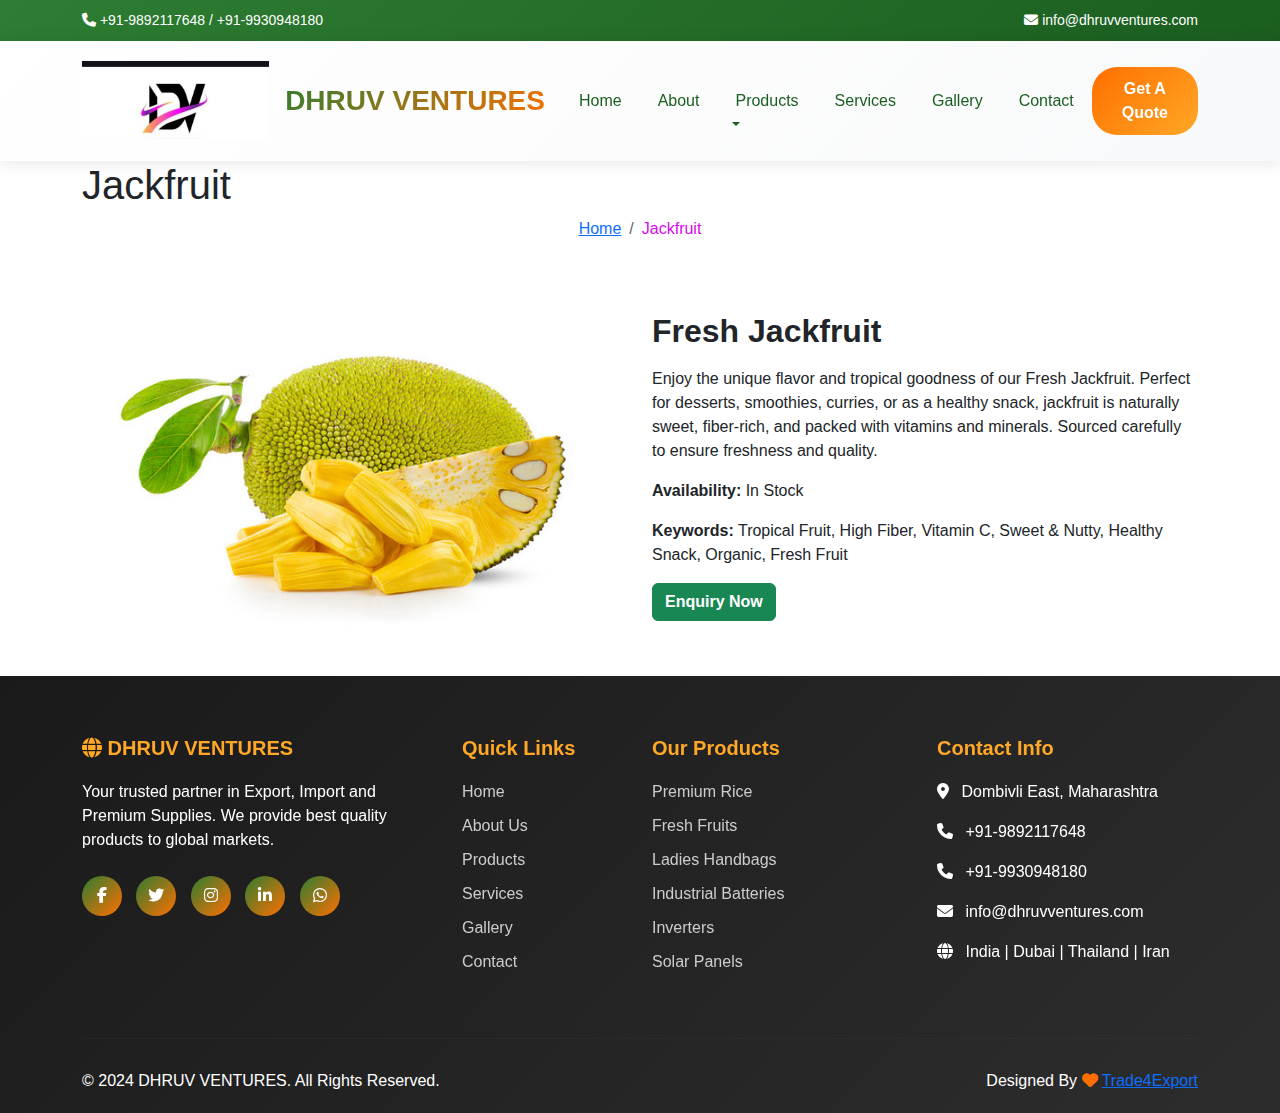
<file: Jackfruit.html>
<!DOCTYPE html>
<html lang="en">

<head>
    <meta charset="UTF-8">
    <meta name="viewport" content="width=device-width, initial-scale=1.0">
    <title>DHRUV VENTURES - Export | Import | Supplies</title>
    <link href="https://cdn.jsdelivr.net/npm/bootstrap@5.3.0/dist/css/bootstrap.min.css" rel="stylesheet">
    <link rel="stylesheet" href="https://cdnjs.cloudflare.com/ajax/libs/font-awesome/6.4.0/css/all.min.css">
    <link href="https://unpkg.com/aos@2.3.1/dist/aos.css" rel="stylesheet">
    <link rel="stylesheet" href="./assets/style.css">
</head>

<body>
    <!-- Top Bar -->
    <div class="top-bar d-none d-lg-block">
        <div class="container ">
            <div class="row">
                <div class="col-md-6">
                    <i class="fas fa-phone"></i> +91-9892117648 / +91-9930948180
                </div>
                <div class="col-md-6 text-end">
                    <i class="fas fa-envelope"></i> info@dhruvventures.com
                </div>
            </div>
        </div>
    </div>

    <!-- Navigation -->
    <nav class="navbar navbar-expand-lg sticky-top">
        <div class="container">
            <a class="navbar-brand" href="index.html">
                <img src="./assets/img/DHRUV-VENTURES-logo.jpeg" height="80px" width="100%" alt="">
            </a>
            <a class="navbar-brand d-none d-lg-block" href="index.html">
                DHRUV VENTURES
            </a>
            <button class="navbar-toggler" type="button" data-bs-toggle="collapse" data-bs-target="#navbarNav">
                <span class="navbar-toggler-icon"></span>
            </button>
            <div class="collapse navbar-collapse" id="navbarNav">
                <ul class="navbar-nav ms-auto align-items-center">
                    <li class="nav-item"><a class="nav-link" href="index.html">Home</a></li>
                    <li class="nav-item"><a class="nav-link" href="about.html">About</a></li>

                    <!-- Mega Menu Products -->
                    <li class="nav-item dropdown">
                        <a class="nav-link dropdown-toggle" href="#products" id="productsDropdown" role="button">
                            Products
                        </a>
                        <div class="mega-menu" aria-labelledby="productsDropdown">
                            <div class="container">
                                <div class="row">
                                    <!-- Food Category -->
                                    <div class="col-lg-4 col-md-6 mega-menu-column">
                                        <h5 class="mega-menu-title">
                                            <i class="fas fa-utensils"></i> Food
                                        </h5>
                                        <div class="mb-3">
                                            <strong
                                                style="color: var(--primary); font-size: 16px; display: block; margin-bottom: 8px;">
                                                <i class="fas fa-apple-alt"></i> Fruits
                                            </strong>
                                            <a href="Banana.html" class="mega-menu-item">
                                                <i class="fas fa-circle" style="font-size: 6px;"></i> Banana
                                            </a>
                                            <a href="Guava.html" class="mega-menu-item">
                                                <i class="fas fa-circle" style="font-size: 6px;"></i> Guava
                                            </a>
                                            <a href="Mango.html" class="mega-menu-item">
                                                <i class="fas fa-circle" style="font-size: 6px;"></i> Mango
                                            </a>
                                            <a href="Jackfruit.html" class="mega-menu-item">
                                                <i class="fas fa-circle" style="font-size: 6px;"></i> Jackfruit
                                            </a>
                                        </div>
                                        <div class="mb-3">
                                            <strong
                                                style="color: var(--primary); font-size: 16px; display: block; margin-bottom: 8px;">
                                                <i class="fas fa-carrot"></i> Vegetables
                                            </strong>
                                            <a href="Onion.html" class="mega-menu-item">
                                                <i class="fas fa-circle" style="font-size: 6px;"></i> Onion
                                            </a>
                                        </div>
                                        <div>
                                            <strong
                                                style="color: var(--primary); font-size: 16px; display: block; margin-bottom: 8px;">
                                                <i class="fas fa-seedling"></i> Grains
                                            </strong>
                                            <a href="Rice.html" class="mega-menu-item">
                                                <i class="fas fa-circle" style="font-size: 6px;"></i> Rice
                                            </a>
                                        </div>
                                    </div>
                                    <!-- Electrical/Energy Category -->
                                    <div class="col-lg-4 col-md-6 mega-menu-column">
                                        <h5 class="mega-menu-title">
                                            <i class="fas fa-bolt"></i> Electrical / Energy
                                        </h5>
                                        <div class="mb-3">
                                            <strong
                                                style="color: var(--primary); font-size: 16px; display: block; margin-bottom: 8px;">
                                                <i class="fas fa-plug"></i> Power Backup
                                            </strong>
                                            <a href="Inverter.html" class="mega-menu-item">
                                                <i class="fas fa-circle" style="font-size: 6px;"></i> Inverter
                                            </a>
                                        </div>
                                        <div class="mb-3">
                                            <strong
                                                style="color: var(--primary); font-size: 16px; display: block; margin-bottom: 8px;">
                                                <i class="fas fa-car-battery"></i> Energy Storage
                                            </strong>
                                            <a href="Industrial-Batteries.html" class="mega-menu-item">
                                                <i class="fas fa-circle" style="font-size: 6px;"></i> Industrial
                                                Batteries
                                            </a>
                                        </div>
                                        <div>
                                            <strong
                                                style="color: var(--primary); font-size: 16px; display: block; margin-bottom: 8px;">
                                                <i class="fas fa-solar-panel"></i> Renewable Energy
                                            </strong>
                                            <a href="Solar-Panels.html" class="mega-menu-item">
                                                <i class="fas fa-circle" style="font-size: 6px;"></i> Solar Panels
                                            </a>
                                        </div>
                                    </div>
                                    <!-- Accessories Category -->
                                    <div class="col-lg-4 col-md-6 mega-menu-column">
                                        <h5 class="mega-menu-title">
                                            <i class="fas fa-shopping-bag"></i> Accessories
                                        </h5>
                                        <div>
                                            <strong
                                                style="color: var(--primary); font-size: 16px; display: block; margin-bottom: 8px;">
                                                <i class="fas fa-tshirt"></i> Fashion
                                            </strong>
                                            <a href="Ladies-Handbag.html" class="mega-menu-item">
                                                <i class="fas fa-circle" style="font-size: 6px;"></i> Ladies Handbag
                                            </a>
                                        </div>
                                    </div>

                                </div>
                            </div>
                        </div>
                    </li>

                    <li class="nav-item"><a class="nav-link" href="services.html">Services</a></li>
                    <li class="nav-item"><a class="nav-link" href="gallery.html">Gallery</a></li>
                    <li class="nav-item"><a class="nav-link" href="contact.html">Contact</a></li>
                    <li class="nav-item"><button class="btn-quote" data-bs-toggle="modal"
                            data-bs-target="#enquiryModal">Get A Quote</button></li>
                </ul>
            </div>
        </div>
    </nav>

    <!-- Breadcrumb Section -->
    <section class="breadcrumb-section">
        <div class="container">
            <div class="breadcrumb-content">
                <h1>Jackfruit</h1>
                <nav aria-label="breadcrumb">
                    <ol class="breadcrumb justify-content-center">
                        <li class="breadcrumb-item"><a href="#">Home</a></li>
                        <li class="breadcrumb-item active" style="color:rgb(214, 9, 233) ;" aria-current="page">
                            Jackfruit
                        </li>
                    </ol>
                </nav>
            </div>
        </div>
    </section>

    <!-- Product Details Section for Fresh Jackfruit -->
    <section class="py-5">
        <div class="container">
            <div class="row align-items-center g-4">
                <!-- Product Image -->
                <div class="col-md-6">
                    <img src="./assets/img/Jackfruit.jpg" class="img-fluid rounded" alt="Fresh Jackfruit">
                </div>

                <!-- Product Details -->
                <div class="col-md-6">
                    <h2 class="fw-bold mb-3">Fresh Jackfruit</h2>
                    <p>Enjoy the unique flavor and tropical goodness of our Fresh Jackfruit. Perfect for desserts,
                        smoothies, curries, or as a healthy snack, jackfruit is naturally sweet, fiber-rich, and packed
                        with vitamins and minerals. Sourced carefully to ensure freshness and quality.</p>
                    <p><strong>Availability:</strong> In Stock</p>
                    <p><strong>Keywords:</strong> Tropical Fruit, High Fiber, Vitamin C, Sweet & Nutty, Healthy Snack,
                        Organic, Fresh Fruit</p>
                    <!-- Enquiry button without email -->
                    <button class="btn btn-success fw-bold" data-bs-toggle="modal"
                        data-bs-target="#enquiryModal">Enquiry Now</button>
                </div>
            </div>
        </div>
    </section>


    <!-- Footer -->
    <footer class="footer">
        <div class="container">
            <div class="row">
                <div class="col-lg-4 col-md-6 mb-4" data-aos="fade-up" data-aos-delay="100">
                    <div class="footer-section">
                        <h5><i class="fas fa-globe"></i> DHRUV VENTURES</h5>
                        <p class="mt-3">Your trusted partner in Export, Import and Premium Supplies. We provide best
                            quality products to global markets.</p>
                        <div class="social-icons mt-4">
                            <a href="#"><i class="fab fa-facebook-f"></i></a>
                            <a href="#"><i class="fab fa-twitter"></i></a>
                            <a href="#"><i class="fab fa-instagram"></i></a>
                            <a href="#"><i class="fab fa-linkedin-in"></i></a>
                            <a href="#"><i class="fab fa-whatsapp"></i></a>
                        </div>
                    </div>
                </div>
                <div class="col-lg-2 col-md-6 mb-4" data-aos="fade-up" data-aos-delay="200">
                    <div class="footer-section">
                        <h5>Quick Links</h5>
                        <a href="#home" class="footer-link">Home</a>
                        <a href="#about" class="footer-link">About Us</a>
                        <a href="#products" class="footer-link">Products</a>
                        <a href="#services" class="footer-link">Services</a>
                        <a href="#gallery" class="footer-link">Gallery</a>
                        <a href="#contact" class="footer-link">Contact</a>
                    </div>
                </div>
                <div class="col-lg-3 col-md-6 mb-4" data-aos="fade-up" data-aos-delay="300">
                    <div class="footer-section">
                        <h5>Our Products</h5>
                        <a href="#" class="footer-link">Premium Rice</a>
                        <a href="#" class="footer-link">Fresh Fruits</a>
                        <a href="#" class="footer-link">Ladies Handbags</a>
                        <a href="#" class="footer-link">Industrial Batteries</a>
                        <a href="#" class="footer-link">Inverters</a>
                        <a href="#" class="footer-link">Solar Panels</a>
                    </div>
                </div>
                <div class="col-lg-3 col-md-6 mb-4" data-aos="fade-up" data-aos-delay="400">
                    <div class="footer-section">
                        <h5>Contact Info</h5>
                        <p><i class="fas fa-map-marker-alt me-2"></i> Dombivli East, Maharashtra</p>
                        <p><i class="fas fa-phone me-2"></i> +91-9892117648</p>
                        <p><i class="fas fa-phone me-2"></i> +91-9930948180</p>
                        <p><i class="fas fa-envelope me-2"></i> info@dhruvventures.com</p>
                        <p><i class="fas fa-globe me-2"></i> India | Dubai | Thailand | Iran</p>
                    </div>
                </div>
            </div>
            <hr style="border-color: rgba(255,255,255,0.1); margin: 30px 0;">
            <div class="row">
                <div class="col-md-6 text-center text-md-start">
                    <p class="mb-0">&copy; 2024 DHRUV VENTURES. All Rights Reserved.</p>
                </div>
                <div class="col-md-6 text-center text-md-end">
                    <p class="mb-0">Designed By <i class="fas fa-heart" style="color: var(--secondary);"></i> <a
                            href="https://trade4export.com">Trade4Export</a></p>
                </div>
            </div>
        </div>
    </footer>

    <!-- Enquiry Modal -->
    <div class="modal fade" id="enquiryModal" tabindex="-1">
        <div class="modal-dialog modal-dialog-centered modal-md">
            <div class="modal-content">

                <div class="modal-header">
                    <h5 class="modal-title">Enquiry Form</h5>
                    <button type="button" class="btn-close" data-bs-dismiss="modal"></button>
                </div>

                <div class="modal-body">
                    <form id="enquiryForm">

                        <div class="mb-3">
                            <input type="text" class="form-control" id="name" placeholder="Your Name" required>
                        </div>

                        <div class="mb-3">
                            <input type="email" class="form-control" id="email" placeholder="Your Email" required>
                        </div>

                        <div class="mb-3">
                            <input type="tel" class="form-control" id="phone" placeholder="Your Phone Number" required>
                        </div>

                        <div class="mb-3">
                            <select class="form-select" id="subject" required>
                                <option value="">Select Subject</option>
                                <option>General Enquiry</option>
                                <option>Product Information</option>
                                <option>Pricing</option>
                                <option>Support</option>
                            </select>
                        </div>

                        <div class="mb-3">
                            <textarea class="form-control" id="message" rows="3" placeholder="Your Message"
                                required></textarea>
                        </div>

                        <button type="submit" class="btn btn-success w-100">
                            Submit on WhatsApp
                        </button>

                    </form>
                </div>

            </div>
        </div>
    </div>

    <!-- WhatsApp Script -->
    <script>
        document.getElementById("enquiryForm").addEventListener("submit", function (e) {
            e.preventDefault();

            let name = document.getElementById("name").value;
            let email = document.getElementById("email").value;
            let phone = document.getElementById("phone").value;
            let subject = document.getElementById("subject").value;
            let message = document.getElementById("message").value;

            let whatsappNumber = "919892117648";

            let whatsappMessage =
                `Hello, I have an enquiry:%0A%0A` +
                `Name: ${name}%0A` +
                `Email: ${email}%0A` +
                `Phone: ${phone}%0A` +
                `Subject: ${subject}%0A` +
                `Message: ${message}`;

            let whatsappURL = `https://wa.me/${whatsappNumber}?text=${whatsappMessage}`;

            window.open(whatsappURL, "_blank");
        });
    </script>

    <!-- Scripts -->
    <script src="https://cdn.jsdelivr.net/npm/bootstrap@5.3.0/dist/js/bootstrap.bundle.min.js"></script>
    <script src="https://unpkg.com/aos@2.3.1/dist/aos.js"></script>
    <script src="./assets/script.js"></script>
</body>

</html>
</file>
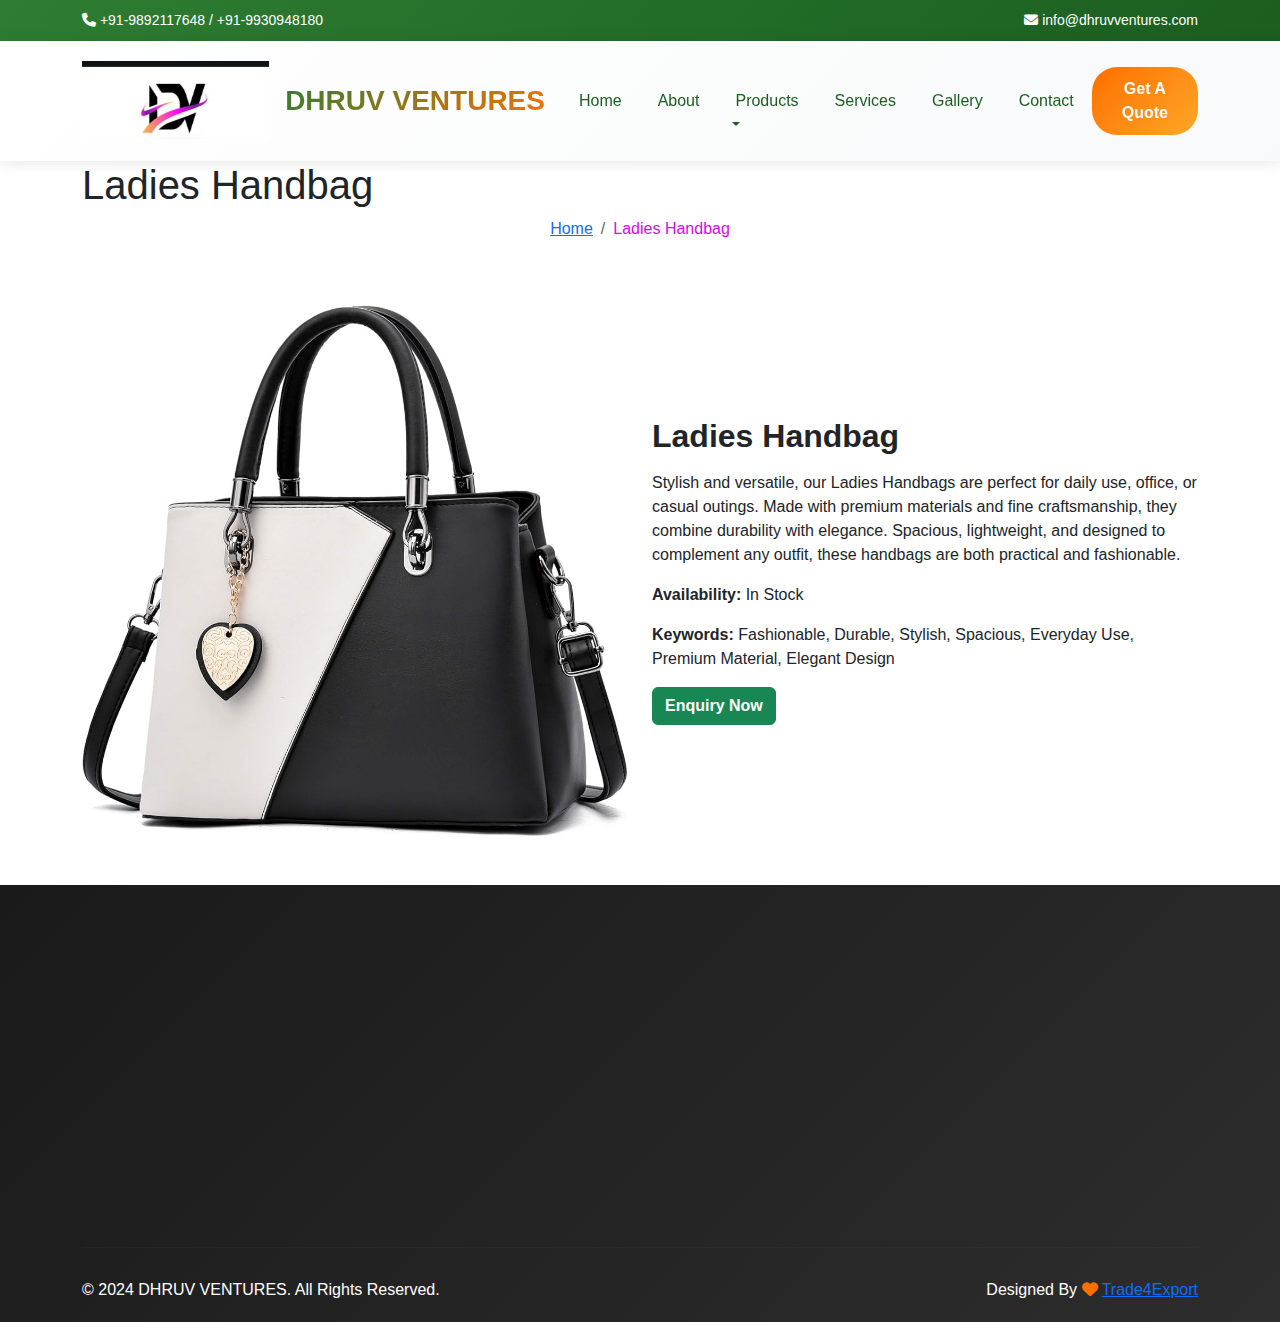
<file: Ladies-Handbag.html>
<!DOCTYPE html>
<html lang="en">

<head>
    <meta charset="UTF-8">
    <meta name="viewport" content="width=device-width, initial-scale=1.0">
    <title>DHRUV VENTURES - Export | Import | Supplies</title>
    <link href="https://cdn.jsdelivr.net/npm/bootstrap@5.3.0/dist/css/bootstrap.min.css" rel="stylesheet">
    <link rel="stylesheet" href="https://cdnjs.cloudflare.com/ajax/libs/font-awesome/6.4.0/css/all.min.css">
    <link href="https://unpkg.com/aos@2.3.1/dist/aos.css" rel="stylesheet">
    <link rel="stylesheet" href="./assets/style.css">
</head>

<body>
    <!-- Top Bar -->
    <div class="top-bar d-none d-lg-block">
        <div class="container ">
            <div class="row">
                <div class="col-md-6">
                    <i class="fas fa-phone"></i> +91-9892117648 / +91-9930948180
                </div>
                <div class="col-md-6 text-end">
                    <i class="fas fa-envelope"></i> info@dhruvventures.com
                </div>
            </div>
        </div>
    </div>

    <!-- Navigation -->
    <nav class="navbar navbar-expand-lg sticky-top">
        <div class="container">
            <a class="navbar-brand" href="index.html">
                <img src="./assets/img/DHRUV-VENTURES-logo.jpeg" height="80px" width="100%" alt="">
            </a>
            <a class="navbar-brand d-none d-lg-block" href="index.html">
                DHRUV VENTURES
            </a>
            <button class="navbar-toggler" type="button" data-bs-toggle="collapse" data-bs-target="#navbarNav">
                <span class="navbar-toggler-icon"></span>
            </button>
            <div class="collapse navbar-collapse" id="navbarNav">
                <ul class="navbar-nav ms-auto align-items-center">
                    <li class="nav-item"><a class="nav-link" href="index.html">Home</a></li>
                    <li class="nav-item"><a class="nav-link" href="about.html">About</a></li>

                    <!-- Mega Menu Products -->
                    <li class="nav-item dropdown">
                        <a class="nav-link dropdown-toggle" href="#products" id="productsDropdown" role="button">
                            Products
                        </a>
                        <div class="mega-menu" aria-labelledby="productsDropdown">
                            <div class="container">
                                <div class="row">
                                    <!-- Food Category -->
                                    <div class="col-lg-4 col-md-6 mega-menu-column">
                                        <h5 class="mega-menu-title">
                                            <i class="fas fa-utensils"></i> Food
                                        </h5>
                                        <div class="mb-3">
                                            <strong
                                                style="color: var(--primary); font-size: 16px; display: block; margin-bottom: 8px;">
                                                <i class="fas fa-apple-alt"></i> Fruits
                                            </strong>
                                            <a href="Banana.html" class="mega-menu-item">
                                                <i class="fas fa-circle" style="font-size: 6px;"></i> Banana
                                            </a>
                                            <a href="Guava.html" class="mega-menu-item">
                                                <i class="fas fa-circle" style="font-size: 6px;"></i> Guava
                                            </a>
                                            <a href="Mango.html" class="mega-menu-item">
                                                <i class="fas fa-circle" style="font-size: 6px;"></i> Mango
                                            </a>
                                            <a href="Jackfruit.html" class="mega-menu-item">
                                                <i class="fas fa-circle" style="font-size: 6px;"></i> Jackfruit
                                            </a>
                                        </div>
                                        <div class="mb-3">
                                            <strong
                                                style="color: var(--primary); font-size: 16px; display: block; margin-bottom: 8px;">
                                                <i class="fas fa-carrot"></i> Vegetables
                                            </strong>
                                            <a href="Onion.html" class="mega-menu-item">
                                                <i class="fas fa-circle" style="font-size: 6px;"></i> Onion
                                            </a>
                                        </div>
                                        <div>
                                            <strong
                                                style="color: var(--primary); font-size: 16px; display: block; margin-bottom: 8px;">
                                                <i class="fas fa-seedling"></i> Grains
                                            </strong>
                                            <a href="Rice.html" class="mega-menu-item">
                                                <i class="fas fa-circle" style="font-size: 6px;"></i> Rice
                                            </a>
                                        </div>
                                    </div>
                                    <!-- Electrical/Energy Category -->
                                    <div class="col-lg-4 col-md-6 mega-menu-column">
                                        <h5 class="mega-menu-title">
                                            <i class="fas fa-bolt"></i> Electrical / Energy
                                        </h5>
                                        <div class="mb-3">
                                            <strong
                                                style="color: var(--primary); font-size: 16px; display: block; margin-bottom: 8px;">
                                                <i class="fas fa-plug"></i> Power Backup
                                            </strong>
                                            <a href="Inverter.html" class="mega-menu-item">
                                                <i class="fas fa-circle" style="font-size: 6px;"></i> Inverter
                                            </a>
                                        </div>
                                        <div class="mb-3">
                                            <strong
                                                style="color: var(--primary); font-size: 16px; display: block; margin-bottom: 8px;">
                                                <i class="fas fa-car-battery"></i> Energy Storage
                                            </strong>
                                            <a href="Industrial-Batteries.html" class="mega-menu-item">
                                                <i class="fas fa-circle" style="font-size: 6px;"></i> Industrial
                                                Batteries
                                            </a>
                                        </div>
                                        <div>
                                            <strong
                                                style="color: var(--primary); font-size: 16px; display: block; margin-bottom: 8px;">
                                                <i class="fas fa-solar-panel"></i> Renewable Energy
                                            </strong>
                                            <a href="Solar-Panels.php" class="mega-menu-item">
                                                <i class="fas fa-circle" style="font-size: 6px;"></i> Solar Panels
                                            </a>
                                        </div>
                                    </div>
                                    <!-- Accessories Category -->
                                    <div class="col-lg-4 col-md-6 mega-menu-column">
                                        <h5 class="mega-menu-title">
                                            <i class="fas fa-shopping-bag"></i> Accessories
                                        </h5>
                                        <div>
                                            <strong
                                                style="color: var(--primary); font-size: 16px; display: block; margin-bottom: 8px;">
                                                <i class="fas fa-tshirt"></i> Fashion
                                            </strong>
                                            <a href="Ladies-Handbag.html" class="mega-menu-item">
                                                <i class="fas fa-circle" style="font-size: 6px;"></i> Ladies Handbag
                                            </a>
                                        </div>
                                    </div>

                                </div>
                            </div>
                        </div>
                    </li>

                    <li class="nav-item"><a class="nav-link" href="services.html">Services</a></li>
                    <li class="nav-item"><a class="nav-link" href="gallery.html">Gallery</a></li>
                    <li class="nav-item"><a class="nav-link" href="contact.html">Contact</a></li>
                    <li class="nav-item"><button class="btn-quote" data-bs-toggle="modal"
                            data-bs-target="#enquiryModal">Get A Quote</button></li>
                </ul>
            </div>
        </div>
    </nav>


    <!-- Breadcrumb Section -->
    <section class="breadcrumb-section">
        <div class="container">
            <div class="breadcrumb-content">
                <h1>Ladies Handbag</h1>
                <nav aria-label="breadcrumb">
                    <ol class="breadcrumb justify-content-center">
                        <li class="breadcrumb-item"><a href="#">Home</a></li>
                        <li class="breadcrumb-item active" style="color:rgb(214, 9, 233) ;" aria-current="page">Ladies
                            Handbag
                        </li>
                    </ol>
                </nav>
            </div>
        </div>
    </section>

    <!-- Product Details Section for Ladies Handbag -->
    <section class="py-5">
        <div class="container">
            <div class="row align-items-center g-4">
                <!-- Product Image -->
                <div class="col-md-6">
                    <img src="./assets/img/Ladies-Handbag.jpg" class="img-fluid rounded" alt="Ladies Handbag">
                </div>

                <!-- Product Details -->
                <div class="col-md-6">
                    <h2 class="fw-bold mb-3">Ladies Handbag</h2>
                    <p>Stylish and versatile, our Ladies Handbags are perfect for daily use, office, or casual outings.
                        Made with premium materials and fine craftsmanship, they combine durability with elegance.
                        Spacious, lightweight, and designed to complement any outfit, these handbags are both practical
                        and fashionable.</p>
                    <p><strong>Availability:</strong> In Stock</p>
                    <p><strong>Keywords:</strong> Fashionable, Durable, Stylish, Spacious, Everyday Use, Premium
                        Material, Elegant Design</p>
                    <!-- Enquiry button without email -->
                    <button class="btn btn-success fw-bold" data-bs-toggle="modal"
                        data-bs-target="#enquiryModal">Enquiry Now</button>
                </div>
            </div>
        </div>
    </section>

    <!-- Footer -->
    <footer class="footer">
        <div class="container">
            <div class="row">
                <div class="col-lg-4 col-md-6 mb-4" data-aos="fade-up" data-aos-delay="100">
                    <div class="footer-section">
                        <h5><i class="fas fa-globe"></i> DHRUV VENTURES</h5>
                        <p class="mt-3">Your trusted partner in Export, Import and Premium Supplies. We provide best
                            quality products to global markets.</p>
                        <div class="social-icons mt-4">
                            <a href="#"><i class="fab fa-facebook-f"></i></a>
                            <a href="#"><i class="fab fa-twitter"></i></a>
                            <a href="#"><i class="fab fa-instagram"></i></a>
                            <a href="#"><i class="fab fa-linkedin-in"></i></a>
                            <a href="#"><i class="fab fa-whatsapp"></i></a>
                        </div>
                    </div>
                </div>
                <div class="col-lg-2 col-md-6 mb-4" data-aos="fade-up" data-aos-delay="200">
                    <div class="footer-section">
                        <h5>Quick Links</h5>
                        <a href="#home" class="footer-link">Home</a>
                        <a href="#about" class="footer-link">About Us</a>
                        <a href="#products" class="footer-link">Products</a>
                        <a href="#services" class="footer-link">Services</a>
                        <a href="#gallery" class="footer-link">Gallery</a>
                        <a href="#contact" class="footer-link">Contact</a>
                    </div>
                </div>
                <div class="col-lg-3 col-md-6 mb-4" data-aos="fade-up" data-aos-delay="300">
                    <div class="footer-section">
                        <h5>Our Products</h5>
                        <a href="#" class="footer-link">Premium Rice</a>
                        <a href="#" class="footer-link">Fresh Fruits</a>
                        <a href="#" class="footer-link">Ladies Handbags</a>
                        <a href="#" class="footer-link">Industrial Batteries</a>
                        <a href="#" class="footer-link">Inverters</a>
                        <a href="#" class="footer-link">Solar Panels</a>
                    </div>
                </div>
                <div class="col-lg-3 col-md-6 mb-4" data-aos="fade-up" data-aos-delay="400">
                    <div class="footer-section">
                        <h5>Contact Info</h5>
                        <p><i class="fas fa-map-marker-alt me-2"></i> Dombivli East, Maharashtra</p>
                        <p><i class="fas fa-phone me-2"></i> +91-9892117648</p>
                        <p><i class="fas fa-phone me-2"></i> +91-9930948180</p>
                        <p><i class="fas fa-envelope me-2"></i> info@dhruvventures.com</p>
                        <p><i class="fas fa-globe me-2"></i> India | Dubai | Thailand | Iran</p>
                    </div>
                </div>
            </div>
            <hr style="border-color: rgba(255,255,255,0.1); margin: 30px 0;">
            <div class="row">
                <div class="col-md-6 text-center text-md-start">
                    <p class="mb-0">&copy; 2024 DHRUV VENTURES. All Rights Reserved.</p>
                </div>
                <div class="col-md-6 text-center text-md-end">
                    <p class="mb-0">Designed By <i class="fas fa-heart" style="color: var(--secondary);"></i> <a
                            href="https://trade4export.com">Trade4Export</a></p>
                </div>
            </div>
        </div>
    </footer>

    <!-- Enquiry Modal -->
    <div class="modal fade" id="enquiryModal" tabindex="-1">
        <div class="modal-dialog modal-dialog-centered modal-md">
            <div class="modal-content">

                <div class="modal-header">
                    <h5 class="modal-title">Enquiry Form</h5>
                    <button type="button" class="btn-close" data-bs-dismiss="modal"></button>
                </div>

                <div class="modal-body">
                    <form id="enquiryForm">

                        <div class="mb-3">
                            <input type="text" class="form-control" id="name" placeholder="Your Name" required>
                        </div>

                        <div class="mb-3">
                            <input type="email" class="form-control" id="email" placeholder="Your Email" required>
                        </div>

                        <div class="mb-3">
                            <input type="tel" class="form-control" id="phone" placeholder="Your Phone Number" required>
                        </div>

                        <div class="mb-3">
                            <select class="form-select" id="subject" required>
                                <option value="">Select Subject</option>
                                <option>General Enquiry</option>
                                <option>Product Information</option>
                                <option>Pricing</option>
                                <option>Support</option>
                            </select>
                        </div>

                        <div class="mb-3">
                            <textarea class="form-control" id="message" rows="3" placeholder="Your Message"
                                required></textarea>
                        </div>

                        <button type="submit" class="btn btn-success w-100">
                            Submit on WhatsApp
                        </button>

                    </form>
                </div>

            </div>
        </div>
    </div>

    <!-- WhatsApp Script -->
    <script>
        document.getElementById("enquiryForm").addEventListener("submit", function (e) {
            e.preventDefault();

            let name = document.getElementById("name").value;
            let email = document.getElementById("email").value;
            let phone = document.getElementById("phone").value;
            let subject = document.getElementById("subject").value;
            let message = document.getElementById("message").value;

            let whatsappNumber = "919892117648";

            let whatsappMessage =
                `Hello, I have an enquiry:%0A%0A` +
                `Name: ${name}%0A` +
                `Email: ${email}%0A` +
                `Phone: ${phone}%0A` +
                `Subject: ${subject}%0A` +
                `Message: ${message}`;

            let whatsappURL = `https://wa.me/${whatsappNumber}?text=${whatsappMessage}`;

            window.open(whatsappURL, "_blank");
        });
    </script>

    <!-- Scripts -->
    <script src="https://cdn.jsdelivr.net/npm/bootstrap@5.3.0/dist/js/bootstrap.bundle.min.js"></script>
    <script src="https://unpkg.com/aos@2.3.1/dist/aos.js"></script>
    <script src="./assets/script.js"></script>
</body>

</html>
</file>
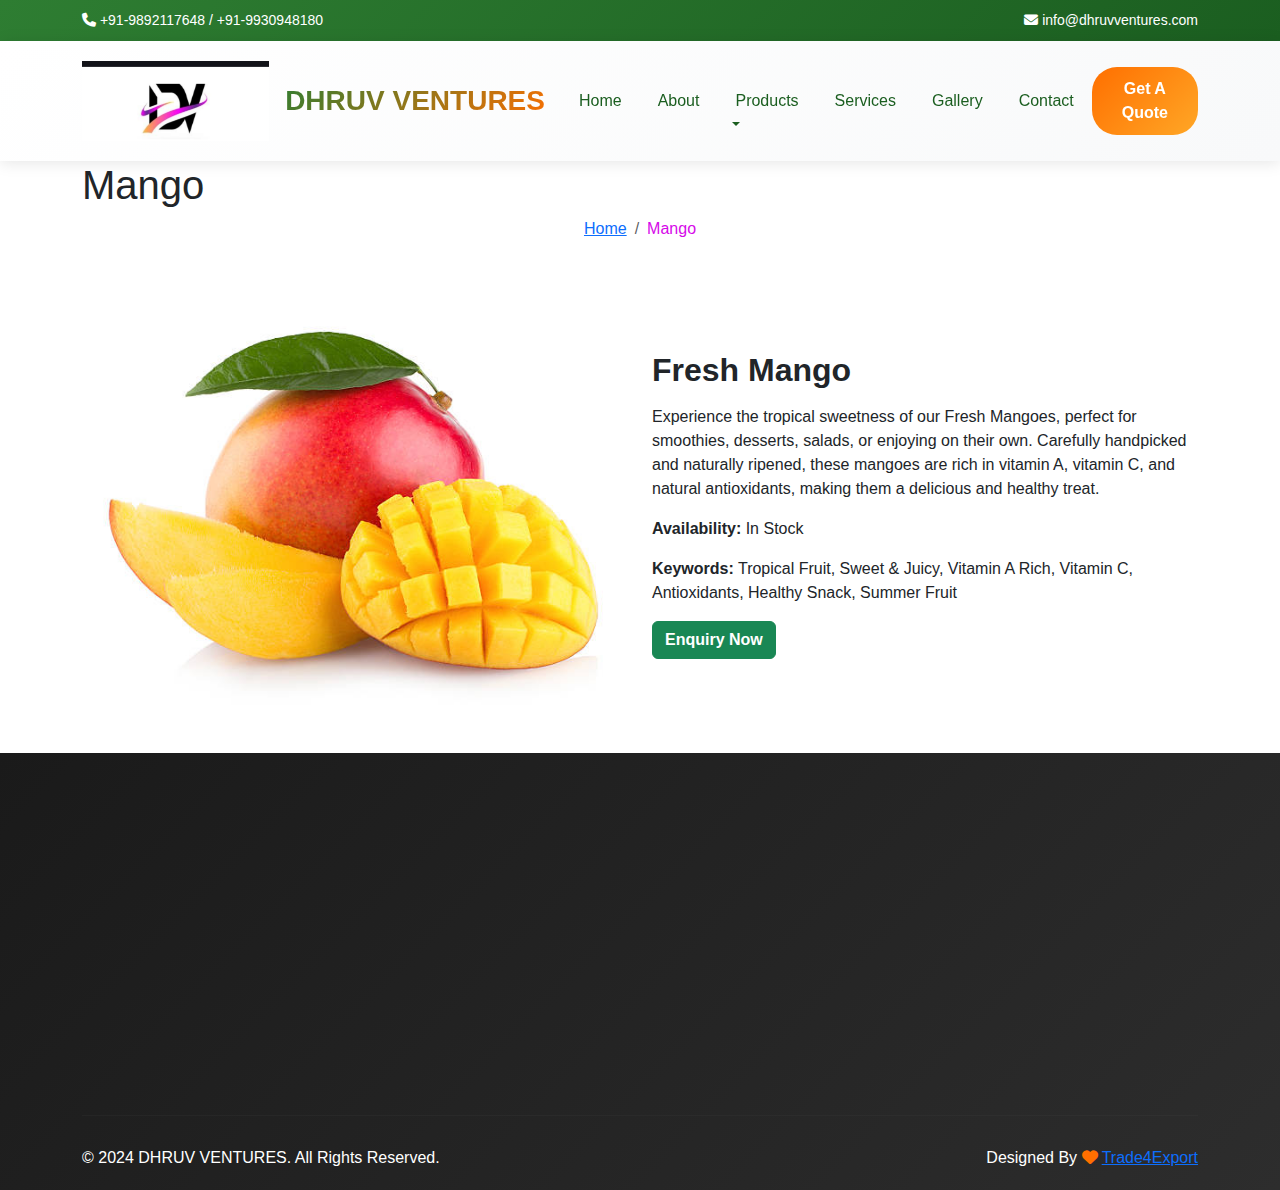
<file: Mango.html>
<!DOCTYPE html>
<html lang="en">

<head>
    <meta charset="UTF-8">
    <meta name="viewport" content="width=device-width, initial-scale=1.0">
    <title>DHRUV VENTURES - Export | Import | Supplies</title>
    <link href="https://cdn.jsdelivr.net/npm/bootstrap@5.3.0/dist/css/bootstrap.min.css" rel="stylesheet">
    <link rel="stylesheet" href="https://cdnjs.cloudflare.com/ajax/libs/font-awesome/6.4.0/css/all.min.css">
    <link href="https://unpkg.com/aos@2.3.1/dist/aos.css" rel="stylesheet">
    <link rel="stylesheet" href="./assets/style.css">
</head>

<body>
    <!-- Top Bar -->
    <div class="top-bar d-none d-lg-block">
        <div class="container ">
            <div class="row">
                <div class="col-md-6">
                    <i class="fas fa-phone"></i> +91-9892117648 / +91-9930948180
                </div>
                <div class="col-md-6 text-end">
                    <i class="fas fa-envelope"></i> info@dhruvventures.com
                </div>
            </div>
        </div>
    </div>

    <!-- Navigation -->
    <nav class="navbar navbar-expand-lg sticky-top">
        <div class="container">
            <a class="navbar-brand" href="index.html">
                <img src="./assets/img/DHRUV-VENTURES-logo.jpeg" height="80px" width="100%" alt="">
            </a>
            <a class="navbar-brand d-none d-lg-block" href="index.html">
                DHRUV VENTURES
            </a>
            <button class="navbar-toggler" type="button" data-bs-toggle="collapse" data-bs-target="#navbarNav">
                <span class="navbar-toggler-icon"></span>
            </button>
            <div class="collapse navbar-collapse" id="navbarNav">
                <ul class="navbar-nav ms-auto align-items-center">
                    <li class="nav-item"><a class="nav-link" href="index.html">Home</a></li>
                    <li class="nav-item"><a class="nav-link" href="about.html">About</a></li>

                    <!-- Mega Menu Products -->
                    <li class="nav-item dropdown">
                        <a class="nav-link dropdown-toggle" href="#products" id="productsDropdown" role="button">
                            Products
                        </a>
                        <div class="mega-menu" aria-labelledby="productsDropdown">
                            <div class="container">
                                <div class="row">
                                    <!-- Food Category -->
                                    <div class="col-lg-4 col-md-6 mega-menu-column">
                                        <h5 class="mega-menu-title">
                                            <i class="fas fa-utensils"></i> Food
                                        </h5>
                                        <div class="mb-3">
                                            <strong
                                                style="color: var(--primary); font-size: 16px; display: block; margin-bottom: 8px;">
                                                <i class="fas fa-apple-alt"></i> Fruits
                                            </strong>
                                            <a href="Banana.html" class="mega-menu-item">
                                                <i class="fas fa-circle" style="font-size: 6px;"></i> Banana
                                            </a>
                                            <a href="Guava.html" class="mega-menu-item">
                                                <i class="fas fa-circle" style="font-size: 6px;"></i> Guava
                                            </a>
                                            <a href="Mango.html" class="mega-menu-item">
                                                <i class="fas fa-circle" style="font-size: 6px;"></i> Mango
                                            </a>
                                            <a href="Jackfruit.html" class="mega-menu-item">
                                                <i class="fas fa-circle" style="font-size: 6px;"></i> Jackfruit
                                            </a>
                                        </div>
                                        <div class="mb-3">
                                            <strong
                                                style="color: var(--primary); font-size: 16px; display: block; margin-bottom: 8px;">
                                                <i class="fas fa-carrot"></i> Vegetables
                                            </strong>
                                            <a href="Onion.html" class="mega-menu-item">
                                                <i class="fas fa-circle" style="font-size: 6px;"></i> Onion
                                            </a>
                                        </div>
                                        <div>
                                            <strong
                                                style="color: var(--primary); font-size: 16px; display: block; margin-bottom: 8px;">
                                                <i class="fas fa-seedling"></i> Grains
                                            </strong>
                                            <a href="Rice.html" class="mega-menu-item">
                                                <i class="fas fa-circle" style="font-size: 6px;"></i> Rice
                                            </a>
                                        </div>
                                    </div>
                                    <!-- Electrical/Energy Category -->
                                    <div class="col-lg-4 col-md-6 mega-menu-column">
                                        <h5 class="mega-menu-title">
                                            <i class="fas fa-bolt"></i> Electrical / Energy
                                        </h5>
                                        <div class="mb-3">
                                            <strong
                                                style="color: var(--primary); font-size: 16px; display: block; margin-bottom: 8px;">
                                                <i class="fas fa-plug"></i> Power Backup
                                            </strong>
                                            <a href="Inverter.html" class="mega-menu-item">
                                                <i class="fas fa-circle" style="font-size: 6px;"></i> Inverter
                                            </a>
                                        </div>
                                        <div class="mb-3">
                                            <strong
                                                style="color: var(--primary); font-size: 16px; display: block; margin-bottom: 8px;">
                                                <i class="fas fa-car-battery"></i> Energy Storage
                                            </strong>
                                            <a href="Industrial-Batteries.html" class="mega-menu-item">
                                                <i class="fas fa-circle" style="font-size: 6px;"></i> Industrial
                                                Batteries
                                            </a>
                                        </div>
                                        <div>
                                            <strong
                                                style="color: var(--primary); font-size: 16px; display: block; margin-bottom: 8px;">
                                                <i class="fas fa-solar-panel"></i> Renewable Energy
                                            </strong>
                                            <a href="Solar-Panels.php" class="mega-menu-item">
                                                <i class="fas fa-circle" style="font-size: 6px;"></i> Solar Panels
                                            </a>
                                        </div>
                                    </div>
                                    <!-- Accessories Category -->
                                    <div class="col-lg-4 col-md-6 mega-menu-column">
                                        <h5 class="mega-menu-title">
                                            <i class="fas fa-shopping-bag"></i> Accessories
                                        </h5>
                                        <div>
                                            <strong
                                                style="color: var(--primary); font-size: 16px; display: block; margin-bottom: 8px;">
                                                <i class="fas fa-tshirt"></i> Fashion
                                            </strong>
                                            <a href="Ladies-Handbag.html" class="mega-menu-item">
                                                <i class="fas fa-circle" style="font-size: 6px;"></i> Ladies Handbag
                                            </a>
                                        </div>
                                    </div>

                                </div>
                            </div>
                        </div>
                    </li>

                    <li class="nav-item"><a class="nav-link" href="services.html">Services</a></li>
                    <li class="nav-item"><a class="nav-link" href="gallery.html">Gallery</a></li>
                    <li class="nav-item"><a class="nav-link" href="contact.html">Contact</a></li>
                    <li class="nav-item"><button class="btn-quote" data-bs-toggle="modal"
                            data-bs-target="#enquiryModal">Get A Quote</button></li>
                </ul>
            </div>
        </div>
    </nav>

    <!-- Breadcrumb Section -->
    <section class="breadcrumb-section">
        <div class="container">
            <div class="breadcrumb-content">
                <h1>Mango</h1>
                <nav aria-label="breadcrumb">
                    <ol class="breadcrumb justify-content-center">
                        <li class="breadcrumb-item"><a href="#">Home</a></li>
                        <li class="breadcrumb-item active" style="color:rgb(214, 9, 233) ;" aria-current="page">Mango
                        </li>
                    </ol>
                </nav>
            </div>
        </div>
    </section>

    <!-- Product Details Section for Fresh Mango -->
    <section class="py-5">
        <div class="container">
            <div class="row align-items-center g-4">
                <!-- Product Image -->
                <div class="col-md-6">
                    <img src="./assets/img/Mango.jpg" class="img-fluid rounded" alt="Fresh Mango">
                </div>

                <!-- Product Details -->
                <div class="col-md-6">
                    <h2 class="fw-bold mb-3">Fresh Mango</h2>
                    <p>Experience the tropical sweetness of our Fresh Mangoes, perfect for smoothies, desserts, salads,
                        or enjoying on their own. Carefully handpicked and naturally ripened, these mangoes are rich in
                        vitamin A, vitamin C, and natural antioxidants, making them a delicious and healthy treat.</p>
                    <p><strong>Availability:</strong> In Stock</p>
                    <p><strong>Keywords:</strong> Tropical Fruit, Sweet & Juicy, Vitamin A Rich, Vitamin C,
                        Antioxidants, Healthy Snack, Summer Fruit</p>
                    <!-- Enquiry button without email -->
                    <button class="btn btn-success fw-bold" data-bs-toggle="modal"
                        data-bs-target="#enquiryModal">Enquiry Now</button>
                </div>
            </div>
        </div>
    </section>

    <!-- Footer -->
    <footer class="footer">
        <div class="container">
            <div class="row">
                <div class="col-lg-4 col-md-6 mb-4" data-aos="fade-up" data-aos-delay="100">
                    <div class="footer-section">
                        <h5><i class="fas fa-globe"></i> DHRUV VENTURES</h5>
                        <p class="mt-3">Your trusted partner in Export, Import and Premium Supplies. We provide best
                            quality products to global markets.</p>
                        <div class="social-icons mt-4">
                            <a href="#"><i class="fab fa-facebook-f"></i></a>
                            <a href="#"><i class="fab fa-twitter"></i></a>
                            <a href="#"><i class="fab fa-instagram"></i></a>
                            <a href="#"><i class="fab fa-linkedin-in"></i></a>
                            <a href="#"><i class="fab fa-whatsapp"></i></a>
                        </div>
                    </div>
                </div>
                <div class="col-lg-2 col-md-6 mb-4" data-aos="fade-up" data-aos-delay="200">
                    <div class="footer-section">
                        <h5>Quick Links</h5>
                        <a href="#home" class="footer-link">Home</a>
                        <a href="#about" class="footer-link">About Us</a>
                        <a href="#products" class="footer-link">Products</a>
                        <a href="#services" class="footer-link">Services</a>
                        <a href="#gallery" class="footer-link">Gallery</a>
                        <a href="#contact" class="footer-link">Contact</a>
                    </div>
                </div>
                <div class="col-lg-3 col-md-6 mb-4" data-aos="fade-up" data-aos-delay="300">
                    <div class="footer-section">
                        <h5>Our Products</h5>
                        <a href="#" class="footer-link">Premium Rice</a>
                        <a href="#" class="footer-link">Fresh Fruits</a>
                        <a href="#" class="footer-link">Ladies Handbags</a>
                        <a href="#" class="footer-link">Industrial Batteries</a>
                        <a href="#" class="footer-link">Inverters</a>
                        <a href="#" class="footer-link">Solar Panels</a>
                    </div>
                </div>
                <div class="col-lg-3 col-md-6 mb-4" data-aos="fade-up" data-aos-delay="400">
                    <div class="footer-section">
                        <h5>Contact Info</h5>
                        <p><i class="fas fa-map-marker-alt me-2"></i> Dombivli East, Maharashtra</p>
                        <p><i class="fas fa-phone me-2"></i> +91-9892117648</p>
                        <p><i class="fas fa-phone me-2"></i> +91-9930948180</p>
                        <p><i class="fas fa-envelope me-2"></i> info@dhruvventures.com</p>
                        <p><i class="fas fa-globe me-2"></i> India | Dubai | Thailand | Iran</p>
                    </div>
                </div>
            </div>
            <hr style="border-color: rgba(255,255,255,0.1); margin: 30px 0;">
            <div class="row">
                <div class="col-md-6 text-center text-md-start">
                    <p class="mb-0">&copy; 2024 DHRUV VENTURES. All Rights Reserved.</p>
                </div>
                <div class="col-md-6 text-center text-md-end">
                    <p class="mb-0">Designed By <i class="fas fa-heart" style="color: var(--secondary);"></i> <a
                            href="https://trade4export.com">Trade4Export</a></p>
                </div>
            </div>
        </div>
    </footer>

    <!-- Enquiry Modal -->
    <div class="modal fade" id="enquiryModal" tabindex="-1">
        <div class="modal-dialog modal-dialog-centered modal-md">
            <div class="modal-content">

                <div class="modal-header">
                    <h5 class="modal-title">Enquiry Form</h5>
                    <button type="button" class="btn-close" data-bs-dismiss="modal"></button>
                </div>

                <div class="modal-body">
                    <form id="enquiryForm">

                        <div class="mb-3">
                            <input type="text" class="form-control" id="name" placeholder="Your Name" required>
                        </div>

                        <div class="mb-3">
                            <input type="email" class="form-control" id="email" placeholder="Your Email" required>
                        </div>

                        <div class="mb-3">
                            <input type="tel" class="form-control" id="phone" placeholder="Your Phone Number" required>
                        </div>

                        <div class="mb-3">
                            <select class="form-select" id="subject" required>
                                <option value="">Select Subject</option>
                                <option>General Enquiry</option>
                                <option>Product Information</option>
                                <option>Pricing</option>
                                <option>Support</option>
                            </select>
                        </div>

                        <div class="mb-3">
                            <textarea class="form-control" id="message" rows="3" placeholder="Your Message"
                                required></textarea>
                        </div>

                        <button type="submit" class="btn btn-success w-100">
                            Submit on WhatsApp
                        </button>

                    </form>
                </div>

            </div>
        </div>
    </div>

    <!-- WhatsApp Script -->
    <script>
        document.getElementById("enquiryForm").addEventListener("submit", function (e) {
            e.preventDefault();

            let name = document.getElementById("name").value;
            let email = document.getElementById("email").value;
            let phone = document.getElementById("phone").value;
            let subject = document.getElementById("subject").value;
            let message = document.getElementById("message").value;

            let whatsappNumber = "919892117648";

            let whatsappMessage =
                `Hello, I have an enquiry:%0A%0A` +
                `Name: ${name}%0A` +
                `Email: ${email}%0A` +
                `Phone: ${phone}%0A` +
                `Subject: ${subject}%0A` +
                `Message: ${message}`;

            let whatsappURL = `https://wa.me/${whatsappNumber}?text=${whatsappMessage}`;

            window.open(whatsappURL, "_blank");
        });
    </script>

    <!-- Scripts -->
    <script src="https://cdn.jsdelivr.net/npm/bootstrap@5.3.0/dist/js/bootstrap.bundle.min.js"></script>
    <script src="https://unpkg.com/aos@2.3.1/dist/aos.js"></script>
    <script src="./assets/script.js"></script>
</body>

</html>
</file>
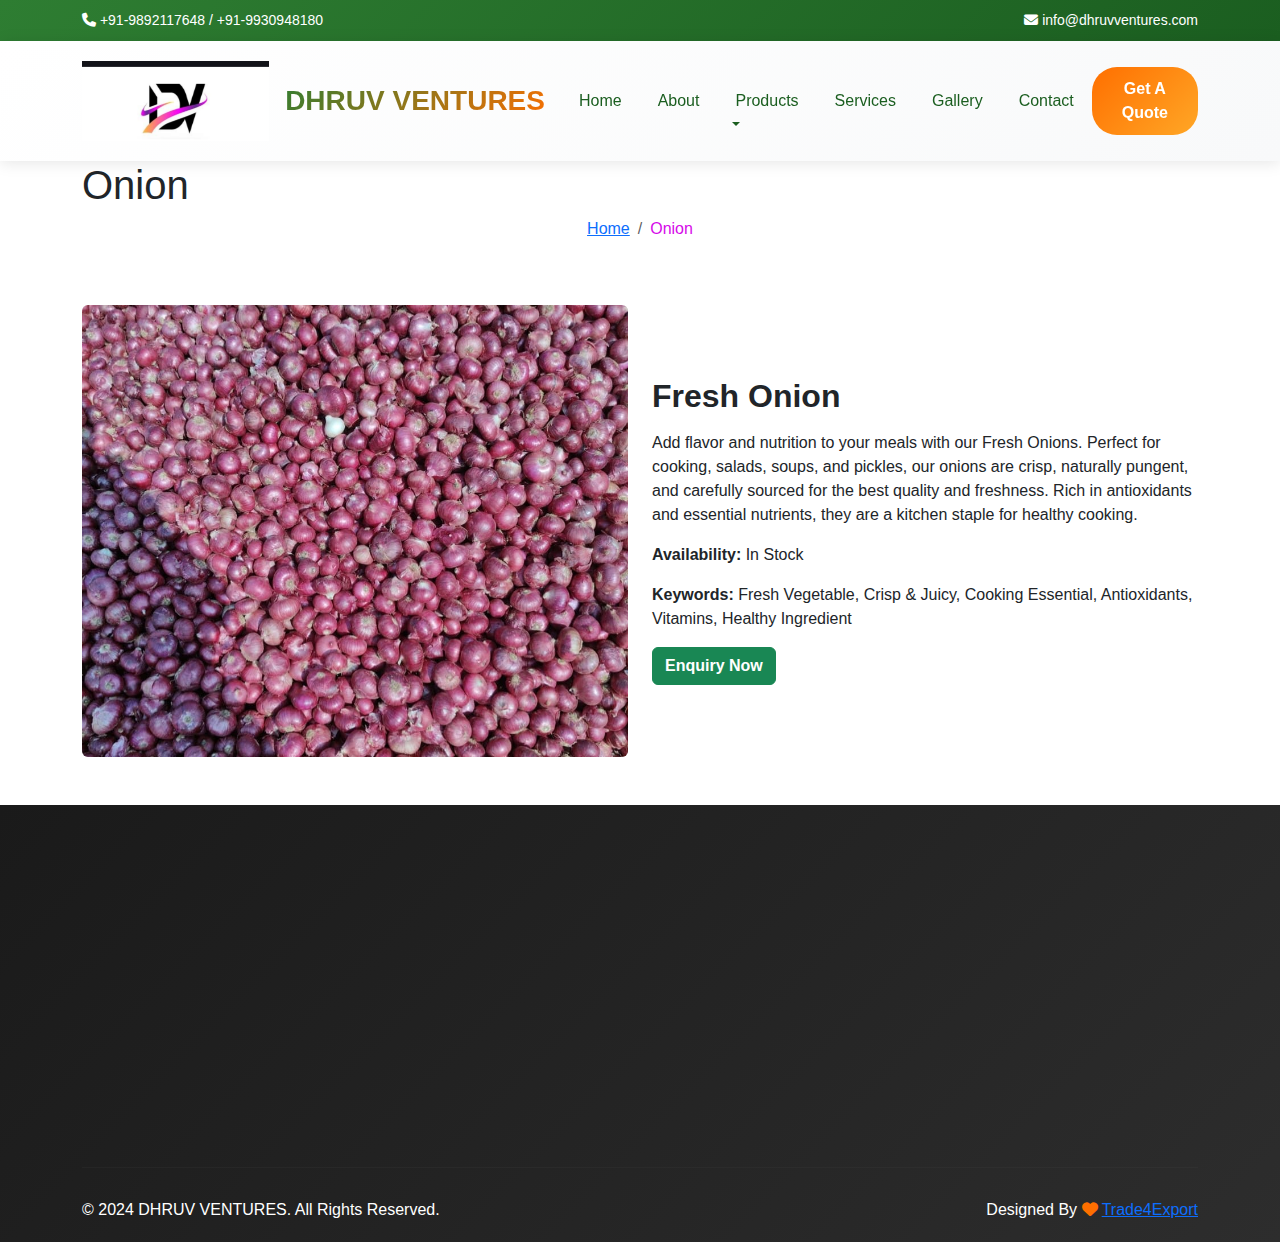
<file: Onion.html>
<!DOCTYPE html>
<html lang="en">

<head>
    <meta charset="UTF-8">
    <meta name="viewport" content="width=device-width, initial-scale=1.0">
    <title>DHRUV VENTURES - Export | Import | Supplies</title>
    <link href="https://cdn.jsdelivr.net/npm/bootstrap@5.3.0/dist/css/bootstrap.min.css" rel="stylesheet">
    <link rel="stylesheet" href="https://cdnjs.cloudflare.com/ajax/libs/font-awesome/6.4.0/css/all.min.css">
    <link href="https://unpkg.com/aos@2.3.1/dist/aos.css" rel="stylesheet">
    <link rel="stylesheet" href="./assets/style.css">
</head>

<body>
    <!-- Top Bar -->
    <div class="top-bar d-none d-lg-block">
        <div class="container ">
            <div class="row">
                <div class="col-md-6">
                    <i class="fas fa-phone"></i> +91-9892117648 / +91-9930948180
                </div>
                <div class="col-md-6 text-end">
                    <i class="fas fa-envelope"></i> info@dhruvventures.com
                </div>
            </div>
        </div>
    </div>

    <!-- Navigation -->
    <nav class="navbar navbar-expand-lg sticky-top">
        <div class="container">
            <a class="navbar-brand" href="index.html">
                <img src="./assets/img/DHRUV-VENTURES-logo.jpeg" height="80px" width="100%" alt="">
            </a>
            <a class="navbar-brand d-none d-lg-block" href="index.html">
                DHRUV VENTURES
            </a>
            <button class="navbar-toggler" type="button" data-bs-toggle="collapse" data-bs-target="#navbarNav">
                <span class="navbar-toggler-icon"></span>
            </button>
            <div class="collapse navbar-collapse" id="navbarNav">
                <ul class="navbar-nav ms-auto align-items-center">
                    <li class="nav-item"><a class="nav-link" href="index.html">Home</a></li>
                    <li class="nav-item"><a class="nav-link" href="about.html">About</a></li>

                    <!-- Mega Menu Products -->
                    <li class="nav-item dropdown">
                        <a class="nav-link dropdown-toggle" href="#products" id="productsDropdown" role="button">
                            Products
                        </a>
                        <div class="mega-menu" aria-labelledby="productsDropdown">
                            <div class="container">
                                <div class="row">
                                    <!-- Food Category -->
                                    <div class="col-lg-4 col-md-6 mega-menu-column">
                                        <h5 class="mega-menu-title">
                                            <i class="fas fa-utensils"></i> Food
                                        </h5>
                                        <div class="mb-3">
                                            <strong
                                                style="color: var(--primary); font-size: 16px; display: block; margin-bottom: 8px;">
                                                <i class="fas fa-apple-alt"></i> Fruits
                                            </strong>
                                            <a href="Banana.html" class="mega-menu-item">
                                                <i class="fas fa-circle" style="font-size: 6px;"></i> Banana
                                            </a>
                                            <a href="Guava.html" class="mega-menu-item">
                                                <i class="fas fa-circle" style="font-size: 6px;"></i> Guava
                                            </a>
                                            <a href="Mango.html" class="mega-menu-item">
                                                <i class="fas fa-circle" style="font-size: 6px;"></i> Mango
                                            </a>
                                            <a href="Jackfruit.html" class="mega-menu-item">
                                                <i class="fas fa-circle" style="font-size: 6px;"></i> Jackfruit
                                            </a>
                                        </div>
                                        <div class="mb-3">
                                            <strong
                                                style="color: var(--primary); font-size: 16px; display: block; margin-bottom: 8px;">
                                                <i class="fas fa-carrot"></i> Vegetables
                                            </strong>
                                            <a href="Onion.html" class="mega-menu-item">
                                                <i class="fas fa-circle" style="font-size: 6px;"></i> Onion
                                            </a>
                                        </div>
                                        <div>
                                            <strong
                                                style="color: var(--primary); font-size: 16px; display: block; margin-bottom: 8px;">
                                                <i class="fas fa-seedling"></i> Grains
                                            </strong>
                                            <a href="Rice.html" class="mega-menu-item">
                                                <i class="fas fa-circle" style="font-size: 6px;"></i> Rice
                                            </a>
                                        </div>
                                    </div>
                                    <!-- Electrical/Energy Category -->
                                    <div class="col-lg-4 col-md-6 mega-menu-column">
                                        <h5 class="mega-menu-title">
                                            <i class="fas fa-bolt"></i> Electrical / Energy
                                        </h5>
                                        <div class="mb-3">
                                            <strong
                                                style="color: var(--primary); font-size: 16px; display: block; margin-bottom: 8px;">
                                                <i class="fas fa-plug"></i> Power Backup
                                            </strong>
                                            <a href="Inverter.html" class="mega-menu-item">
                                                <i class="fas fa-circle" style="font-size: 6px;"></i> Inverter
                                            </a>
                                        </div>
                                        <div class="mb-3">
                                            <strong
                                                style="color: var(--primary); font-size: 16px; display: block; margin-bottom: 8px;">
                                                <i class="fas fa-car-battery"></i> Energy Storage
                                            </strong>
                                            <a href="Industrial-Batteries.html" class="mega-menu-item">
                                                <i class="fas fa-circle" style="font-size: 6px;"></i> Industrial
                                                Batteries
                                            </a>
                                        </div>
                                        <div>
                                            <strong
                                                style="color: var(--primary); font-size: 16px; display: block; margin-bottom: 8px;">
                                                <i class="fas fa-solar-panel"></i> Renewable Energy
                                            </strong>
                                            <a href="Solar-Panels.html" class="mega-menu-item">
                                                <i class="fas fa-circle" style="font-size: 6px;"></i> Solar Panels
                                            </a>
                                        </div>
                                    </div>
                                    <!-- Accessories Category -->
                                    <div class="col-lg-4 col-md-6 mega-menu-column">
                                        <h5 class="mega-menu-title">
                                            <i class="fas fa-shopping-bag"></i> Accessories
                                        </h5>
                                        <div>
                                            <strong
                                                style="color: var(--primary); font-size: 16px; display: block; margin-bottom: 8px;">
                                                <i class="fas fa-tshirt"></i> Fashion
                                            </strong>
                                            <a href="Ladies-Handbag.html" class="mega-menu-item">
                                                <i class="fas fa-circle" style="font-size: 6px;"></i> Ladies Handbag
                                            </a>
                                        </div>
                                    </div>

                                </div>
                            </div>
                        </div>
                    </li>

                    <li class="nav-item"><a class="nav-link" href="services.html">Services</a></li>
                    <li class="nav-item"><a class="nav-link" href="gallery.html">Gallery</a></li>
                    <li class="nav-item"><a class="nav-link" href="contact.html">Contact</a></li>
                    <li class="nav-item"><button class="btn-quote" data-bs-toggle="modal"
                            data-bs-target="#enquiryModal">Get A Quote</button></li>
                </ul>
            </div>
        </div>
    </nav>


    <!-- Breadcrumb Section -->
    <section class="breadcrumb-section">
        <div class="container">
            <div class="breadcrumb-content">
                <h1>Onion</h1>
                <nav aria-label="breadcrumb">
                    <ol class="breadcrumb justify-content-center">
                        <li class="breadcrumb-item"><a href="#">Home</a></li>
                        <li class="breadcrumb-item active" style="color:rgb(214, 9, 233) ;" aria-current="page">Onion
                        </li>
                    </ol>
                </nav>
            </div>
        </div>
    </section>

    <!-- Product Details Section for Fresh Onion -->
    <section class="py-5">
        <div class="container">
            <div class="row align-items-center g-4">
                <!-- Product Image -->
                <div class="col-md-6">
                    <img src="./assets/img/onion.jpeg" class="img-fluid rounded" alt="Fresh Onion">
                </div>

                <!-- Product Details -->
                <div class="col-md-6">
                    <h2 class="fw-bold mb-3">Fresh Onion</h2>
                    <p>Add flavor and nutrition to your meals with our Fresh Onions. Perfect for cooking, salads, soups,
                        and pickles, our onions are crisp, naturally pungent, and carefully sourced for the best quality
                        and freshness. Rich in antioxidants and essential nutrients, they are a kitchen staple for
                        healthy cooking.</p>
                    <p><strong>Availability:</strong> In Stock</p>
                    <p><strong>Keywords:</strong> Fresh Vegetable, Crisp & Juicy, Cooking Essential, Antioxidants,
                        Vitamins, Healthy Ingredient</p>
                    <!-- Enquiry button without email -->
                    <button class="btn btn-success fw-bold" data-bs-toggle="modal"
                        data-bs-target="#enquiryModal">Enquiry Now</button>
                </div>
            </div>
        </div>
    </section>

    <!-- Footer -->
    <footer class="footer">
        <div class="container">
            <div class="row">
                <div class="col-lg-4 col-md-6 mb-4" data-aos="fade-up" data-aos-delay="100">
                    <div class="footer-section">
                        <h5><i class="fas fa-globe"></i> DHRUV VENTURES</h5>
                        <p class="mt-3">Your trusted partner in Export, Import and Premium Supplies. We provide best
                            quality products to global markets.</p>
                        <div class="social-icons mt-4">
                            <a href="#"><i class="fab fa-facebook-f"></i></a>
                            <a href="#"><i class="fab fa-twitter"></i></a>
                            <a href="#"><i class="fab fa-instagram"></i></a>
                            <a href="#"><i class="fab fa-linkedin-in"></i></a>
                            <a href="#"><i class="fab fa-whatsapp"></i></a>
                        </div>
                    </div>
                </div>
                <div class="col-lg-2 col-md-6 mb-4" data-aos="fade-up" data-aos-delay="200">
                    <div class="footer-section">
                        <h5>Quick Links</h5>
                        <a href="#home" class="footer-link">Home</a>
                        <a href="#about" class="footer-link">About Us</a>
                        <a href="#products" class="footer-link">Products</a>
                        <a href="#services" class="footer-link">Services</a>
                        <a href="#gallery" class="footer-link">Gallery</a>
                        <a href="#contact" class="footer-link">Contact</a>
                    </div>
                </div>
                <div class="col-lg-3 col-md-6 mb-4" data-aos="fade-up" data-aos-delay="300">
                    <div class="footer-section">
                        <h5>Our Products</h5>
                        <a href="#" class="footer-link">Premium Rice</a>
                        <a href="#" class="footer-link">Fresh Fruits</a>
                        <a href="#" class="footer-link">Ladies Handbags</a>
                        <a href="#" class="footer-link">Industrial Batteries</a>
                        <a href="#" class="footer-link">Inverters</a>
                        <a href="#" class="footer-link">Solar Panels</a>
                    </div>
                </div>
                <div class="col-lg-3 col-md-6 mb-4" data-aos="fade-up" data-aos-delay="400">
                    <div class="footer-section">
                        <h5>Contact Info</h5>
                        <p><i class="fas fa-map-marker-alt me-2"></i> Dombivli East, Maharashtra</p>
                        <p><i class="fas fa-phone me-2"></i> +91-9892117648</p>
                        <p><i class="fas fa-phone me-2"></i> +91-9930948180</p>
                        <p><i class="fas fa-envelope me-2"></i> info@dhruvventures.com</p>
                        <p><i class="fas fa-globe me-2"></i> India | Dubai | Thailand | Iran</p>
                    </div>
                </div>
            </div>
            <hr style="border-color: rgba(255,255,255,0.1); margin: 30px 0;">
            <div class="row">
                <div class="col-md-6 text-center text-md-start">
                    <p class="mb-0">&copy; 2024 DHRUV VENTURES. All Rights Reserved.</p>
                </div>
                <div class="col-md-6 text-center text-md-end">
                    <p class="mb-0">Designed By <i class="fas fa-heart" style="color: var(--secondary);"></i> <a
                            href="https://trade4export.com">Trade4Export</a></p>
                </div>
            </div>
        </div>
    </footer>

    <!-- Enquiry Modal -->
    <div class="modal fade" id="enquiryModal" tabindex="-1">
        <div class="modal-dialog modal-dialog-centered modal-md">
            <div class="modal-content">

                <div class="modal-header">
                    <h5 class="modal-title">Enquiry Form</h5>
                    <button type="button" class="btn-close" data-bs-dismiss="modal"></button>
                </div>

                <div class="modal-body">
                    <form id="enquiryForm">

                        <div class="mb-3">
                            <input type="text" class="form-control" id="name" placeholder="Your Name" required>
                        </div>

                        <div class="mb-3">
                            <input type="email" class="form-control" id="email" placeholder="Your Email" required>
                        </div>

                        <div class="mb-3">
                            <input type="tel" class="form-control" id="phone" placeholder="Your Phone Number" required>
                        </div>

                        <div class="mb-3">
                            <select class="form-select" id="subject" required>
                                <option value="">Select Subject</option>
                                <option>General Enquiry</option>
                                <option>Product Information</option>
                                <option>Pricing</option>
                                <option>Support</option>
                            </select>
                        </div>

                        <div class="mb-3">
                            <textarea class="form-control" id="message" rows="3" placeholder="Your Message"
                                required></textarea>
                        </div>

                        <button type="submit" class="btn btn-success w-100">
                            Submit on WhatsApp
                        </button>

                    </form>
                </div>

            </div>
        </div>
    </div>

    <!-- WhatsApp Script -->
    <script>
        document.getElementById("enquiryForm").addEventListener("submit", function (e) {
            e.preventDefault();

            let name = document.getElementById("name").value;
            let email = document.getElementById("email").value;
            let phone = document.getElementById("phone").value;
            let subject = document.getElementById("subject").value;
            let message = document.getElementById("message").value;

            let whatsappNumber = "919892117648";

            let whatsappMessage =
                `Hello, I have an enquiry:%0A%0A` +
                `Name: ${name}%0A` +
                `Email: ${email}%0A` +
                `Phone: ${phone}%0A` +
                `Subject: ${subject}%0A` +
                `Message: ${message}`;

            let whatsappURL = `https://wa.me/${whatsappNumber}?text=${whatsappMessage}`;

            window.open(whatsappURL, "_blank");
        });
    </script>

    <!-- Scripts -->
    <script src="https://cdn.jsdelivr.net/npm/bootstrap@5.3.0/dist/js/bootstrap.bundle.min.js"></script>
    <script src="https://unpkg.com/aos@2.3.1/dist/aos.js"></script>
    <script src="./assets/script.js"></script>
</body>

</html>
</file>
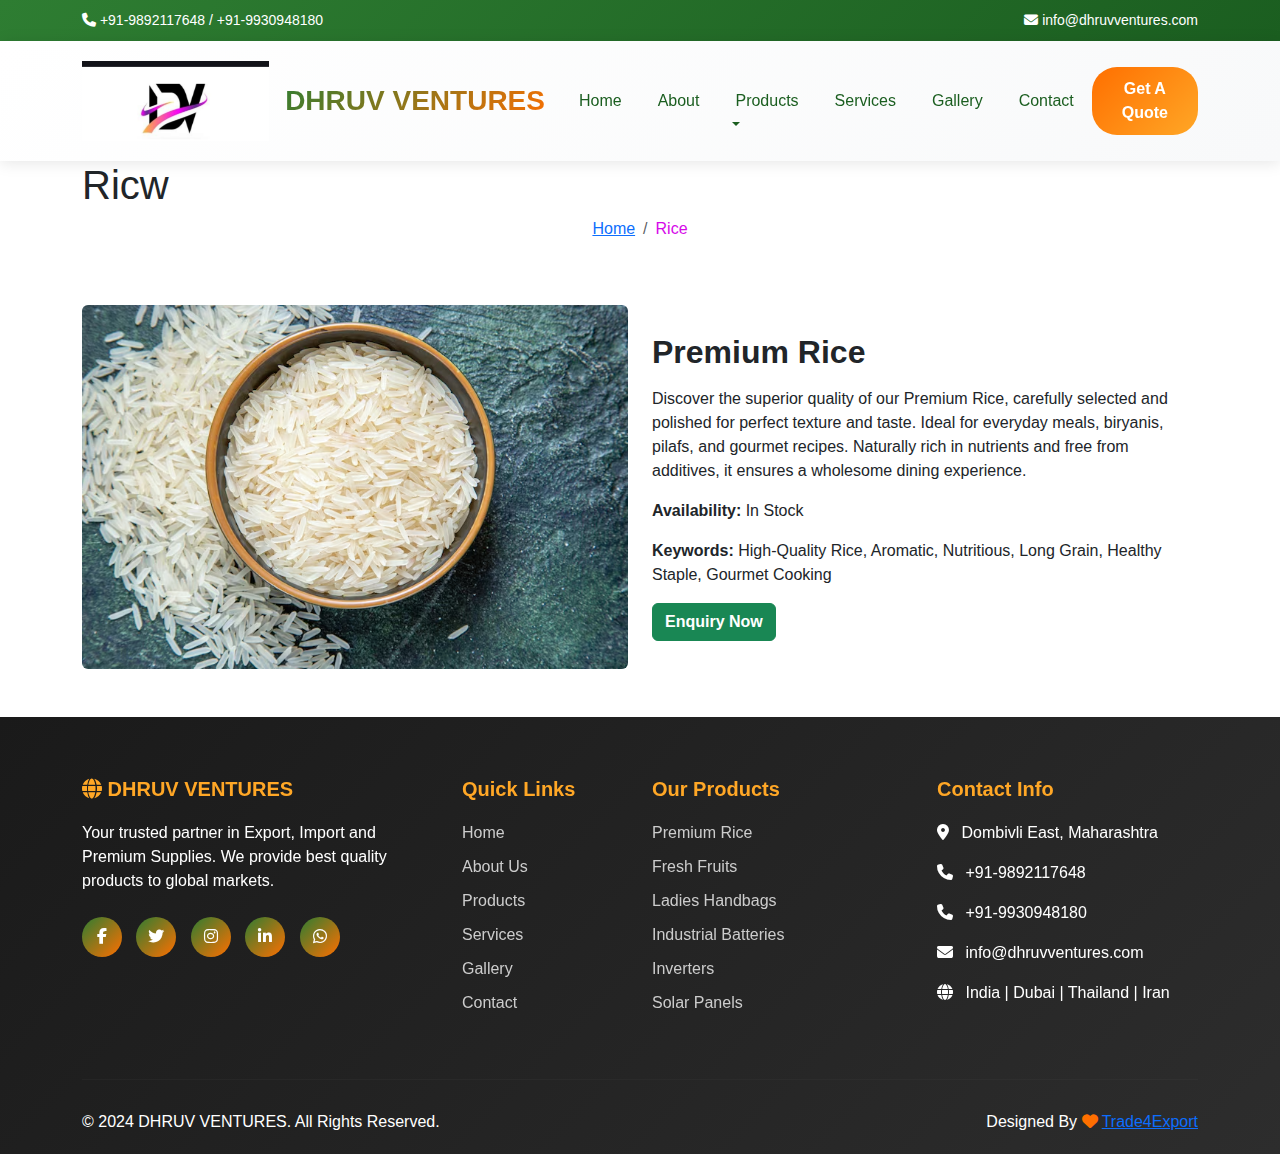
<file: Rice.html>
<!DOCTYPE html>
<html lang="en">

<head>
    <meta charset="UTF-8">
    <meta name="viewport" content="width=device-width, initial-scale=1.0">
    <title>DHRUV VENTURES - Export | Import | Supplies</title>
    <link href="https://cdn.jsdelivr.net/npm/bootstrap@5.3.0/dist/css/bootstrap.min.css" rel="stylesheet">
    <link rel="stylesheet" href="https://cdnjs.cloudflare.com/ajax/libs/font-awesome/6.4.0/css/all.min.css">
    <link href="https://unpkg.com/aos@2.3.1/dist/aos.css" rel="stylesheet">
    <link rel="stylesheet" href="./assets/style.css">
</head>

<body>
    <!-- Top Bar -->
    <div class="top-bar d-none d-lg-block">
        <div class="container ">
            <div class="row">
                <div class="col-md-6">
                    <i class="fas fa-phone"></i> +91-9892117648 / +91-9930948180
                </div>
                <div class="col-md-6 text-end">
                    <i class="fas fa-envelope"></i> info@dhruvventures.com
                </div>
            </div>
        </div>
    </div>

    <!-- Navigation -->
    <nav class="navbar navbar-expand-lg sticky-top">
        <div class="container">
            <a class="navbar-brand" href="index.html">
                <img src="./assets/img/DHRUV-VENTURES-logo.jpeg" height="80px" width="100%" alt="">
            </a>
            <a class="navbar-brand d-none d-lg-block" href="index.html">
                DHRUV VENTURES
            </a>
            <button class="navbar-toggler" type="button" data-bs-toggle="collapse" data-bs-target="#navbarNav">
                <span class="navbar-toggler-icon"></span>
            </button>
            <div class="collapse navbar-collapse" id="navbarNav">
                <ul class="navbar-nav ms-auto align-items-center">
                    <li class="nav-item"><a class="nav-link" href="index.html">Home</a></li>
                    <li class="nav-item"><a class="nav-link" href="about.html">About</a></li>

                    <!-- Mega Menu Products -->
                    <li class="nav-item dropdown">
                        <a class="nav-link dropdown-toggle" href="#products" id="productsDropdown" role="button">
                            Products
                        </a>
                        <div class="mega-menu" aria-labelledby="productsDropdown">
                            <div class="container">
                                <div class="row">
                                    <!-- Food Category -->
                                    <div class="col-lg-4 col-md-6 mega-menu-column">
                                        <h5 class="mega-menu-title">
                                            <i class="fas fa-utensils"></i> Food
                                        </h5>
                                        <div class="mb-3">
                                            <strong
                                                style="color: var(--primary); font-size: 16px; display: block; margin-bottom: 8px;">
                                                <i class="fas fa-apple-alt"></i> Fruits
                                            </strong>
                                            <a href="Banana.html" class="mega-menu-item">
                                                <i class="fas fa-circle" style="font-size: 6px;"></i> Banana
                                            </a>
                                            <a href="Guava.html" class="mega-menu-item">
                                                <i class="fas fa-circle" style="font-size: 6px;"></i> Guava
                                            </a>
                                            <a href="Mango.html" class="mega-menu-item">
                                                <i class="fas fa-circle" style="font-size: 6px;"></i> Mango
                                            </a>
                                            <a href="Jackfruit.html" class="mega-menu-item">
                                                <i class="fas fa-circle" style="font-size: 6px;"></i> Jackfruit
                                            </a>
                                        </div>
                                        <div class="mb-3">
                                            <strong
                                                style="color: var(--primary); font-size: 16px; display: block; margin-bottom: 8px;">
                                                <i class="fas fa-carrot"></i> Vegetables
                                            </strong>
                                            <a href="Onion.html" class="mega-menu-item">
                                                <i class="fas fa-circle" style="font-size: 6px;"></i> Onion
                                            </a>
                                        </div>
                                        <div>
                                            <strong
                                                style="color: var(--primary); font-size: 16px; display: block; margin-bottom: 8px;">
                                                <i class="fas fa-seedling"></i> Grains
                                            </strong>
                                            <a href="Rice.html" class="mega-menu-item">
                                                <i class="fas fa-circle" style="font-size: 6px;"></i> Rice
                                            </a>
                                        </div>
                                    </div>
                                    <!-- Electrical/Energy Category -->
                                    <div class="col-lg-4 col-md-6 mega-menu-column">
                                        <h5 class="mega-menu-title">
                                            <i class="fas fa-bolt"></i> Electrical / Energy
                                        </h5>
                                        <div class="mb-3">
                                            <strong
                                                style="color: var(--primary); font-size: 16px; display: block; margin-bottom: 8px;">
                                                <i class="fas fa-plug"></i> Power Backup
                                            </strong>
                                            <a href="Inverter.html" class="mega-menu-item">
                                                <i class="fas fa-circle" style="font-size: 6px;"></i> Inverter
                                            </a>
                                        </div>
                                        <div class="mb-3">
                                            <strong
                                                style="color: var(--primary); font-size: 16px; display: block; margin-bottom: 8px;">
                                                <i class="fas fa-car-battery"></i> Energy Storage
                                            </strong>
                                            <a href="Industrial-Batteries.html" class="mega-menu-item">
                                                <i class="fas fa-circle" style="font-size: 6px;"></i> Industrial
                                                Batteries
                                            </a>
                                        </div>
                                        <div>
                                            <strong
                                                style="color: var(--primary); font-size: 16px; display: block; margin-bottom: 8px;">
                                                <i class="fas fa-solar-panel"></i> Renewable Energy
                                            </strong>
                                            <a href="Solar-Panels.html" class="mega-menu-item">
                                                <i class="fas fa-circle" style="font-size: 6px;"></i> Solar Panels
                                            </a>
                                        </div>
                                    </div>
                                    <!-- Accessories Category -->
                                    <div class="col-lg-4 col-md-6 mega-menu-column">
                                        <h5 class="mega-menu-title">
                                            <i class="fas fa-shopping-bag"></i> Accessories
                                        </h5>
                                        <div>
                                            <strong
                                                style="color: var(--primary); font-size: 16px; display: block; margin-bottom: 8px;">
                                                <i class="fas fa-tshirt"></i> Fashion
                                            </strong>
                                            <a href="Ladies-Handbag.html" class="mega-menu-item">
                                                <i class="fas fa-circle" style="font-size: 6px;"></i> Ladies Handbag
                                            </a>
                                        </div>
                                    </div>

                                </div>
                            </div>
                        </div>
                    </li>

                    <li class="nav-item"><a class="nav-link" href="services.html">Services</a></li>
                    <li class="nav-item"><a class="nav-link" href="gallery.html">Gallery</a></li>
                    <li class="nav-item"><a class="nav-link" href="contact.html">Contact</a></li>
                    <li class="nav-item"><button class="btn-quote" data-bs-toggle="modal"
                            data-bs-target="#enquiryModal">Get A Quote</button></li>
                </ul>
            </div>
        </div>
    </nav>

    <!-- Breadcrumb Section -->
    <section class="breadcrumb-section">
        <div class="container">
            <div class="breadcrumb-content">
                <h1>Ricw</h1>
                <nav aria-label="breadcrumb">
                    <ol class="breadcrumb justify-content-center">
                        <li class="breadcrumb-item"><a href="#">Home</a></li>
                        <li class="breadcrumb-item active" style="color:rgb(214, 9, 233) ;" aria-current="page">Rice
                        </li>
                    </ol>
                </nav>
            </div>
        </div>
    </section>

    <!-- Product Details Section for Premium Rice -->
    <section class="py-5">
        <div class="container">
            <div class="row align-items-center g-4">
                <!-- Product Image -->
                <div class="col-md-6">
                    <img src="./assets/img/Rice.avif" class="img-fluid rounded" alt="Premium Rice">
                </div>

                <!-- Product Details -->
                <div class="col-md-6">
                    <h2 class="fw-bold mb-3">Premium Rice</h2>
                    <p>Discover the superior quality of our Premium Rice, carefully selected and polished for perfect
                        texture and taste. Ideal for everyday meals, biryanis, pilafs, and gourmet recipes. Naturally
                        rich in nutrients and free from additives, it ensures a wholesome dining experience.</p>
                    <p><strong>Availability:</strong> In Stock</p>
                    <p><strong>Keywords:</strong> High-Quality Rice, Aromatic, Nutritious, Long Grain, Healthy Staple,
                        Gourmet Cooking</p>
                    <!-- Enquiry button without email -->
                    <button class="btn btn-success fw-bold" data-bs-toggle="modal"
                        data-bs-target="#enquiryModal">Enquiry Now</button>
                </div>
            </div>
        </div>
    </section>

    <!-- Footer -->
    <footer class="footer">
        <div class="container">
            <div class="row">
                <div class="col-lg-4 col-md-6 mb-4" data-aos="fade-up" data-aos-delay="100">
                    <div class="footer-section">
                        <h5><i class="fas fa-globe"></i> DHRUV VENTURES</h5>
                        <p class="mt-3">Your trusted partner in Export, Import and Premium Supplies. We provide best
                            quality products to global markets.</p>
                        <div class="social-icons mt-4">
                            <a href="#"><i class="fab fa-facebook-f"></i></a>
                            <a href="#"><i class="fab fa-twitter"></i></a>
                            <a href="#"><i class="fab fa-instagram"></i></a>
                            <a href="#"><i class="fab fa-linkedin-in"></i></a>
                            <a href="#"><i class="fab fa-whatsapp"></i></a>
                        </div>
                    </div>
                </div>
                <div class="col-lg-2 col-md-6 mb-4" data-aos="fade-up" data-aos-delay="200">
                    <div class="footer-section">
                        <h5>Quick Links</h5>
                        <a href="#home" class="footer-link">Home</a>
                        <a href="#about" class="footer-link">About Us</a>
                        <a href="#products" class="footer-link">Products</a>
                        <a href="#services" class="footer-link">Services</a>
                        <a href="#gallery" class="footer-link">Gallery</a>
                        <a href="#contact" class="footer-link">Contact</a>
                    </div>
                </div>
                <div class="col-lg-3 col-md-6 mb-4" data-aos="fade-up" data-aos-delay="300">
                    <div class="footer-section">
                        <h5>Our Products</h5>
                        <a href="#" class="footer-link">Premium Rice</a>
                        <a href="#" class="footer-link">Fresh Fruits</a>
                        <a href="#" class="footer-link">Ladies Handbags</a>
                        <a href="#" class="footer-link">Industrial Batteries</a>
                        <a href="#" class="footer-link">Inverters</a>
                        <a href="#" class="footer-link">Solar Panels</a>
                    </div>
                </div>
                <div class="col-lg-3 col-md-6 mb-4" data-aos="fade-up" data-aos-delay="400">
                    <div class="footer-section">
                        <h5>Contact Info</h5>
                        <p><i class="fas fa-map-marker-alt me-2"></i> Dombivli East, Maharashtra</p>
                        <p><i class="fas fa-phone me-2"></i> +91-9892117648</p>
                        <p><i class="fas fa-phone me-2"></i> +91-9930948180</p>
                        <p><i class="fas fa-envelope me-2"></i> info@dhruvventures.com</p>
                        <p><i class="fas fa-globe me-2"></i> India | Dubai | Thailand | Iran</p>
                    </div>
                </div>
            </div>
            <hr style="border-color: rgba(255,255,255,0.1); margin: 30px 0;">
            <div class="row">
                <div class="col-md-6 text-center text-md-start">
                    <p class="mb-0">&copy; 2024 DHRUV VENTURES. All Rights Reserved.</p>
                </div>
                <div class="col-md-6 text-center text-md-end">
                    <p class="mb-0">Designed By <i class="fas fa-heart" style="color: var(--secondary);"></i> <a
                            href="https://trade4export.com">Trade4Export</a></p>
                </div>
            </div>
        </div>
    </footer>

    <!-- Enquiry Modal -->
    <div class="modal fade" id="enquiryModal" tabindex="-1">
        <div class="modal-dialog modal-dialog-centered modal-md">
            <div class="modal-content">

                <div class="modal-header">
                    <h5 class="modal-title">Enquiry Form</h5>
                    <button type="button" class="btn-close" data-bs-dismiss="modal"></button>
                </div>

                <div class="modal-body">
                    <form id="enquiryForm">

                        <div class="mb-3">
                            <input type="text" class="form-control" id="name" placeholder="Your Name" required>
                        </div>

                        <div class="mb-3">
                            <input type="email" class="form-control" id="email" placeholder="Your Email" required>
                        </div>

                        <div class="mb-3">
                            <input type="tel" class="form-control" id="phone" placeholder="Your Phone Number" required>
                        </div>

                        <div class="mb-3">
                            <select class="form-select" id="subject" required>
                                <option value="">Select Subject</option>
                                <option>General Enquiry</option>
                                <option>Product Information</option>
                                <option>Pricing</option>
                                <option>Support</option>
                            </select>
                        </div>

                        <div class="mb-3">
                            <textarea class="form-control" id="message" rows="3" placeholder="Your Message"
                                required></textarea>
                        </div>

                        <button type="submit" class="btn btn-success w-100">
                            Submit on WhatsApp
                        </button>

                    </form>
                </div>

            </div>
        </div>
    </div>

    <!-- WhatsApp Script -->
    <script>
        document.getElementById("enquiryForm").addEventListener("submit", function (e) {
            e.preventDefault();

            let name = document.getElementById("name").value;
            let email = document.getElementById("email").value;
            let phone = document.getElementById("phone").value;
            let subject = document.getElementById("subject").value;
            let message = document.getElementById("message").value;

            let whatsappNumber = "919892117648";

            let whatsappMessage =
                `Hello, I have an enquiry:%0A%0A` +
                `Name: ${name}%0A` +
                `Email: ${email}%0A` +
                `Phone: ${phone}%0A` +
                `Subject: ${subject}%0A` +
                `Message: ${message}`;

            let whatsappURL = `https://wa.me/${whatsappNumber}?text=${whatsappMessage}`;

            window.open(whatsappURL, "_blank");
        });
    </script>

    <!-- Scripts -->
    <script src="https://cdn.jsdelivr.net/npm/bootstrap@5.3.0/dist/js/bootstrap.bundle.min.js"></script>
    <script src="https://unpkg.com/aos@2.3.1/dist/aos.js"></script>
    <script src="./assets/script.js"></script>
</body>

</html>
</file>
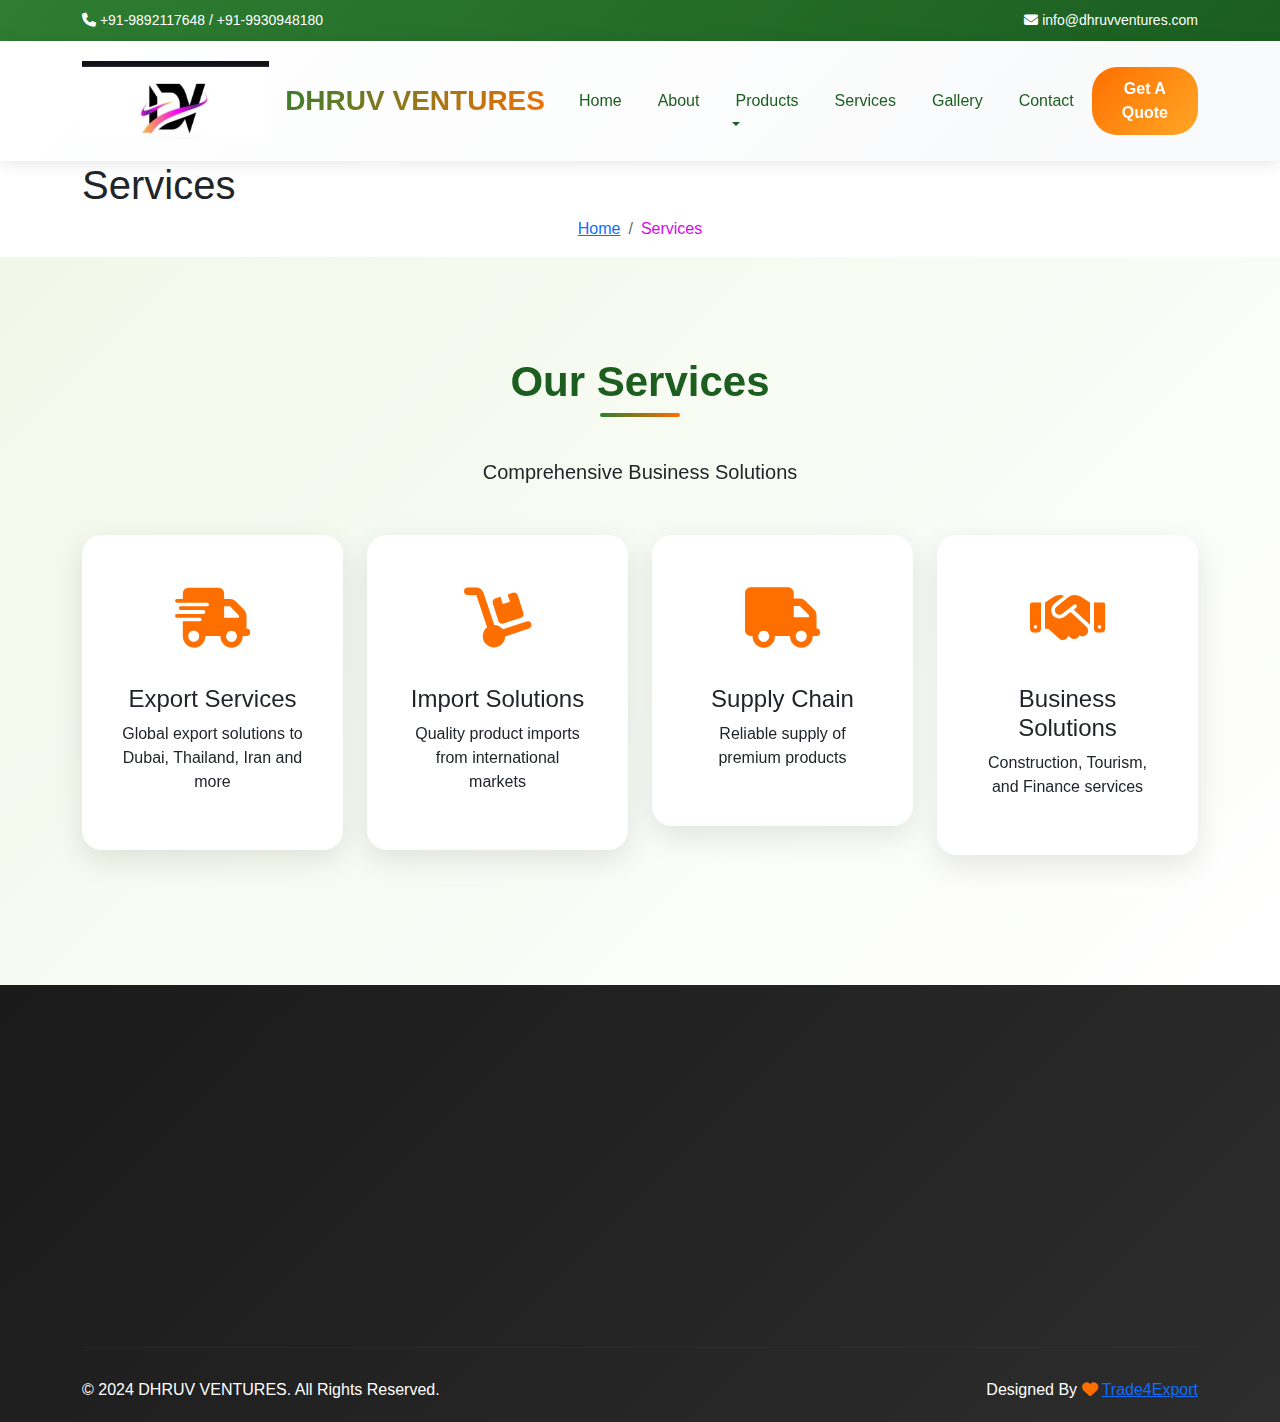
<file: services.html>
<!DOCTYPE html>
<html lang="en">

<head>
    <meta charset="UTF-8">
    <meta name="viewport" content="width=device-width, initial-scale=1.0">
    <title>DHRUV VENTURES - Export | Import | Supplies</title>
    <link href="https://cdn.jsdelivr.net/npm/bootstrap@5.3.0/dist/css/bootstrap.min.css" rel="stylesheet">
    <link rel="stylesheet" href="https://cdnjs.cloudflare.com/ajax/libs/font-awesome/6.4.0/css/all.min.css">
    <link href="https://unpkg.com/aos@2.3.1/dist/aos.css" rel="stylesheet">
    <link rel="stylesheet" href="./assets/style.css">
</head>

<body>
    <!-- Top Bar -->
    <div class="top-bar d-none d-lg-block">
        <div class="container ">
            <div class="row">
                <div class="col-md-6">
                    <i class="fas fa-phone"></i> +91-9892117648 / +91-9930948180
                </div>
                <div class="col-md-6 text-end">
                    <i class="fas fa-envelope"></i> info@dhruvventures.com
                </div>
            </div>
        </div>
    </div>

    <!-- Navigation -->
    <nav class="navbar navbar-expand-lg sticky-top">
        <div class="container">
            <a class="navbar-brand" href="index.html">
                <img src="./assets/img/DHRUV-VENTURES-logo.jpeg" height="80px" width="100%" alt="">
            </a>
            <a class="navbar-brand d-none d-lg-block" href="index.html">
                DHRUV VENTURES
            </a>
            <button class="navbar-toggler" type="button" data-bs-toggle="collapse" data-bs-target="#navbarNav">
                <span class="navbar-toggler-icon"></span>
            </button>
            <div class="collapse navbar-collapse" id="navbarNav">
                <ul class="navbar-nav ms-auto align-items-center">
                    <li class="nav-item"><a class="nav-link" href="index.html">Home</a></li>
                    <li class="nav-item"><a class="nav-link" href="about.html">About</a></li>

                    <!-- Mega Menu Products -->
                    <li class="nav-item dropdown">
                        <a class="nav-link dropdown-toggle" href="#products" id="productsDropdown" role="button">
                            Products
                        </a>
                        <div class="mega-menu" aria-labelledby="productsDropdown">
                            <div class="container">
                                <div class="row">
                                    <!-- Food Category -->
                                    <div class="col-lg-4 col-md-6 mega-menu-column">
                                        <h5 class="mega-menu-title">
                                            <i class="fas fa-utensils"></i> Food
                                        </h5>
                                        <div class="mb-3">
                                            <strong
                                                style="color: var(--primary); font-size: 16px; display: block; margin-bottom: 8px;">
                                                <i class="fas fa-apple-alt"></i> Fruits
                                            </strong>
                                            <a href="Banana.html" class="mega-menu-item">
                                                <i class="fas fa-circle" style="font-size: 6px;"></i> Banana
                                            </a>
                                            <a href="Guava.html" class="mega-menu-item">
                                                <i class="fas fa-circle" style="font-size: 6px;"></i> Guava
                                            </a>
                                            <a href="Mango.html" class="mega-menu-item">
                                                <i class="fas fa-circle" style="font-size: 6px;"></i> Mango
                                            </a>
                                            <a href="Jackfruit.html" class="mega-menu-item">
                                                <i class="fas fa-circle" style="font-size: 6px;"></i> Jackfruit
                                            </a>
                                        </div>
                                        <div class="mb-3">
                                            <strong
                                                style="color: var(--primary); font-size: 16px; display: block; margin-bottom: 8px;">
                                                <i class="fas fa-carrot"></i> Vegetables
                                            </strong>
                                            <a href="Onion.html" class="mega-menu-item">
                                                <i class="fas fa-circle" style="font-size: 6px;"></i> Onion
                                            </a>
                                        </div>
                                        <div>
                                            <strong
                                                style="color: var(--primary); font-size: 16px; display: block; margin-bottom: 8px;">
                                                <i class="fas fa-seedling"></i> Grains
                                            </strong>
                                            <a href="Rice.html" class="mega-menu-item">
                                                <i class="fas fa-circle" style="font-size: 6px;"></i> Rice
                                            </a>
                                        </div>
                                    </div>
                                    <!-- Electrical/Energy Category -->
                                    <div class="col-lg-4 col-md-6 mega-menu-column">
                                        <h5 class="mega-menu-title">
                                            <i class="fas fa-bolt"></i> Electrical / Energy
                                        </h5>
                                        <div class="mb-3">
                                            <strong
                                                style="color: var(--primary); font-size: 16px; display: block; margin-bottom: 8px;">
                                                <i class="fas fa-plug"></i> Power Backup
                                            </strong>
                                            <a href="Inverter.html" class="mega-menu-item">
                                                <i class="fas fa-circle" style="font-size: 6px;"></i> Inverter
                                            </a>
                                        </div>
                                        <div class="mb-3">
                                            <strong
                                                style="color: var(--primary); font-size: 16px; display: block; margin-bottom: 8px;">
                                                <i class="fas fa-car-battery"></i> Energy Storage
                                            </strong>
                                            <a href="Industrial-Batteries.html" class="mega-menu-item">
                                                <i class="fas fa-circle" style="font-size: 6px;"></i> Industrial
                                                Batteries
                                            </a>
                                        </div>
                                        <div>
                                            <strong
                                                style="color: var(--primary); font-size: 16px; display: block; margin-bottom: 8px;">
                                                <i class="fas fa-solar-panel"></i> Renewable Energy
                                            </strong>
                                            <a href="Solar-Panels.html" class="mega-menu-item">
                                                <i class="fas fa-circle" style="font-size: 6px;"></i> Solar Panels
                                            </a>
                                        </div>
                                    </div>
                                    <!-- Accessories Category -->
                                    <div class="col-lg-4 col-md-6 mega-menu-column">
                                        <h5 class="mega-menu-title">
                                            <i class="fas fa-shopping-bag"></i> Accessories
                                        </h5>
                                        <div>
                                            <strong
                                                style="color: var(--primary); font-size: 16px; display: block; margin-bottom: 8px;">
                                                <i class="fas fa-tshirt"></i> Fashion
                                            </strong>
                                            <a href="Ladies-Handbag.html" class="mega-menu-item">
                                                <i class="fas fa-circle" style="font-size: 6px;"></i> Ladies Handbag
                                            </a>
                                        </div>
                                    </div>

                                </div>
                            </div>
                        </div>
                    </li>

                    <li class="nav-item"><a class="nav-link" href="services.html">Services</a></li>
                    <li class="nav-item"><a class="nav-link" href="gallery.html">Gallery</a></li>
                    <li class="nav-item"><a class="nav-link" href="contact.html">Contact</a></li>
                    <li class="nav-item"><button class="btn-quote" data-bs-toggle="modal"
                            data-bs-target="#enquiryModal">Get A Quote</button></li>
                </ul>
            </div>
        </div>
    </nav>


    <!-- Breadcrumb Section -->
    <section class="breadcrumb-section">
        <div class="container">
            <div class="breadcrumb-content">
                <h1>Services</h1>
                <nav aria-label="breadcrumb">
                    <ol class="breadcrumb justify-content-center">
                        <li class="breadcrumb-item"><a href="#">Home</a></li>
                        <li class="breadcrumb-item active" style="color:rgb(214, 9, 233) ;" aria-current="page">Services
                        </li>
                    </ol>
                </nav>
            </div>
        </div>
    </section>

    <!-- Services Section -->
    <section id="services" class="services-section">
        <div class="container">
            <div class="text-center" data-aos="fade-up">
                <h2 class="section-title">Our Services</h2>
                <p class="lead">Comprehensive Business Solutions</p>
            </div>
            <div class="row mt-5">
                <div class="col-lg-3 col-md-6" data-aos="flip-left" data-aos-delay="100">
                    <div class="service-card">
                        <div class="service-icon"><i class="fas fa-shipping-fast"></i></div>
                        <h4>Export Services</h4>
                        <p>Global export solutions to Dubai, Thailand, Iran and more</p>
                    </div>
                </div>
                <div class="col-lg-3 col-md-6" data-aos="flip-left" data-aos-delay="200">
                    <div class="service-card">
                        <div class="service-icon"><i class="fas fa-dolly"></i></div>
                        <h4>Import Solutions</h4>
                        <p>Quality product imports from international markets</p>
                    </div>
                </div>
                <div class="col-lg-3 col-md-6" data-aos="flip-left" data-aos-delay="300">
                    <div class="service-card">
                        <div class="service-icon"><i class="fas fa-truck"></i></div>
                        <h4>Supply Chain</h4>
                        <p>Reliable supply of premium products</p>
                    </div>
                </div>
                <div class="col-lg-3 col-md-6" data-aos="flip-left" data-aos-delay="400">
                    <div class="service-card">
                        <div class="service-icon"><i class="fas fa-handshake"></i></div>
                        <h4>Business Solutions</h4>
                        <p>Construction, Tourism, and Finance services</p>
                    </div>
                </div>
            </div>
        </div>
    </section>

    <!-- Footer -->
    <footer class="footer">
        <div class="container">
            <div class="row">
                <div class="col-lg-4 col-md-6 mb-4" data-aos="fade-up" data-aos-delay="100">
                    <div class="footer-section">
                        <h5><i class="fas fa-globe"></i> DHRUV VENTURES</h5>
                        <p class="mt-3">Your trusted partner in Export, Import and Premium Supplies. We provide best
                            quality products to global markets.</p>
                        <div class="social-icons mt-4">
                            <a href="#"><i class="fab fa-facebook-f"></i></a>
                            <a href="#"><i class="fab fa-twitter"></i></a>
                            <a href="#"><i class="fab fa-instagram"></i></a>
                            <a href="#"><i class="fab fa-linkedin-in"></i></a>
                            <a href="#"><i class="fab fa-whatsapp"></i></a>
                        </div>
                    </div>
                </div>
                <div class="col-lg-2 col-md-6 mb-4" data-aos="fade-up" data-aos-delay="200">
                    <div class="footer-section">
                        <h5>Quick Links</h5>
                        <a href="#home" class="footer-link">Home</a>
                        <a href="#about" class="footer-link">About Us</a>
                        <a href="#products" class="footer-link">Products</a>
                        <a href="#services" class="footer-link">Services</a>
                        <a href="#gallery" class="footer-link">Gallery</a>
                        <a href="#contact" class="footer-link">Contact</a>
                    </div>
                </div>
                <div class="col-lg-3 col-md-6 mb-4" data-aos="fade-up" data-aos-delay="300">
                    <div class="footer-section">
                        <h5>Our Products</h5>
                        <a href="#" class="footer-link">Premium Rice</a>
                        <a href="#" class="footer-link">Fresh Fruits</a>
                        <a href="#" class="footer-link">Ladies Handbags</a>
                        <a href="#" class="footer-link">Industrial Batteries</a>
                        <a href="#" class="footer-link">Inverters</a>
                        <a href="#" class="footer-link">Solar Panels</a>
                    </div>
                </div>
                <div class="col-lg-3 col-md-6 mb-4" data-aos="fade-up" data-aos-delay="400">
                    <div class="footer-section">
                        <h5>Contact Info</h5>
                        <p><i class="fas fa-map-marker-alt me-2"></i> Dombivli East, Maharashtra</p>
                        <p><i class="fas fa-phone me-2"></i> +91-9892117648</p>
                        <p><i class="fas fa-phone me-2"></i> +91-9930948180</p>
                        <p><i class="fas fa-envelope me-2"></i> info@dhruvventures.com</p>
                        <p><i class="fas fa-globe me-2"></i> India | Dubai | Thailand | Iran</p>
                    </div>
                </div>
            </div>
            <hr style="border-color: rgba(255,255,255,0.1); margin: 30px 0;">
            <div class="row">
                <div class="col-md-6 text-center text-md-start">
                    <p class="mb-0">&copy; 2024 DHRUV VENTURES. All Rights Reserved.</p>
                </div>
                <div class="col-md-6 text-center text-md-end">
                    <p class="mb-0">Designed By <i class="fas fa-heart" style="color: var(--secondary);"></i> <a
                            href="https://trade4export.com">Trade4Export</a></p>
                </div>
            </div>
        </div>
    </footer>

    <!-- Enquiry Modal -->
    <div class="modal fade" id="enquiryModal" tabindex="-1">
        <div class="modal-dialog modal-dialog-centered modal-md">
            <div class="modal-content">

                <div class="modal-header">
                    <h5 class="modal-title">Enquiry Form</h5>
                    <button type="button" class="btn-close" data-bs-dismiss="modal"></button>
                </div>

                <div class="modal-body">
                    <form id="enquiryForm">

                        <div class="mb-3">
                            <input type="text" class="form-control" id="name" placeholder="Your Name" required>
                        </div>

                        <div class="mb-3">
                            <input type="email" class="form-control" id="email" placeholder="Your Email" required>
                        </div>

                        <div class="mb-3">
                            <input type="tel" class="form-control" id="phone" placeholder="Your Phone Number" required>
                        </div>

                        <div class="mb-3">
                            <select class="form-select" id="subject" required>
                                <option value="">Select Subject</option>
                                <option>General Enquiry</option>
                                <option>Product Information</option>
                                <option>Pricing</option>
                                <option>Support</option>
                            </select>
                        </div>

                        <div class="mb-3">
                            <textarea class="form-control" id="message" rows="3" placeholder="Your Message"
                                required></textarea>
                        </div>

                        <button type="submit" class="btn btn-success w-100">
                            Submit on WhatsApp
                        </button>

                    </form>
                </div>

            </div>
        </div>
    </div>

    <!-- WhatsApp Script -->
    <script>
        document.getElementById("enquiryForm").addEventListener("submit", function (e) {
            e.preventDefault();

            let name = document.getElementById("name").value;
            let email = document.getElementById("email").value;
            let phone = document.getElementById("phone").value;
            let subject = document.getElementById("subject").value;
            let message = document.getElementById("message").value;

            let whatsappNumber = "919892117648";

            let whatsappMessage =
                `Hello, I have an enquiry:%0A%0A` +
                `Name: ${name}%0A` +
                `Email: ${email}%0A` +
                `Phone: ${phone}%0A` +
                `Subject: ${subject}%0A` +
                `Message: ${message}`;

            let whatsappURL = `https://wa.me/${whatsappNumber}?text=${whatsappMessage}`;

            window.open(whatsappURL, "_blank");
        });
    </script>

    <!-- Scripts -->
    <script src="https://cdn.jsdelivr.net/npm/bootstrap@5.3.0/dist/js/bootstrap.bundle.min.js"></script>
    <script src="https://unpkg.com/aos@2.3.1/dist/aos.js"></script>
    <script src="./assets/script.js"></script>
</body>

</html>
</file>
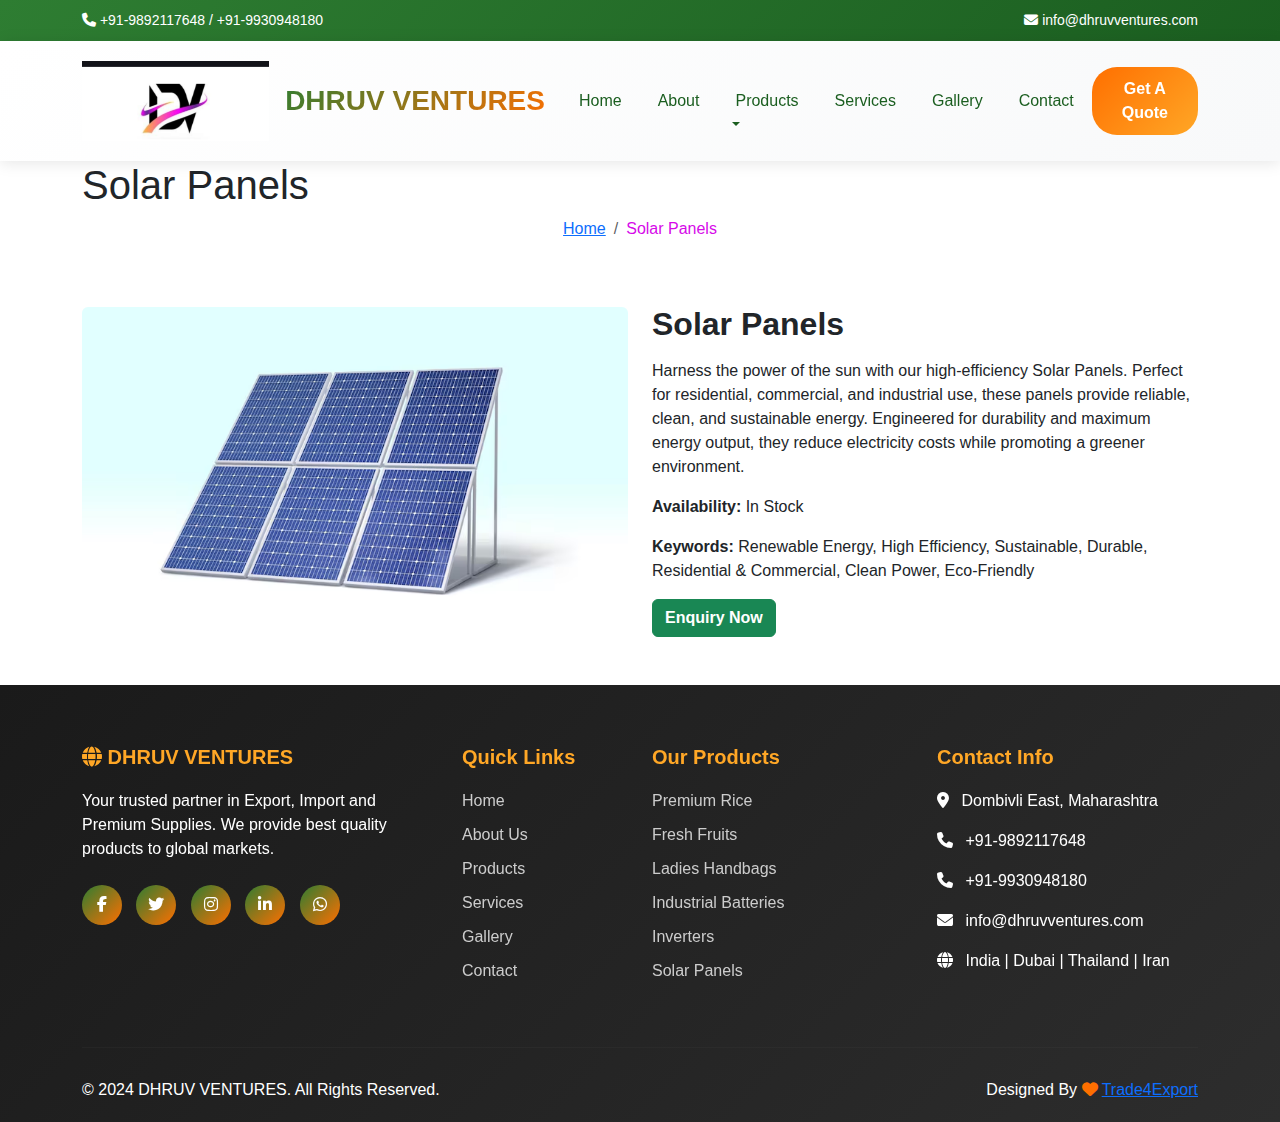
<file: Solar-Panels.html>
<!DOCTYPE html>
<html lang="en">

<head>
    <meta charset="UTF-8">
    <meta name="viewport" content="width=device-width, initial-scale=1.0">
    <title>DHRUV VENTURES - Export | Import | Supplies</title>
    <link href="https://cdn.jsdelivr.net/npm/bootstrap@5.3.0/dist/css/bootstrap.min.css" rel="stylesheet">
    <link rel="stylesheet" href="https://cdnjs.cloudflare.com/ajax/libs/font-awesome/6.4.0/css/all.min.css">
    <link href="https://unpkg.com/aos@2.3.1/dist/aos.css" rel="stylesheet">
    <link rel="stylesheet" href="./assets/style.css">
</head>

<body>
    <!-- Top Bar -->
    <div class="top-bar d-none d-lg-block">
        <div class="container ">
            <div class="row">
                <div class="col-md-6">
                    <i class="fas fa-phone"></i> +91-9892117648 / +91-9930948180
                </div>
                <div class="col-md-6 text-end">
                    <i class="fas fa-envelope"></i> info@dhruvventures.com
                </div>
            </div>
        </div>
    </div>

    <!-- Navigation -->
    <nav class="navbar navbar-expand-lg sticky-top">
        <div class="container">
            <a class="navbar-brand" href="index.html">
                <img src="./assets/img/DHRUV-VENTURES-logo.jpeg" height="80px" width="100%" alt="">
            </a>
            <a class="navbar-brand d-none d-lg-block" href="index.html">
                DHRUV VENTURES
            </a>
            <button class="navbar-toggler" type="button" data-bs-toggle="collapse" data-bs-target="#navbarNav">
                <span class="navbar-toggler-icon"></span>
            </button>
            <div class="collapse navbar-collapse" id="navbarNav">
                <ul class="navbar-nav ms-auto align-items-center">
                    <li class="nav-item"><a class="nav-link" href="index.html">Home</a></li>
                    <li class="nav-item"><a class="nav-link" href="about.html">About</a></li>

                    <!-- Mega Menu Products -->
                    <li class="nav-item dropdown">
                        <a class="nav-link dropdown-toggle" href="#products" id="productsDropdown" role="button">
                            Products
                        </a>
                        <div class="mega-menu" aria-labelledby="productsDropdown">
                            <div class="container">
                                <div class="row">
                                    <!-- Food Category -->
                                    <div class="col-lg-4 col-md-6 mega-menu-column">
                                        <h5 class="mega-menu-title">
                                            <i class="fas fa-utensils"></i> Food
                                        </h5>
                                        <div class="mb-3">
                                            <strong
                                                style="color: var(--primary); font-size: 16px; display: block; margin-bottom: 8px;">
                                                <i class="fas fa-apple-alt"></i> Fruits
                                            </strong>
                                            <a href="Banana.html" class="mega-menu-item">
                                                <i class="fas fa-circle" style="font-size: 6px;"></i> Banana
                                            </a>
                                            <a href="Guava.html" class="mega-menu-item">
                                                <i class="fas fa-circle" style="font-size: 6px;"></i> Guava
                                            </a>
                                            <a href="Mango.html" class="mega-menu-item">
                                                <i class="fas fa-circle" style="font-size: 6px;"></i> Mango
                                            </a>
                                            <a href="Jackfruit.html" class="mega-menu-item">
                                                <i class="fas fa-circle" style="font-size: 6px;"></i> Jackfruit
                                            </a>
                                        </div>
                                        <div class="mb-3">
                                            <strong
                                                style="color: var(--primary); font-size: 16px; display: block; margin-bottom: 8px;">
                                                <i class="fas fa-carrot"></i> Vegetables
                                            </strong>
                                            <a href="Onion.html" class="mega-menu-item">
                                                <i class="fas fa-circle" style="font-size: 6px;"></i> Onion
                                            </a>
                                        </div>
                                        <div>
                                            <strong
                                                style="color: var(--primary); font-size: 16px; display: block; margin-bottom: 8px;">
                                                <i class="fas fa-seedling"></i> Grains
                                            </strong>
                                            <a href="Rice.html" class="mega-menu-item">
                                                <i class="fas fa-circle" style="font-size: 6px;"></i> Rice
                                            </a>
                                        </div>
                                    </div>
                                    <!-- Electrical/Energy Category -->
                                    <div class="col-lg-4 col-md-6 mega-menu-column">
                                        <h5 class="mega-menu-title">
                                            <i class="fas fa-bolt"></i> Electrical / Energy
                                        </h5>
                                        <div class="mb-3">
                                            <strong
                                                style="color: var(--primary); font-size: 16px; display: block; margin-bottom: 8px;">
                                                <i class="fas fa-plug"></i> Power Backup
                                            </strong>
                                            <a href="Inverter.html" class="mega-menu-item">
                                                <i class="fas fa-circle" style="font-size: 6px;"></i> Inverter
                                            </a>
                                        </div>
                                        <div class="mb-3">
                                            <strong
                                                style="color: var(--primary); font-size: 16px; display: block; margin-bottom: 8px;">
                                                <i class="fas fa-car-battery"></i> Energy Storage
                                            </strong>
                                            <a href="Industrial-Batteries.html" class="mega-menu-item">
                                                <i class="fas fa-circle" style="font-size: 6px;"></i> Industrial
                                                Batteries
                                            </a>
                                        </div>
                                        <div>
                                            <strong
                                                style="color: var(--primary); font-size: 16px; display: block; margin-bottom: 8px;">
                                                <i class="fas fa-solar-panel"></i> Renewable Energy
                                            </strong>
                                            <a href="Solar-Panels.php" class="mega-menu-item">
                                                <i class="fas fa-circle" style="font-size: 6px;"></i> Solar Panels
                                            </a>
                                        </div>
                                    </div>
                                    <!-- Accessories Category -->
                                    <div class="col-lg-4 col-md-6 mega-menu-column">
                                        <h5 class="mega-menu-title">
                                            <i class="fas fa-shopping-bag"></i> Accessories
                                        </h5>
                                        <div>
                                            <strong
                                                style="color: var(--primary); font-size: 16px; display: block; margin-bottom: 8px;">
                                                <i class="fas fa-tshirt"></i> Fashion
                                            </strong>
                                            <a href="Ladies-Handbag.html" class="mega-menu-item">
                                                <i class="fas fa-circle" style="font-size: 6px;"></i> Ladies Handbag
                                            </a>
                                        </div>
                                    </div>

                                </div>
                            </div>
                        </div>
                    </li>

                    <li class="nav-item"><a class="nav-link" href="services.html">Services</a></li>
                    <li class="nav-item"><a class="nav-link" href="gallery.html">Gallery</a></li>
                    <li class="nav-item"><a class="nav-link" href="contact.html">Contact</a></li>
                    <li class="nav-item"><button class="btn-quote" data-bs-toggle="modal"
                            data-bs-target="#enquiryModal">Get A Quote</button></li>
                </ul>
            </div>
        </div>
    </nav>


    <!-- Breadcrumb Section -->
    <section class="breadcrumb-section">
        <div class="container">
            <div class="breadcrumb-content">
                <h1>Solar Panels</h1>
                <nav aria-label="breadcrumb">
                    <ol class="breadcrumb justify-content-center">
                        <li class="breadcrumb-item"><a href="#">Home</a></li>
                        <li class="breadcrumb-item active" style="color:rgb(214, 9, 233) ;" aria-current="page">Solar
                            Panels
                        </li>
                    </ol>
                </nav>
            </div>
        </div>
    </section>

    <!-- Product Details Section for Solar Panels -->
    <section class="py-5">
        <div class="container">
            <div class="row align-items-center g-4">
                <!-- Product Image -->
                <div class="col-md-6">
                    <img src="./assets/img/Solar-Panels.avif" class="img-fluid rounded" alt="Solar Panels">
                </div>

                <!-- Product Details -->
                <div class="col-md-6">
                    <h2 class="fw-bold mb-3">Solar Panels</h2>
                    <p>Harness the power of the sun with our high-efficiency Solar Panels. Perfect for residential,
                        commercial, and industrial use, these panels provide reliable, clean, and sustainable energy.
                        Engineered for durability and maximum energy output, they reduce electricity costs while
                        promoting a greener environment.</p>
                    <p><strong>Availability:</strong> In Stock</p>
                    <p><strong>Keywords:</strong> Renewable Energy, High Efficiency, Sustainable, Durable, Residential &
                        Commercial, Clean Power, Eco-Friendly</p>
                    <!-- Enquiry button without email -->
                    <button class="btn btn-success fw-bold" data-bs-toggle="modal"
                        data-bs-target="#enquiryModal">Enquiry Now</button>
                </div>
            </div>
        </div>
    </section>

    <!-- Footer -->
    <footer class="footer">
        <div class="container">
            <div class="row">
                <div class="col-lg-4 col-md-6 mb-4" data-aos="fade-up" data-aos-delay="100">
                    <div class="footer-section">
                        <h5><i class="fas fa-globe"></i> DHRUV VENTURES</h5>
                        <p class="mt-3">Your trusted partner in Export, Import and Premium Supplies. We provide best
                            quality products to global markets.</p>
                        <div class="social-icons mt-4">
                            <a href="#"><i class="fab fa-facebook-f"></i></a>
                            <a href="#"><i class="fab fa-twitter"></i></a>
                            <a href="#"><i class="fab fa-instagram"></i></a>
                            <a href="#"><i class="fab fa-linkedin-in"></i></a>
                            <a href="#"><i class="fab fa-whatsapp"></i></a>
                        </div>
                    </div>
                </div>
                <div class="col-lg-2 col-md-6 mb-4" data-aos="fade-up" data-aos-delay="200">
                    <div class="footer-section">
                        <h5>Quick Links</h5>
                        <a href="#home" class="footer-link">Home</a>
                        <a href="#about" class="footer-link">About Us</a>
                        <a href="#products" class="footer-link">Products</a>
                        <a href="#services" class="footer-link">Services</a>
                        <a href="#gallery" class="footer-link">Gallery</a>
                        <a href="#contact" class="footer-link">Contact</a>
                    </div>
                </div>
                <div class="col-lg-3 col-md-6 mb-4" data-aos="fade-up" data-aos-delay="300">
                    <div class="footer-section">
                        <h5>Our Products</h5>
                        <a href="#" class="footer-link">Premium Rice</a>
                        <a href="#" class="footer-link">Fresh Fruits</a>
                        <a href="#" class="footer-link">Ladies Handbags</a>
                        <a href="#" class="footer-link">Industrial Batteries</a>
                        <a href="#" class="footer-link">Inverters</a>
                        <a href="#" class="footer-link">Solar Panels</a>
                    </div>
                </div>
                <div class="col-lg-3 col-md-6 mb-4" data-aos="fade-up" data-aos-delay="400">
                    <div class="footer-section">
                        <h5>Contact Info</h5>
                        <p><i class="fas fa-map-marker-alt me-2"></i> Dombivli East, Maharashtra</p>
                        <p><i class="fas fa-phone me-2"></i> +91-9892117648</p>
                        <p><i class="fas fa-phone me-2"></i> +91-9930948180</p>
                        <p><i class="fas fa-envelope me-2"></i> info@dhruvventures.com</p>
                        <p><i class="fas fa-globe me-2"></i> India | Dubai | Thailand | Iran</p>
                    </div>
                </div>
            </div>
            <hr style="border-color: rgba(255,255,255,0.1); margin: 30px 0;">
            <div class="row">
                <div class="col-md-6 text-center text-md-start">
                    <p class="mb-0">&copy; 2024 DHRUV VENTURES. All Rights Reserved.</p>
                </div>
                <div class="col-md-6 text-center text-md-end">
                    <p class="mb-0">Designed By <i class="fas fa-heart" style="color: var(--secondary);"></i> <a
                            href="https://trade4export.com">Trade4Export</a></p>
                </div>
            </div>
        </div>
    </footer>

    <!-- Enquiry Modal -->
    <div class="modal fade" id="enquiryModal" tabindex="-1">
        <div class="modal-dialog modal-dialog-centered modal-md">
            <div class="modal-content">

                <div class="modal-header">
                    <h5 class="modal-title">Enquiry Form</h5>
                    <button type="button" class="btn-close" data-bs-dismiss="modal"></button>
                </div>

                <div class="modal-body">
                    <form id="enquiryForm">

                        <div class="mb-3">
                            <input type="text" class="form-control" id="name" placeholder="Your Name" required>
                        </div>

                        <div class="mb-3">
                            <input type="email" class="form-control" id="email" placeholder="Your Email" required>
                        </div>

                        <div class="mb-3">
                            <input type="tel" class="form-control" id="phone" placeholder="Your Phone Number" required>
                        </div>

                        <div class="mb-3">
                            <select class="form-select" id="subject" required>
                                <option value="">Select Subject</option>
                                <option>General Enquiry</option>
                                <option>Product Information</option>
                                <option>Pricing</option>
                                <option>Support</option>
                            </select>
                        </div>

                        <div class="mb-3">
                            <textarea class="form-control" id="message" rows="3" placeholder="Your Message"
                                required></textarea>
                        </div>

                        <button type="submit" class="btn btn-success w-100">
                            Submit on WhatsApp
                        </button>

                    </form>
                </div>

            </div>
        </div>
    </div>

    <!-- WhatsApp Script -->
    <script>
        document.getElementById("enquiryForm").addEventListener("submit", function (e) {
            e.preventDefault();

            let name = document.getElementById("name").value;
            let email = document.getElementById("email").value;
            let phone = document.getElementById("phone").value;
            let subject = document.getElementById("subject").value;
            let message = document.getElementById("message").value;

            let whatsappNumber = "919892117648";

            let whatsappMessage =
                `Hello, I have an enquiry:%0A%0A` +
                `Name: ${name}%0A` +
                `Email: ${email}%0A` +
                `Phone: ${phone}%0A` +
                `Subject: ${subject}%0A` +
                `Message: ${message}`;

            let whatsappURL = `https://wa.me/${whatsappNumber}?text=${whatsappMessage}`;

            window.open(whatsappURL, "_blank");
        });
    </script>

    <!-- Scripts -->
    <script src="https://cdn.jsdelivr.net/npm/bootstrap@5.3.0/dist/js/bootstrap.bundle.min.js"></script>
    <script src="https://unpkg.com/aos@2.3.1/dist/aos.js"></script>
    <script src="./assets/script.js"></script>
</body>

</html>
</file>
<file: assets/style.css>
:root {
    --primary: #2E7D32;
    --secondary: #FF6F00;
    --accent: #FFA726;
    --dark: #1B5E20;
    --light: #F1F8E9;
}

* {
    margin: 0;
    padding: 0;
    box-sizing: border-box;
}

body {
    font-family: 'Segoe UI', Tahoma, Geneva, Verdana, sans-serif;
    overflow-x: hidden;
}

/* Header Styles */
.top-bar {
    background: linear-gradient(135deg, var(--primary), var(--dark));
    color: white;
    padding: 10px 0;
    font-size: 14px;
}

.navbar {
    background: linear-gradient(135deg, #ffffff, #f8f9fa);
    box-shadow: 0 2px 15px rgba(0, 0, 0, 0.1);
    padding: 15px 0;
}

.navbar-brand {
    font-size: 28px;
    font-weight: bold;
    background: linear-gradient(135deg, var(--primary), var(--secondary));
    -webkit-background-clip: text;
    -webkit-text-fill-color: transparent;
    background-clip: text;
}

.nav-link {
    color: var(--dark) !important;
    font-weight: 500;
    margin: 0 10px;
    position: relative;
    transition: all 0.3s;
}

.nav-link::after {
    content: '';
    position: absolute;
    bottom: -5px;
    left: 0;
    width: 0;
    height: 3px;
    background: linear-gradient(90deg, var(--primary), var(--secondary));
    transition: width 0.3s;
}

.nav-link:hover::after {
    width: 100%;
}

/* Mega Menu Styles */
.nav-item.dropdown {
    position: static;
}

.mega-menu {
    position: absolute;
    left: 0;
    right: 0;
    width: 100%;
    background: white;
    box-shadow: 0 10px 40px rgba(0, 0, 0, 0.1);
    padding: 30px 0;
    display: none;
    z-index: 1000;
    border-top: 3px solid var(--primary);
}

.nav-item.dropdown:hover .mega-menu {
    display: block;
    animation: slideDown 0.3s ease;
}

@keyframes slideDown {
    from {
        opacity: 0;
        transform: translateY(-20px);
    }

    to {
        opacity: 1;
        transform: translateY(0);
    }
}

.mega-menu-column {
    padding: 0 20px;
}

.mega-menu-title {
    font-size: 18px;
    font-weight: 700;
    color: var(--dark);
    margin-bottom: 15px;
    padding-bottom: 10px;
    border-bottom: 2px solid var(--primary);
    display: flex;
    align-items: center;
}

.mega-menu-title i {
    margin-right: 10px;
    color: var(--secondary);
    font-size: 24px;
}

.mega-menu-item {
    display: block;
    color: #555;
    text-decoration: none;
    padding: 8px 15px;
    border-radius: 5px;
    transition: all 0.3s;
    font-size: 15px;
}

.mega-menu-item:hover {
    background: linear-gradient(135deg, var(--light), var(--primary));
    color: var(--dark);
    padding-left: 20px;
    font-weight: 500;
}

.mega-menu-item i {
    margin-right: 8px;
    color: var(--secondary);
    font-size: 14px;
}

/* Mobile Mega Menu */
@media (max-width: 991px) {
    .mega-menu {
        position: relative;
        box-shadow: none;
        padding: 15px;
        background: var(--light);
        border-radius: 10px;
        margin-top: 10px;
    }

    .nav-item.dropdown .mega-menu {
        display: none;
    }

    .nav-item.dropdown.show .mega-menu {
        display: block;
    }

    .mega-menu-column {
        margin-bottom: 20px;
        padding: 0 10px;
    }

    .mega-menu-title {
        font-size: 16px;
        margin-bottom: 10px;
    }

    .mega-menu-item {
        padding: 6px 12px;
        font-size: 14px;
    }
}

.dropdown-toggle::after {
    margin-left: 5px;
    vertical-align: middle;
}

.btn-quote {
    background: linear-gradient(135deg, var(--secondary), var(--accent));
    color: white;
    padding: 10px 30px;
    border-radius: 25px;
    border: none;
    font-weight: 600;
    transition: transform 0.3s;
}

.btn-quote:hover {
    transform: translateY(-3px);
    box-shadow: 0 5px 15px rgba(255, 111, 0, 0.3);
}

/* Hero Section */
.hero {
    height: 100vh;
    background: linear-gradient(135deg, rgba(46, 125, 50, 0.9), rgba(27, 94, 32, 0.9)), url('./img/Fruits.jpg');
    background-size: cover;
    background-position: center;
    display: flex;
    align-items: center;
    color: white;
    position: relative;
    overflow: hidden;
}

.hero::before {
    content: '';
    position: absolute;
    top: 0;
    left: 0;
    right: 0;
    bottom: 0;
    background: url('data:image/svg+xml,<svg xmlns="http://www.w3.org/2000/svg" viewBox="0 0 100 100"><circle cx="10" cy="10" r="2" fill="white" opacity="0.1"/><circle cx="40" cy="30" r="2" fill="white" opacity="0.1"/><circle cx="70" cy="20" r="2" fill="white" opacity="0.1"/><circle cx="25" cy="60" r="2" fill="white" opacity="0.1"/><circle cx="85" cy="70" r="2" fill="white" opacity="0.1"/></svg>');
    animation: float 20s infinite linear;
}

@keyframes float {
    from {
        background-position: 0 0;
    }

    to {
        background-position: 100px 100px;
    }
}

.hero-content h1 {
    font-size: 56px;
    font-weight: 700;
    margin-bottom: 20px;
    animation: fadeInUp 1s;
}

.hero-content p {
    font-size: 20px;
    margin-bottom: 30px;
    animation: fadeInUp 1.2s;
}

@keyframes fadeInUp {
    from {
        opacity: 0;
        transform: translateY(30px);
    }

    to {
        opacity: 1;
        transform: translateY(0);
    }
}

/* Section Styles */
.section-title {
    position: relative;
    display: inline-block;
    font-size: 42px;
    font-weight: 700;
    margin-bottom: 50px;
    color: var(--dark);
}

.section-title::after {
    content: '';
    position: absolute;
    bottom: -10px;
    left: 50%;
    transform: translateX(-50%);
    width: 80px;
    height: 4px;
    background: linear-gradient(90deg, var(--primary), var(--secondary));
    border-radius: 2px;
}

/* About Section */
.about-section {
    padding: 100px 0;
    background: linear-gradient(135deg, #ffffff, var(--light));
}

.about-card {
    background: white;
    padding: 40px;
    border-radius: 20px;
    box-shadow: 0 10px 30px rgba(0, 0, 0, 0.1);
    transition: transform 0.3s;
}

.about-card:hover {
    transform: translateY(-10px);
}

.stat-box {
    text-align: center;
    padding: 30px;
    background: linear-gradient(135deg, var(--primary), var(--dark));
    color: white;
    border-radius: 15px;
    margin: 10px;
    transition: all 0.3s;
}

.stat-box:hover {
    transform: scale(1.05);
}

.stat-number {
    font-size: 42px;
    font-weight: 700;
}

/* Products Section */
.products-section {
    padding: 100px 0;
    background: white;
}

.product-card {
    background: linear-gradient(135deg, #ffffff, var(--light));
    border-radius: 20px;
    overflow: hidden;
    box-shadow: 0 10px 30px rgba(0, 0, 0, 0.1);
    transition: all 0.3s;
    margin-bottom: 30px;
}

.product-card:hover {
    transform: translateY(-10px);
    box-shadow: 0 15px 40px rgba(46, 125, 50, 0.2);
}

.product-image {
    height: 250px;
    background: linear-gradient(135deg, var(--primary), var(--secondary));
    display: flex;
    align-items: center;
    justify-content: center;
    font-size: 80px;
    color: white;
}

.product-content {
    padding: 25px;
}

.product-title {
    font-size: 22px;
    font-weight: 600;
    color: var(--dark);
    margin-bottom: 15px;
}

.btn-enquiry {
    background: linear-gradient(135deg, var(--secondary), var(--accent));
    color: white;
    border: none;
    padding: 10px 25px;
    border-radius: 25px;
    transition: all 0.3s;
}

.btn-enquiry:hover {
    transform: translateX(5px);
    box-shadow: 0 5px 15px rgba(255, 111, 0, 0.3);
}

/* Services Section */
.services-section {
    padding: 100px 0;
    background: linear-gradient(135deg, var(--light), #ffffff);
}

.service-card {
    background: white;
    padding: 40px;
    border-radius: 20px;
    box-shadow: 0 10px 30px rgba(0, 0, 0, 0.1);
    text-align: center;
    transition: all 0.3s;
    margin-bottom: 30px;
}

.service-card:hover {
    transform: translateY(-10px);
    background: linear-gradient(135deg, var(--primary), var(--dark));
    color: white;
}

.service-icon {
    font-size: 60px;
    color: var(--secondary);
    margin-bottom: 20px;
    transition: all 0.3s;
}

.service-card:hover .service-icon {
    color: white;
    transform: scale(1.2);
}

/* Gallery Section */
.gallery-section {
    padding: 100px 0;
    background: white;
}

.gallery-item {
    position: relative;
    overflow: hidden;
    border-radius: 15px;
    margin-bottom: 30px;
    height: 300px;
    cursor: pointer;
}

.gallery-overlay {
    position: absolute;
    top: 0;
    left: 0;
    right: 0;
    bottom: 0;
    background: linear-gradient(135deg, rgba(46, 125, 50, 0.8), rgba(255, 111, 0, 0.8));
    display: flex;
    align-items: center;
    justify-content: center;
    opacity: 0;
    transition: opacity 0.3s;
}

.gallery-item:hover .gallery-overlay {
    opacity: 1;
}

.gallery-bg {
    width: 100%;
    height: 100%;
    background: linear-gradient(135deg, var(--light), var(--primary));
    display: flex;
    align-items: center;
    justify-content: center;
    font-size: 60px;
    color: white;
}

/* Contact Section */
.contact-section {
    padding: 100px 0;
    background: linear-gradient(135deg, var(--light), #ffffff);
}

.contact-form {
    background: white;
    padding: 40px;
    border-radius: 20px;
    box-shadow: 0 10px 30px rgba(0, 0, 0, 0.1);
}

.form-control {
    border: 2px solid var(--light);
    border-radius: 10px;
    padding: 12px;
    transition: all 0.3s;
}

.form-control:focus {
    border-color: var(--primary);
    box-shadow: 0 0 0 0.2rem rgba(46, 125, 50, 0.1);
}

.contact-info {
    background: linear-gradient(135deg, var(--primary), var(--dark));
    color: white;
    padding: 40px;
    border-radius: 20px;
    height: 100%;
}

.contact-item {
    margin-bottom: 30px;
    display: flex;
    align-items: center;
}

.contact-item i {
    font-size: 30px;
    margin-right: 15px;
    color: var(--accent);
}

.btn-whatsapp {
    background: #25D366;
    color: white;
    border: none;
    padding: 12px 30px;
    border-radius: 25px;
    font-weight: 600;
    transition: all 0.3s;
}

.btn-whatsapp:hover {
    background: #128C7E;
    transform: translateY(-3px);
}

/* Newsletter Section */
.newsletter-section {
    padding: 80px 0;
    background: linear-gradient(135deg, var(--primary), var(--dark));
    color: white;
}

.newsletter-form {
    max-width: 600px;
    margin: 0 auto;
    display: flex;
    gap: 10px;
}

.newsletter-input {
    flex: 1;
    padding: 15px 20px;
    border: none;
    border-radius: 25px;
}

.btn-subscribe {
    background: linear-gradient(135deg, var(--secondary), var(--accent));
    color: white;
    border: none;
    padding: 15px 40px;
    border-radius: 25px;
    font-weight: 600;
}

/* Footer */
.footer {
    background: linear-gradient(135deg, #1a1a1a, #2d2d2d);
    color: white;
    padding: 60px 0 20px;
}

.footer-section h5 {
    color: var(--accent);
    margin-bottom: 20px;
    font-weight: 600;
}

.footer-link {
    color: #ccc;
    text-decoration: none;
    display: block;
    margin-bottom: 10px;
    transition: all 0.3s;
}

.footer-link:hover {
    color: var(--accent);
    padding-left: 5px;
}

.social-icons a {
    display: inline-block;
    width: 40px;
    height: 40px;
    background: linear-gradient(135deg, var(--primary), var(--secondary));
    color: white;
    border-radius: 50%;
    text-align: center;
    line-height: 40px;
    margin-right: 10px;
    transition: all 0.3s;
}

.social-icons a:hover {
    transform: translateY(-5px);
    box-shadow: 0 5px 15px rgba(255, 111, 0, 0.3);
}

@media (max-width: 768px) {
    .hero-content h1 {
        font-size: 36px;
    }

    .section-title {
        font-size: 32px;
    }

    .newsletter-form {
        flex-direction: column;
    }
}
</file>
